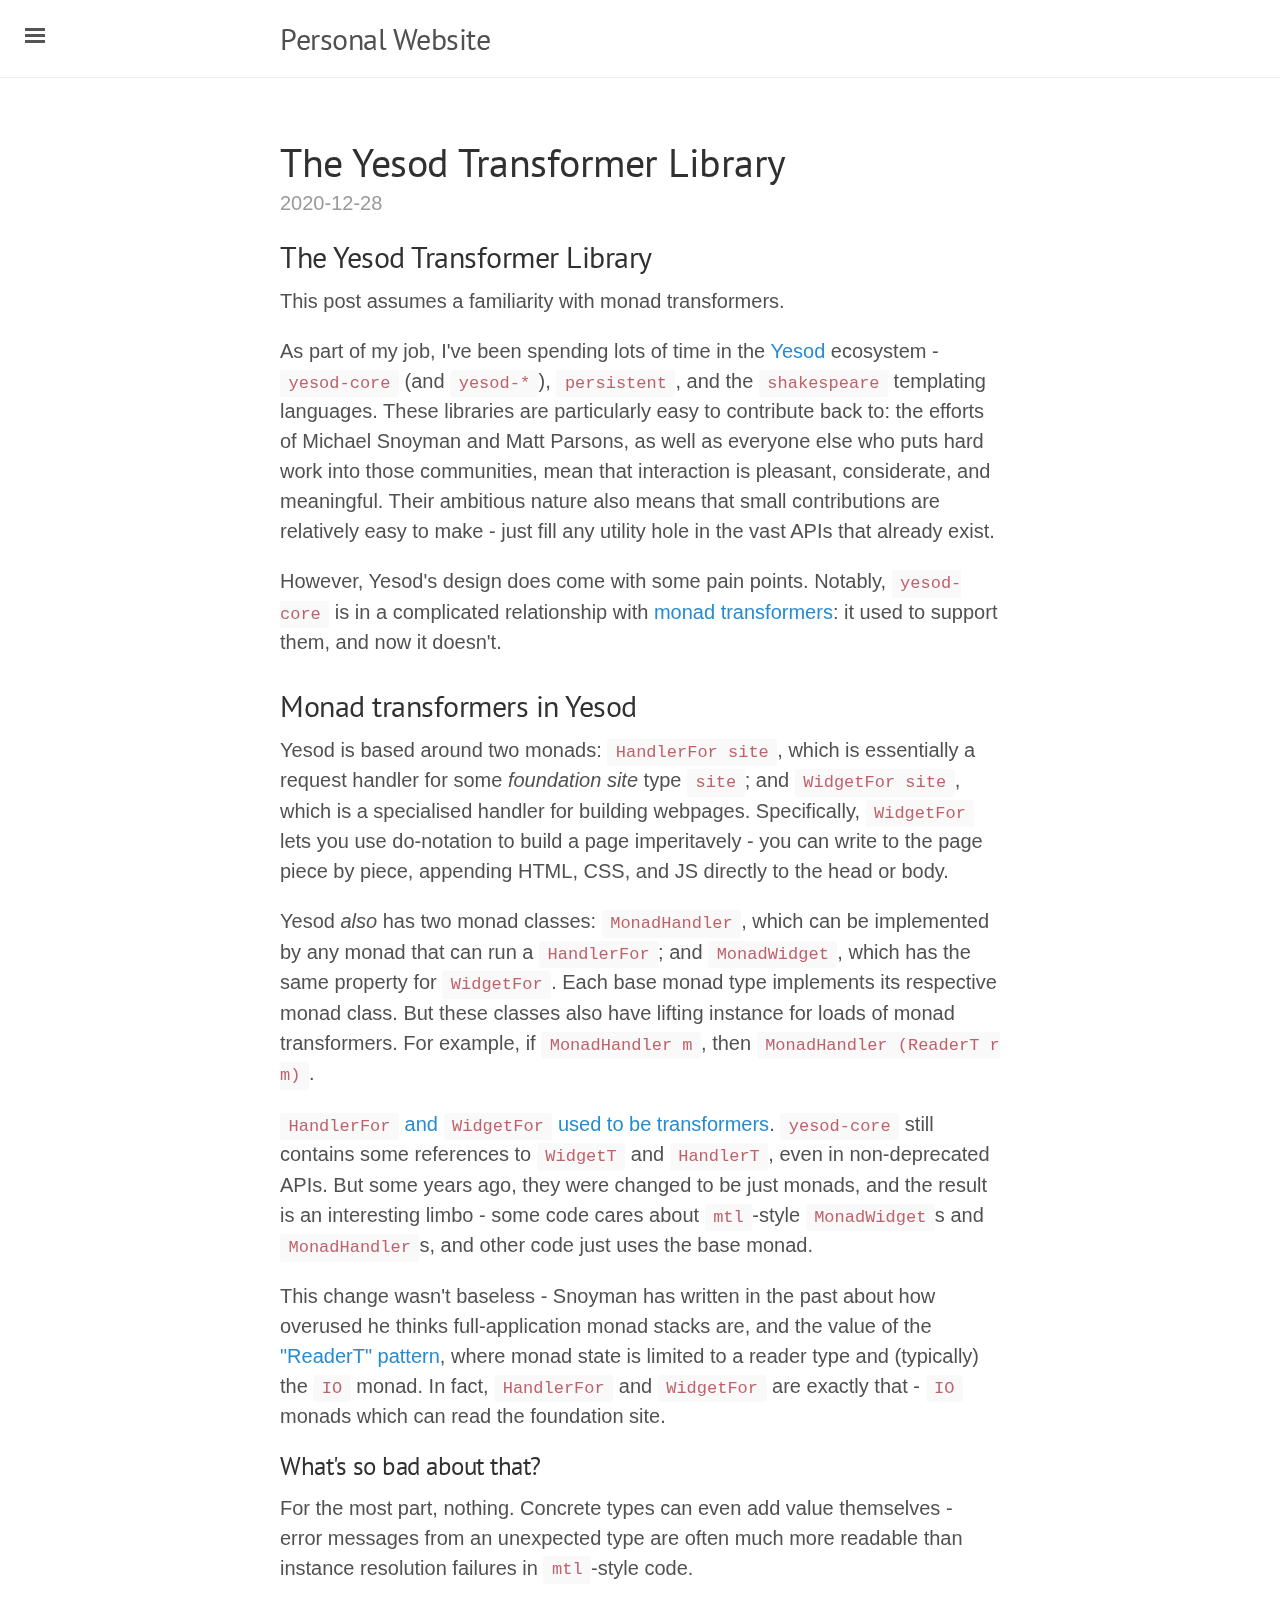
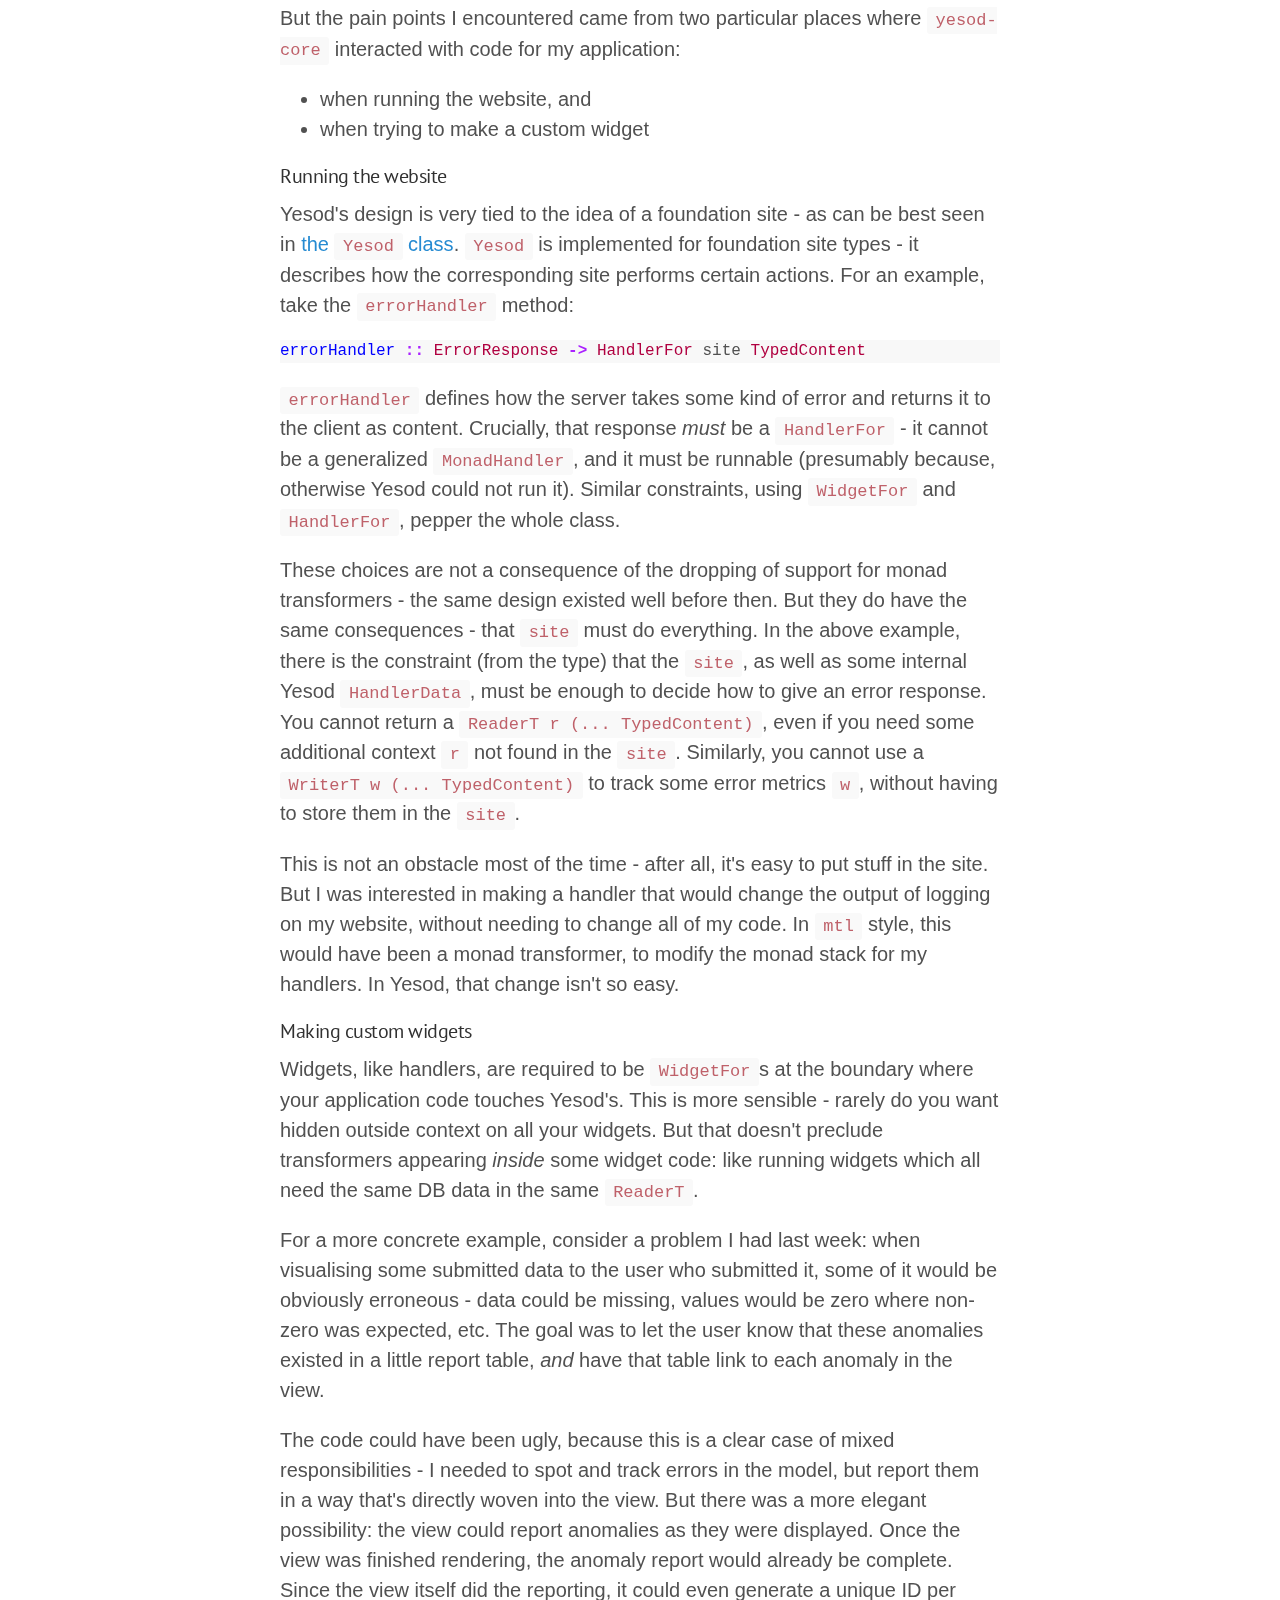
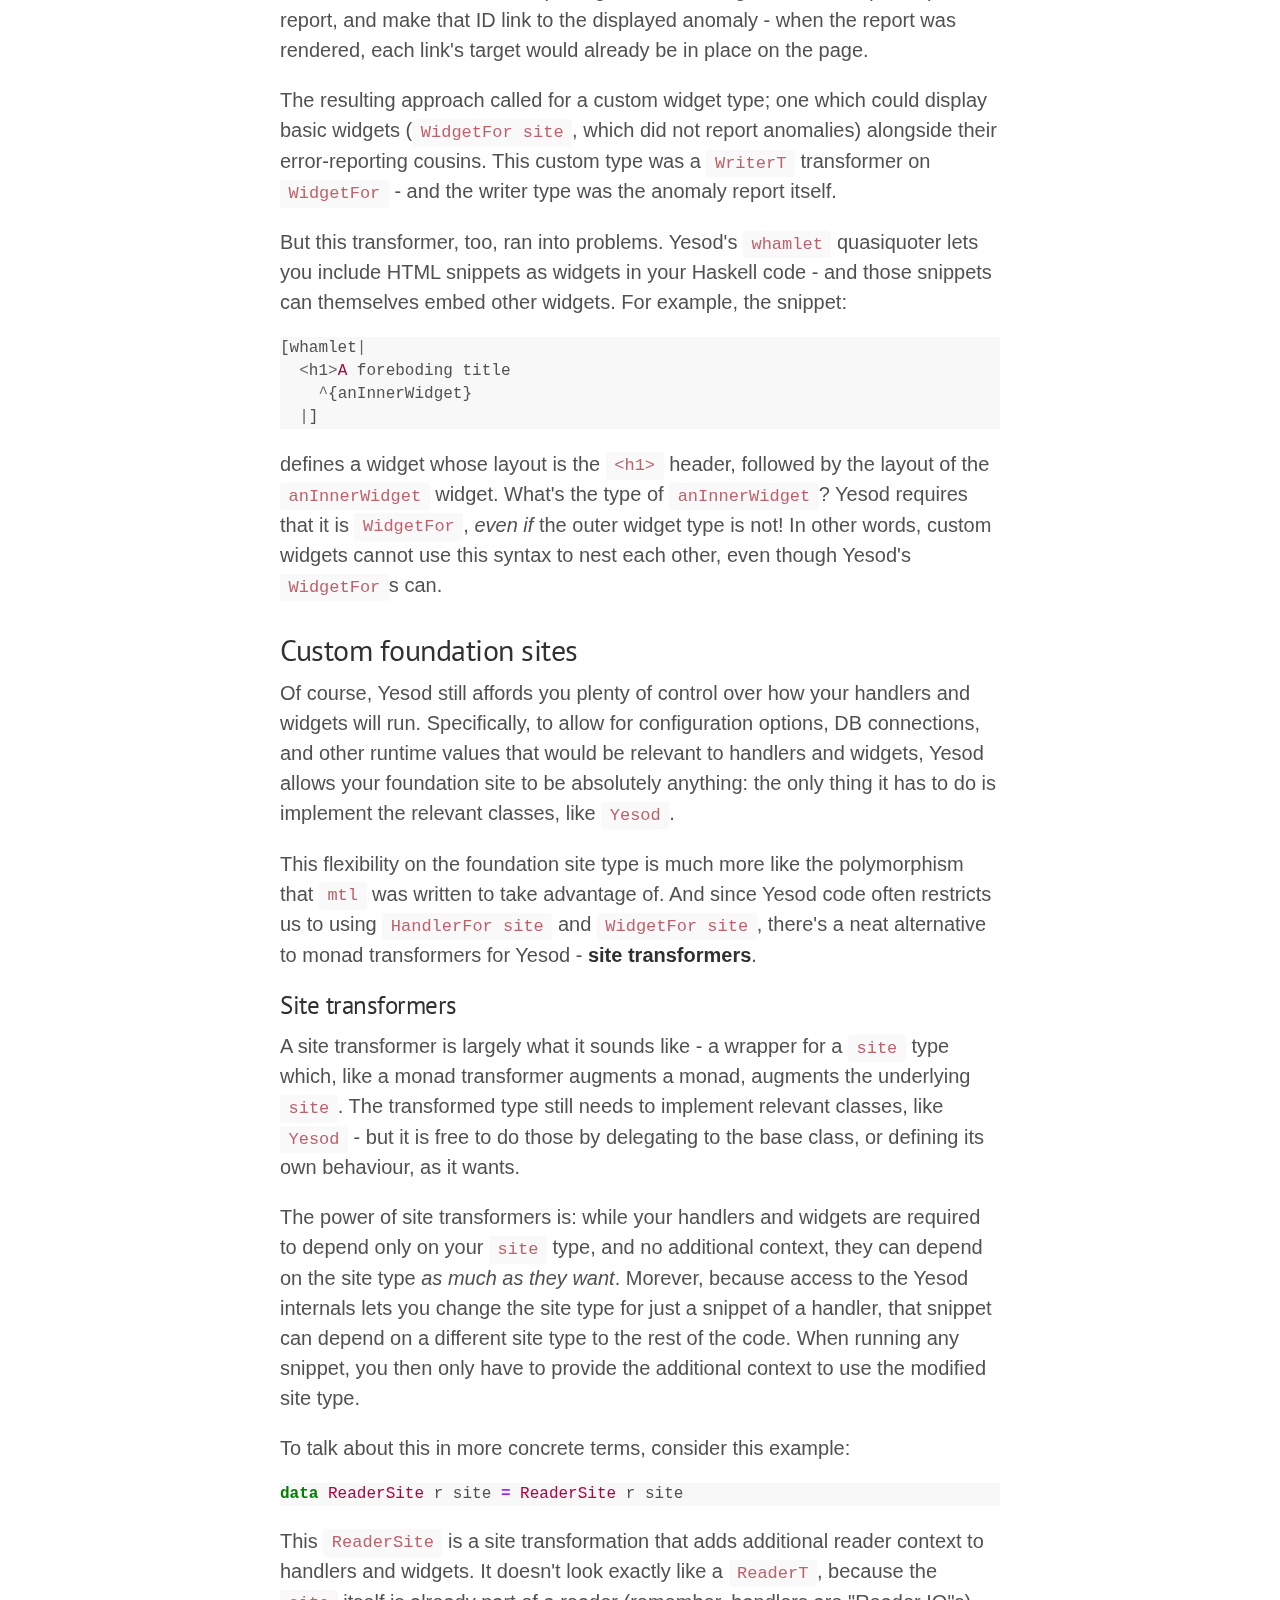
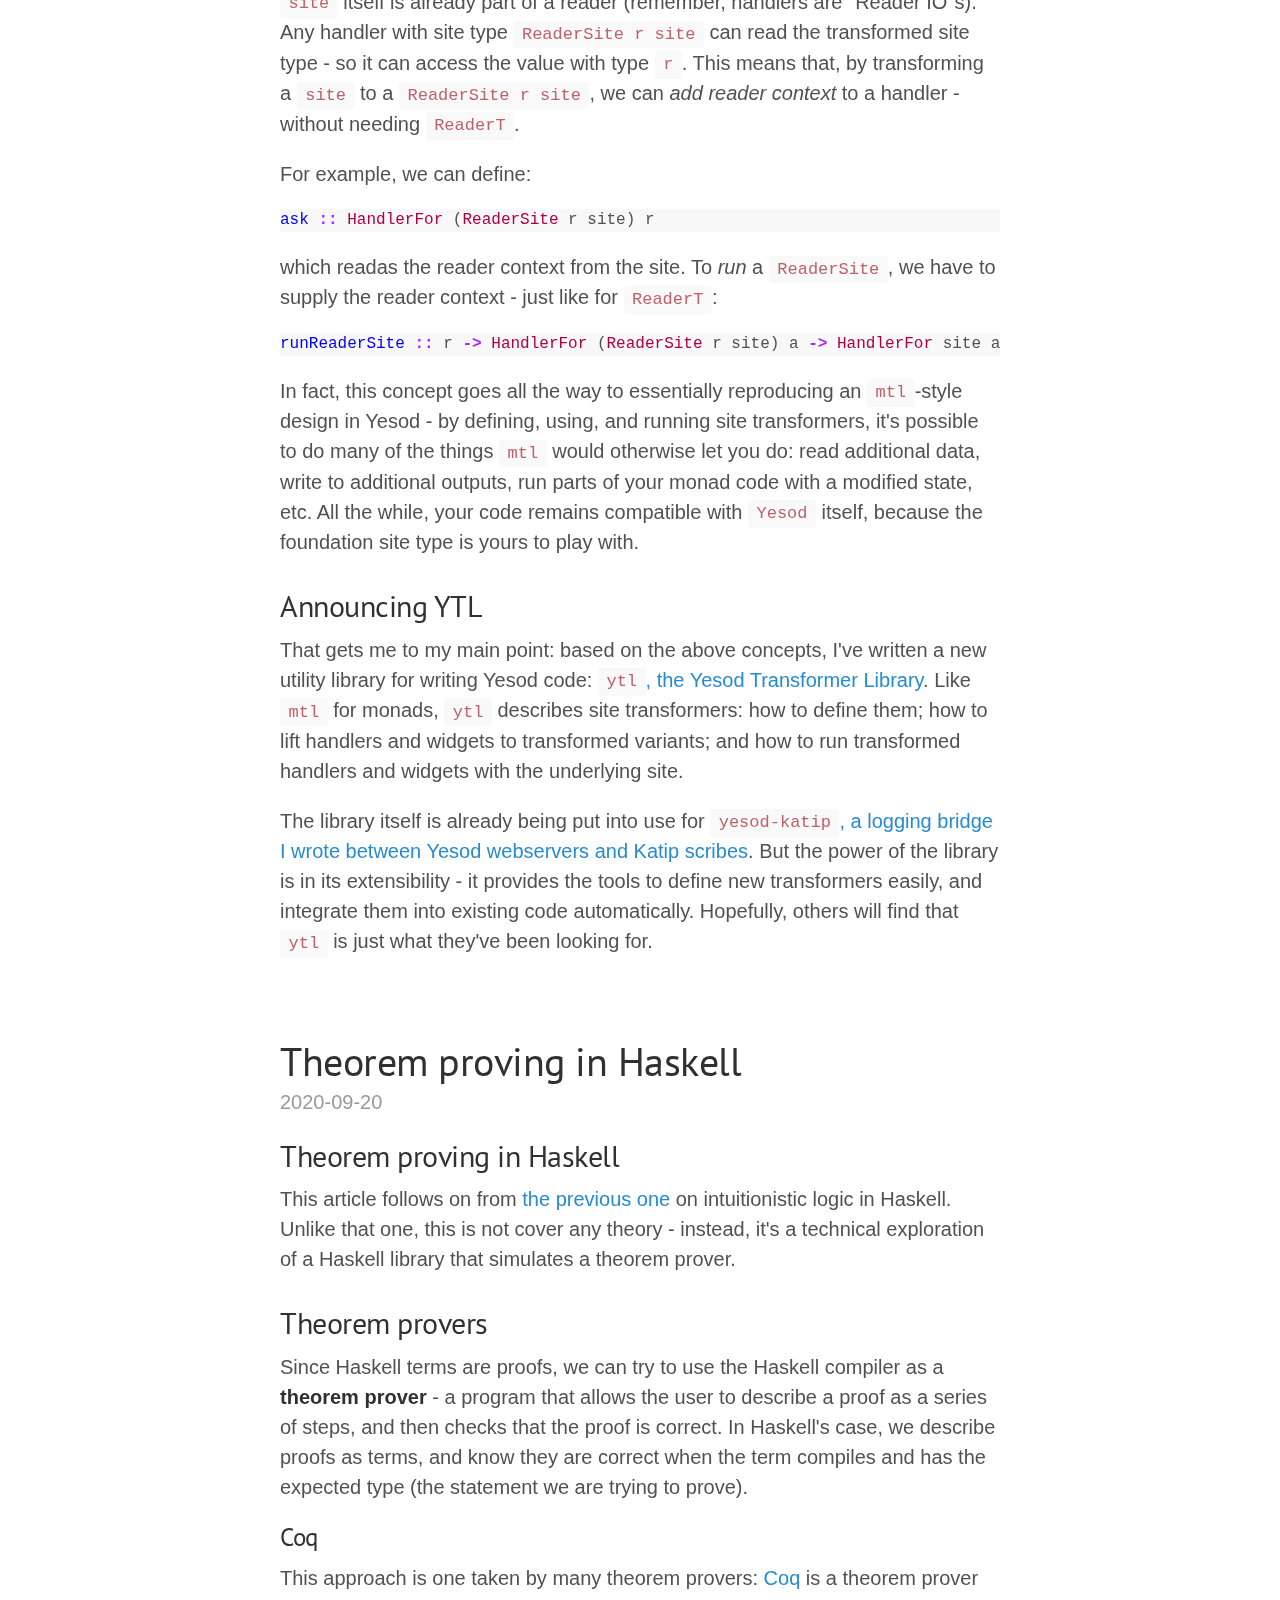
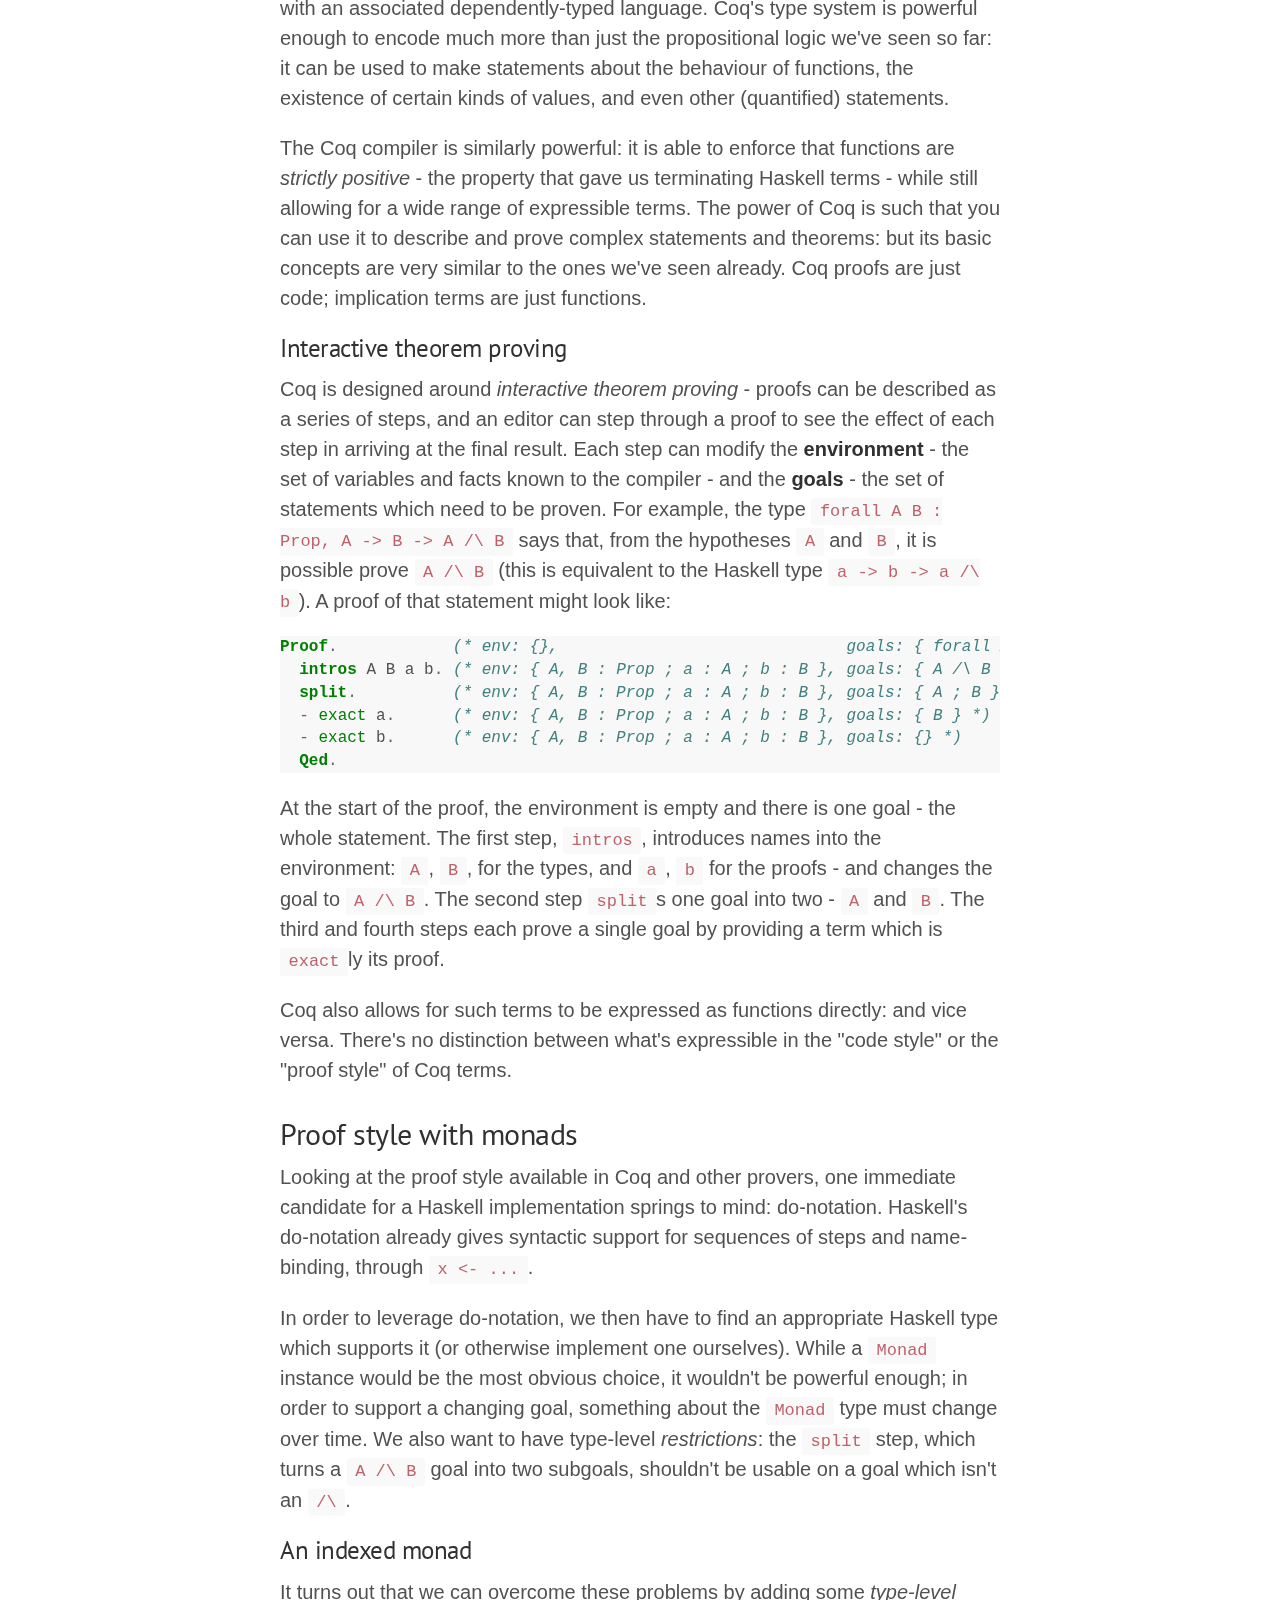
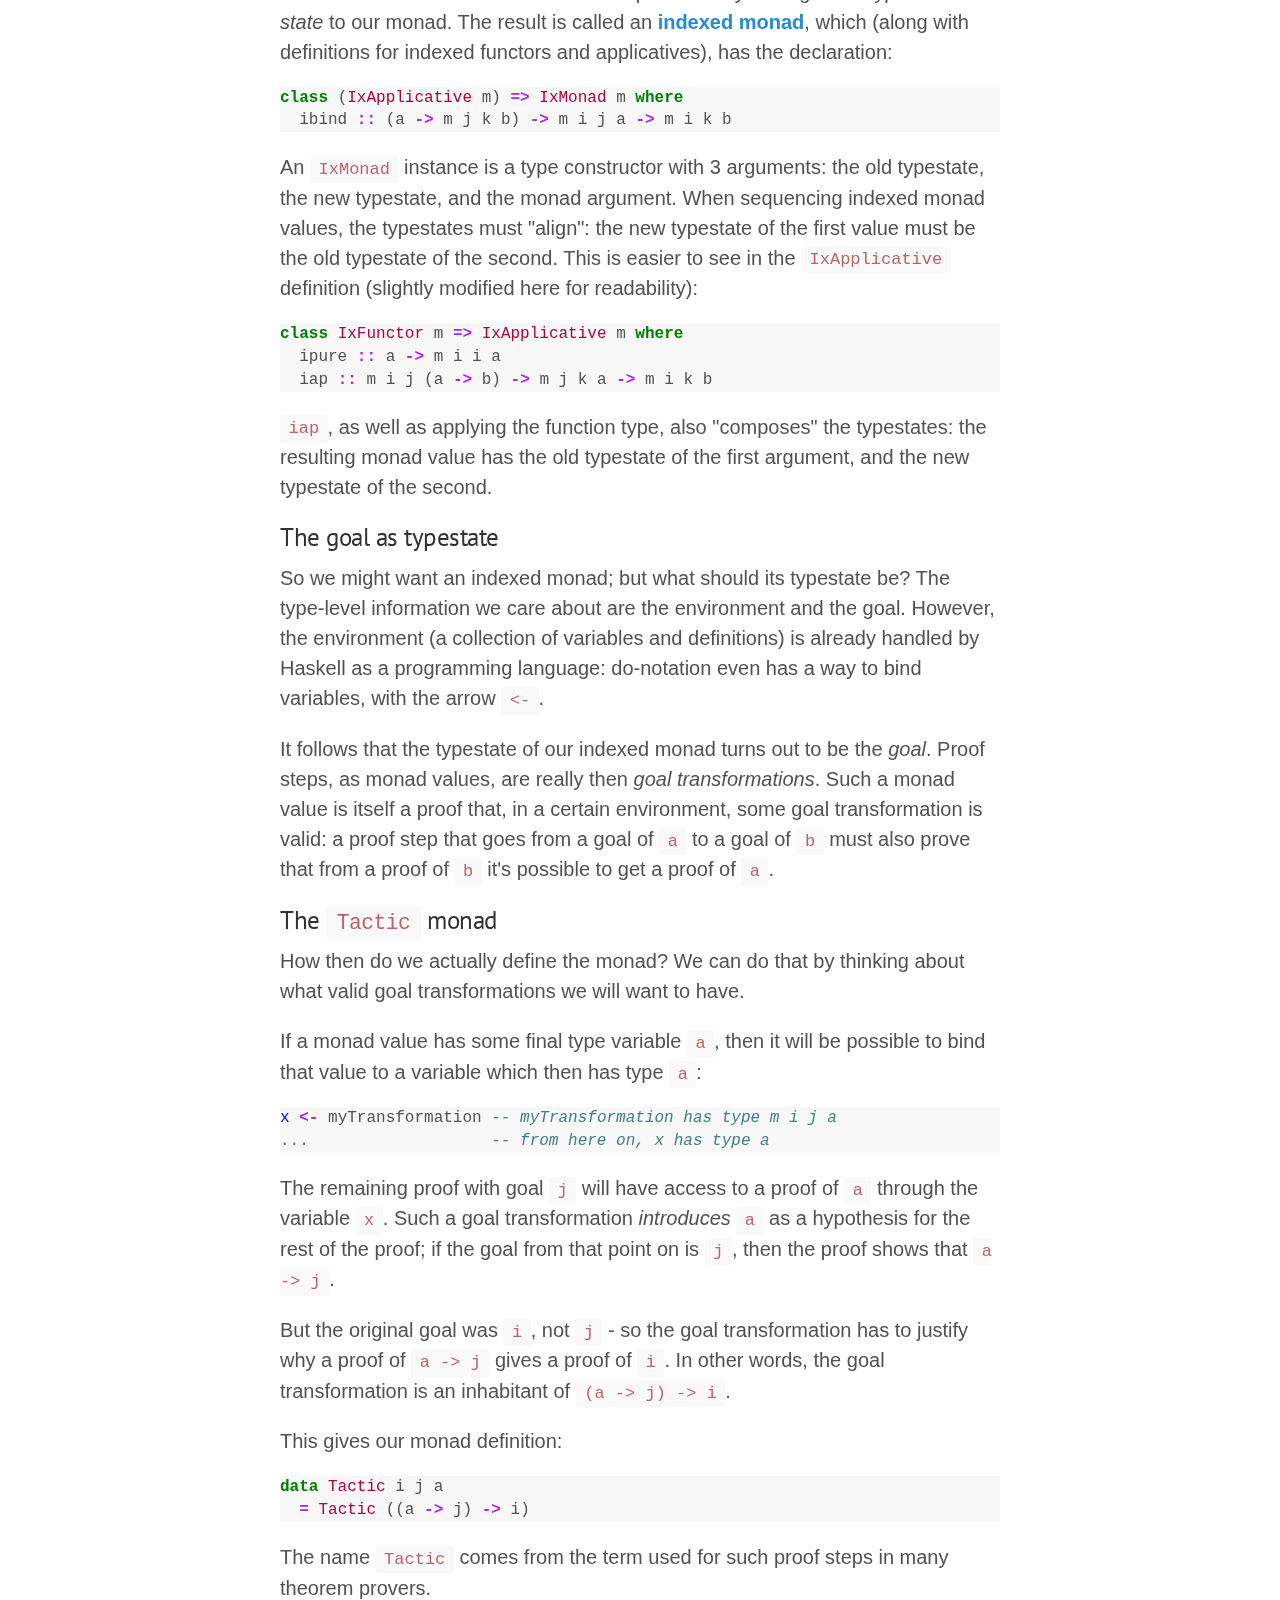
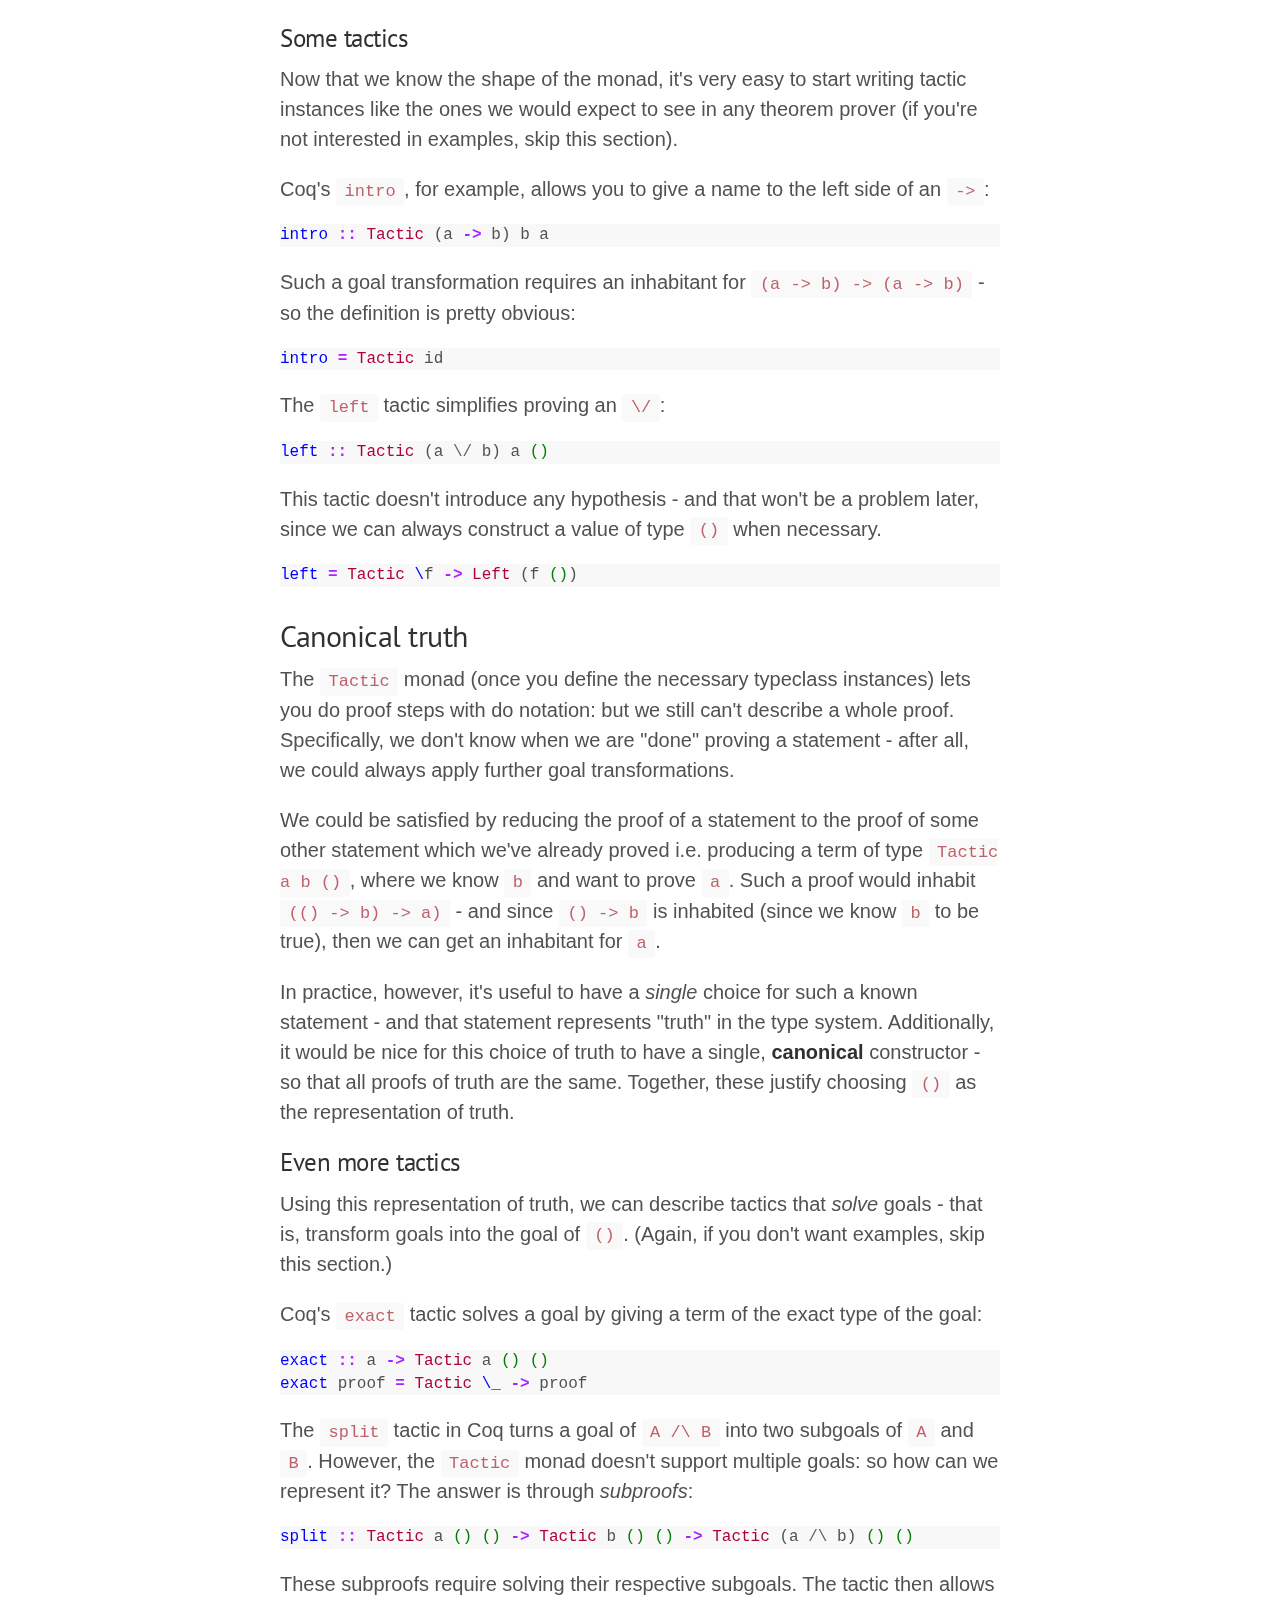
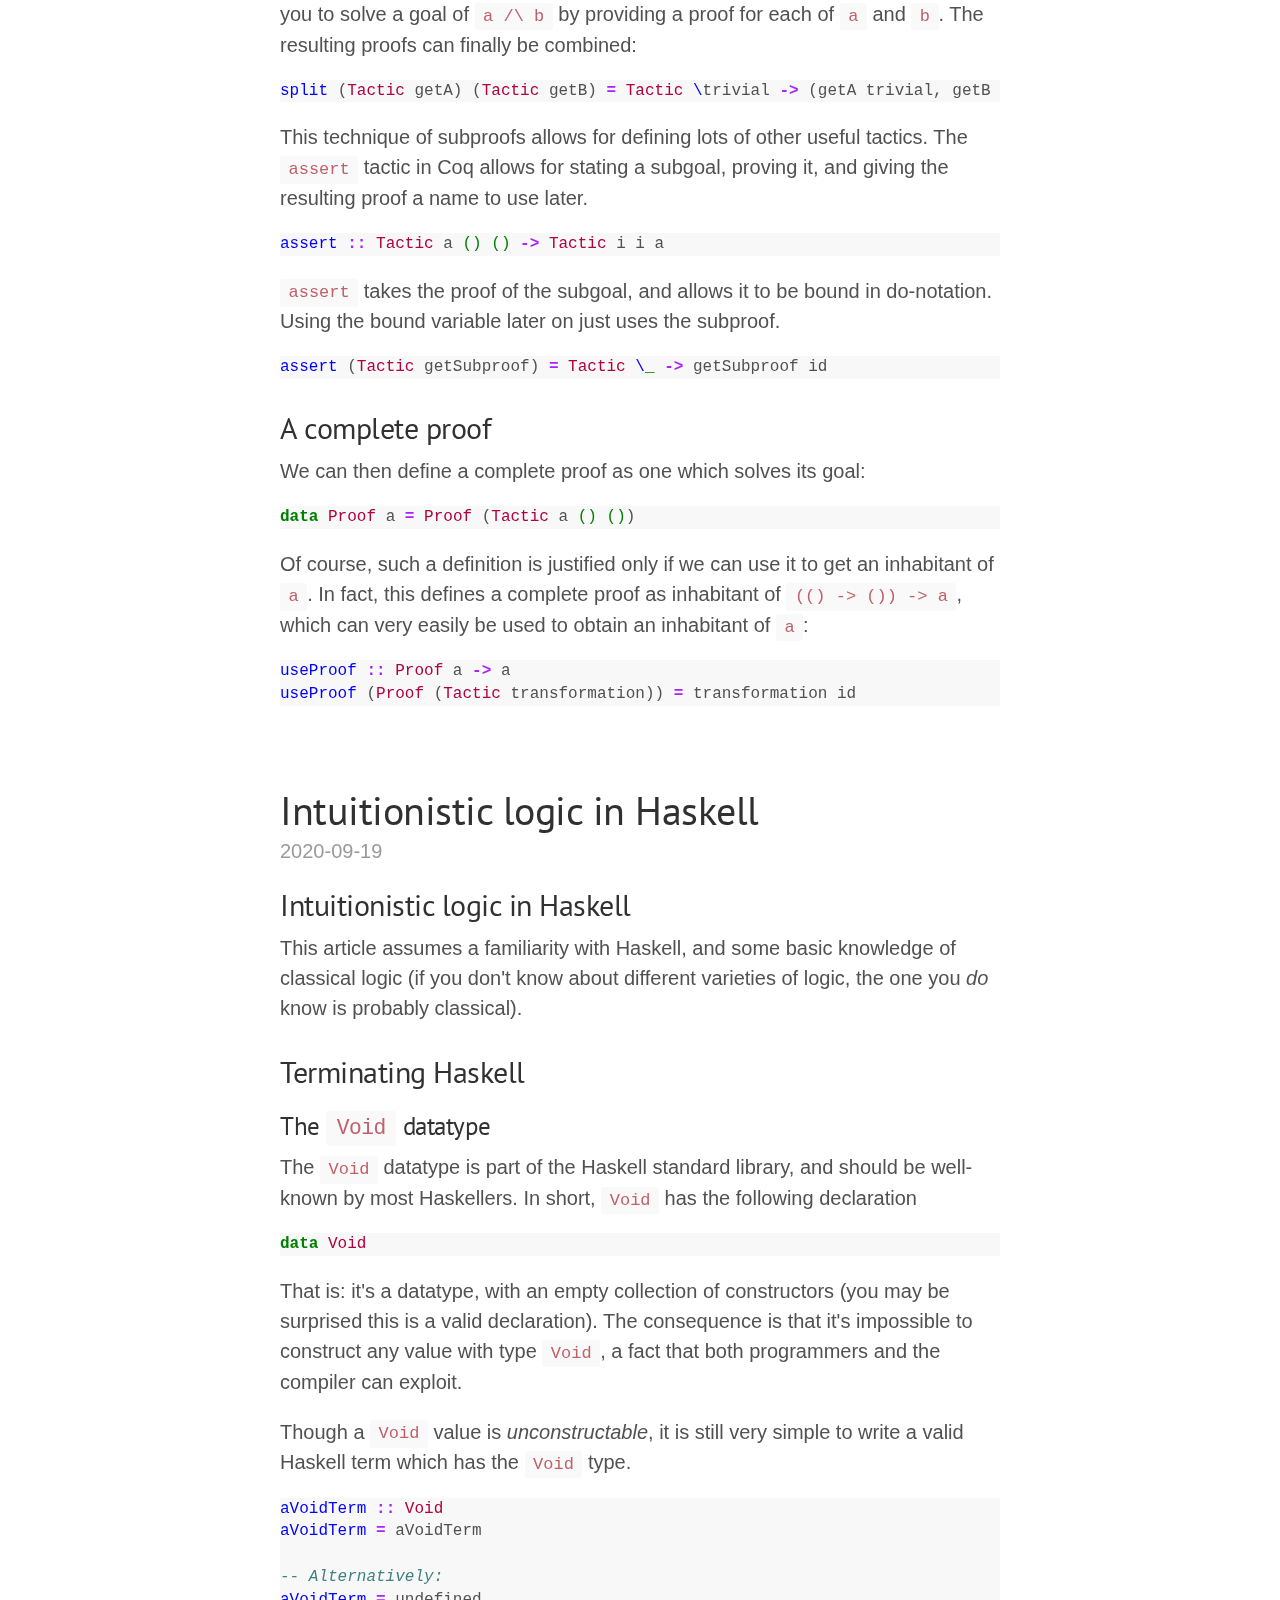
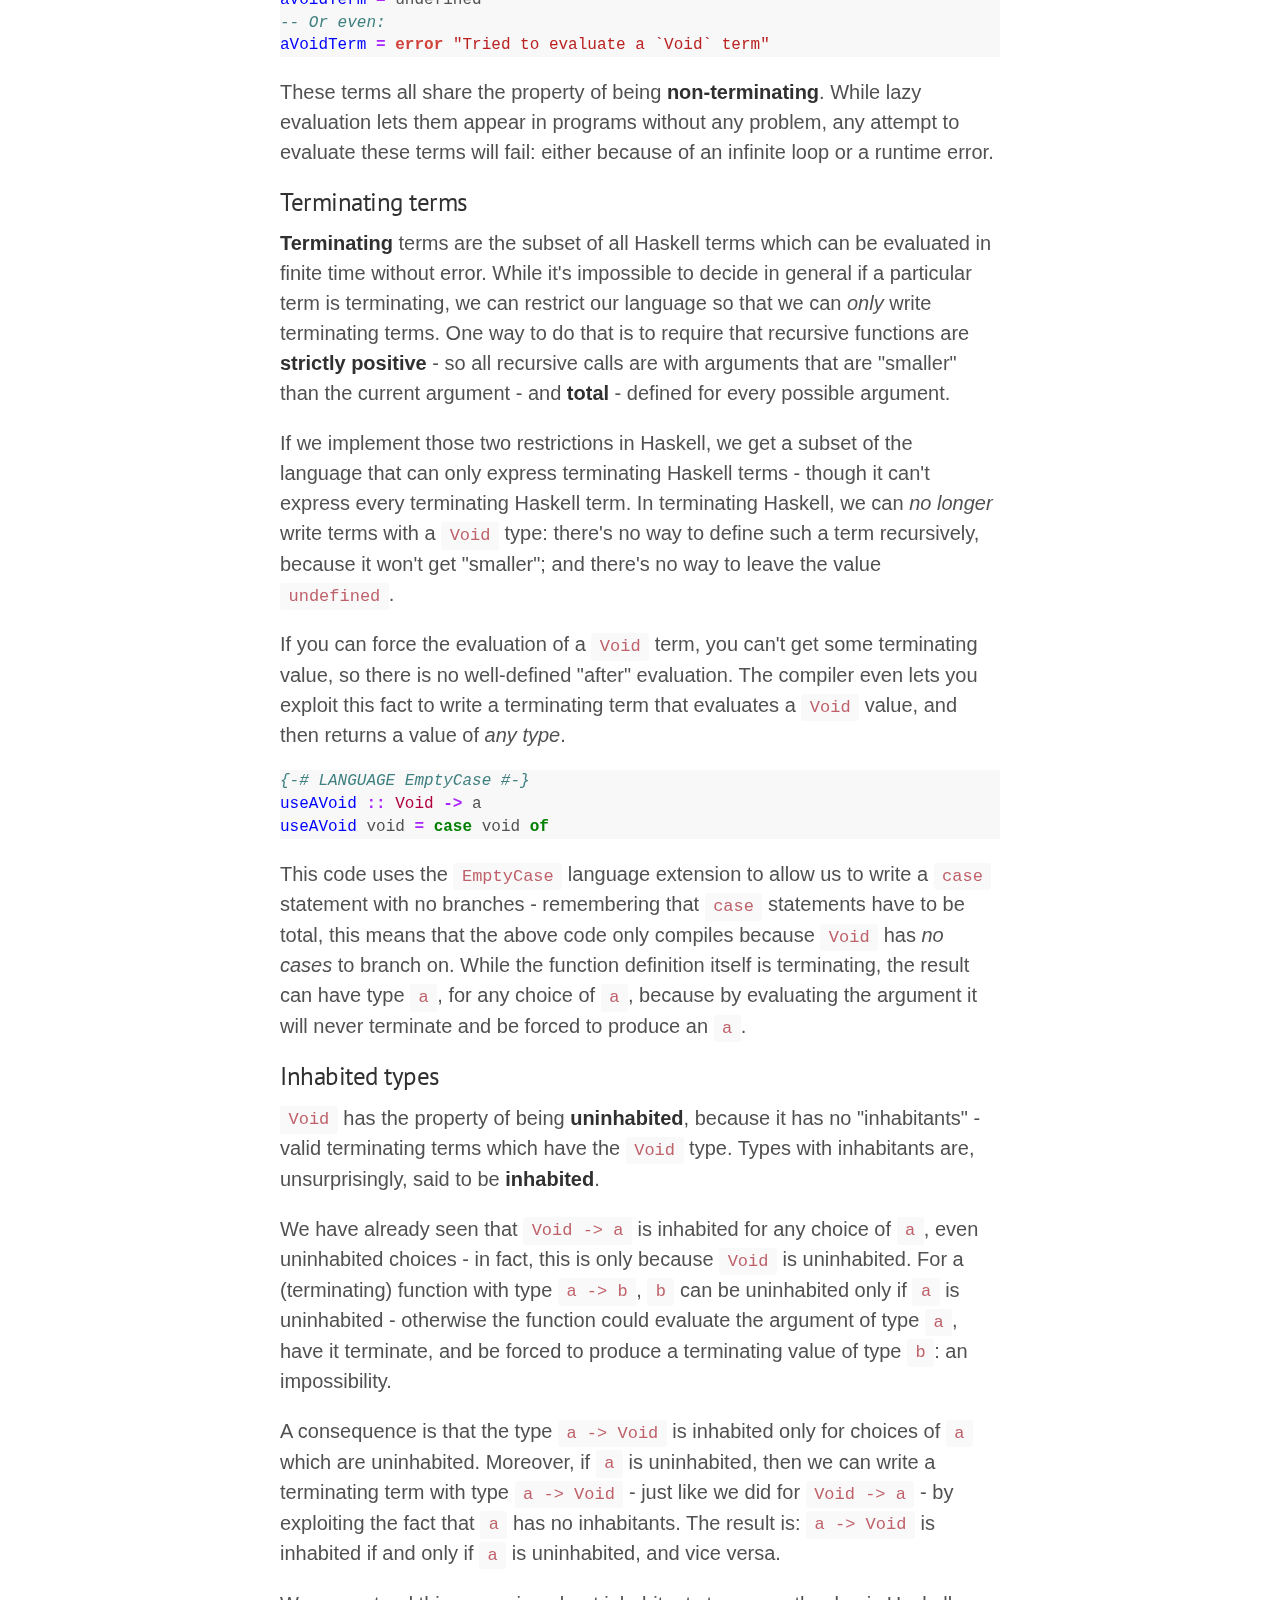
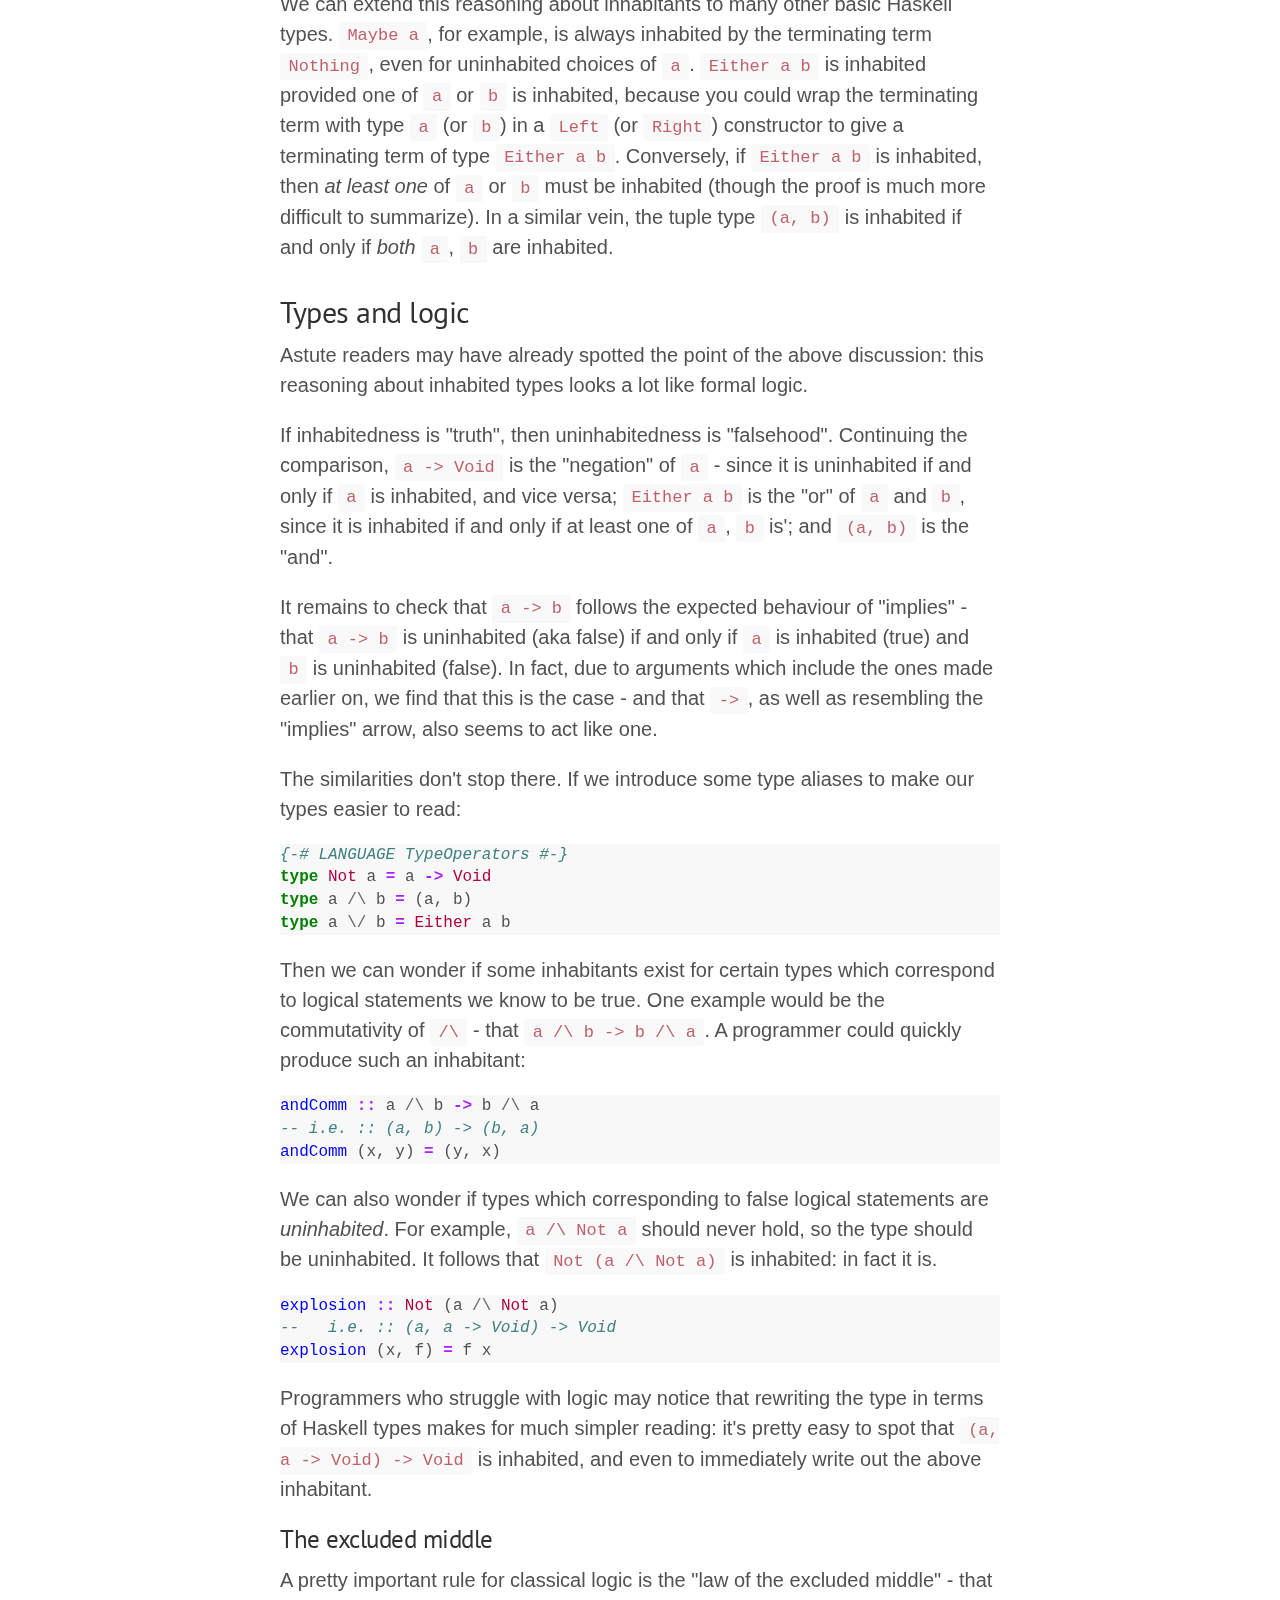
<file: index.html>
<!DOCTYPE html>
<html prefix="" lang="en">
<head>
<meta charset="utf-8">
<meta name="description" content="A portfolio and content website.">
<meta name="viewport" content="width=device-width,initial-scale=1">
<title>Personal Website | Personal Website</title>
<link href="assets/css/all.css" rel="stylesheet" type="text/css">
<link rel="stylesheet" href="//fonts.googleapis.com/css?family=PT+Serif:400,400italic,700%7CPT+Sans:400">
<link rel="alternate" type="application/rss+xml" title="RSS" href="rss.xml">
<link rel="canonical" href="https://ivanbakel.github.io/">
<!--[if lt IE 9]><script src="assets/js/html5.js"></script><![endif]--><link rel="prefetch" href="posts/yesod-transformer-library-announced/" type="text/html">
</head>
<body>
    <a href="#content" class="sr-only sr-only-focusable">Skip to main content</a>
    <!-- Target for toggling the sidebar `.sidebar-checkbox` is for regular
            styles, `#sidebar-checkbox` for behavior. -->
    <input type="checkbox" class="sidebar-checkbox" id="sidebar-checkbox"><!-- Toggleable sidebar --><div class="sidebar" id="sidebar">

        <nav role="navigation" class="sidebar-nav"><a class="sidebar-nav-item" href="."><i class="fa fa-2x fa-fw fa-home"></i> Home</a>
          <a class="sidebar-nav-item" href="blog"><i class="fa fa-2x fa-fw fa-user-circle"></i> Blog</a>
        </nav><nav id="menu" role="navigation" class="sidebar-nav"><a class="sidebar-nav-item" href="archive.html">Archive</a>
        <a class="sidebar-nav-item" href="categories/">Tags</a>
        <a class="sidebar-nav-item" href="rss.xml">RSS feed</a>
    
    
    </nav>
</div>

    <!-- Wrap is the content to shift when toggling the sidebar. We wrap the
         content to avoid any CSS collisions with our real content. -->
    <div class="wrap">
      <div class="masthead">
        <div class="container">
          
    <h2 id="brand" class="masthead-title">
      <a href="https://ivanbakel.github.io/" title="Personal Website" rel="home">Personal Website</a>
    </h2>

        </div>
      </div>

      <div class="container content" id="content">
        

<div class="posts">
    <article class="post h-entry post-text"><header><h1 class="post-title p-name"><a href="posts/yesod-transformer-library-announced/" class="u-url">The Yesod Transformer Library </a></h1>
        <div class="metadata">
            <p class="dateline"><a href="posts/yesod-transformer-library-announced/" rel="bookmark"><time class="post-date published dt-published" datetime="2020-12-28T19:01:36+01:00" title="2020-12-28">2020-12-28</time></a></p>
        </div>
    </header><div class="e-content entry-content">
    <div>
<h2>The Yesod Transformer Library</h2>
<p>This post assumes a familiarity with monad transformers.</p>
<p>As part of my job, I've been spending lots of time in the <a href="https://www.yesodweb.com/">Yesod</a> ecosystem - <code>yesod-core</code> (and <code>yesod-*</code>), <code>persistent</code>, and the <code>shakespeare</code> templating languages. These libraries are particularly easy to contribute back to: the efforts of Michael Snoyman and Matt Parsons, as well as everyone else who puts hard work into those communities, mean that interaction is pleasant, considerate, and meaningful. Their ambitious nature also means that small contributions are relatively easy to make - just fill any utility hole in the vast APIs that already exist.</p>
<p>However, Yesod's design does come with some pain points. Notably, <code>yesod-core</code> is in a complicated relationship with <a href="https://hackage.haskell.org/package/mtl">monad transformers</a>: it used to support them, and now it doesn't.</p>
<h3>Monad transformers in Yesod</h3>
<p>Yesod is based around two monads: <code>HandlerFor site</code>, which is essentially a request handler for some <em>foundation site</em> type <code>site</code>; and <code>WidgetFor site</code>, which is a specialised handler for building webpages. Specifically, <code>WidgetFor</code> lets you use do-notation to build a page imperitavely - you can write to the page piece by piece, appending HTML, CSS, and JS directly to the head or body.</p>
<p>Yesod <em>also</em> has two monad classes: <code>MonadHandler</code>, which can be implemented by any monad that can run a <code>HandlerFor</code>; and <code>MonadWidget</code>, which has the same property for <code>WidgetFor</code>. Each base monad type implements its respective monad class. But these classes also have lifting instance for loads of monad transformers. For example, if <code>MonadHandler m</code>, then <code>MonadHandler (ReaderT r m)</code>.</p>
<p><a href="https://github.com/yesodweb/yesod/commit/47ee7384ea123135d090c4e931657cb11c583b94"><code>HandlerFor</code> and <code>WidgetFor</code> used to be transformers</a>. <code>yesod-core</code> still contains some references to <code>WidgetT</code> and <code>HandlerT</code>, even in non-deprecated APIs. But some years ago, they were changed to be just monads, and the result is an interesting limbo - some code cares about <code>mtl</code>-style <code>MonadWidget</code>s and <code>MonadHandler</code>s, and other code just uses the base monad.</p>
<p>This change wasn't baseless - Snoyman has written in the past about how overused he thinks full-application monad stacks are, and the value of the <a href="https://www.fpcomplete.com/blog/2017/06/readert-design-pattern/">"ReaderT" pattern</a>, where monad state is limited to a reader type and (typically) the <code>IO</code> monad. In fact, <code>HandlerFor</code> and <code>WidgetFor</code> are exactly that - <code>IO</code> monads which can read the foundation site.</p>
<h4>What's so bad about that?</h4>
<p>For the most part, nothing. Concrete types can even add value themselves - error messages from an unexpected type are often much more readable than instance resolution failures in <code>mtl</code>-style code.</p>
<p>But the pain points I encountered came from two particular places where <code>yesod-core</code> interacted with code for my application:</p>
<ul>
<li>when running the website, and</li>
<li>when trying to make a custom widget</li>
</ul>
<h5>Running the website</h5>
<p>Yesod's design is very tied to the idea of a foundation site - as can be best seen in <a href="https://hackage.haskell.org/package/yesod-core-1.6.18.8/docs/Yesod-Core.html#t:Yesod">the <code>Yesod</code> class</a>. <code>Yesod</code> is implemented for foundation site types - it describes how the corresponding site performs certain actions. For an example, take the <code>errorHandler</code> method:</p>
<pre class="code literal-block"><span class="nf">errorHandler</span> <span class="ow">::</span> <span class="kt">ErrorResponse</span> <span class="ow">-&gt;</span> <span class="kt">HandlerFor</span> <span class="n">site</span> <span class="kt">TypedContent</span>
</pre>
<p><code>errorHandler</code> defines how the server takes some kind of error and returns it to the client as content. Crucially, that response <em>must</em> be a <code>HandlerFor</code> - it cannot be a generalized <code>MonadHandler</code>, and it must be runnable (presumably because, otherwise Yesod could not run it). Similar constraints, using <code>WidgetFor</code> and <code>HandlerFor</code>, pepper the whole class.</p>
<p>These choices are not a consequence of the dropping of support for monad transformers - the same design existed well before then. But they do have the same consequences - that <code>site</code> must do everything. In the above example, there is the constraint (from the type) that the <code>site</code>, as well as some internal Yesod <code>HandlerData</code>, must be enough to decide how to give an error response. You cannot return a <code>ReaderT r (... TypedContent)</code>, even if you need some additional context <code>r</code> not found in the <code>site</code>. Similarly, you cannot use a <code>WriterT w (... TypedContent)</code> to track some error metrics <code>w</code>, without having to store them in the <code>site</code>.</p>
<p>This is not an obstacle most of the time - after all, it's easy to put stuff in the site. But I was interested in making a handler that would change the output of logging on my website, without needing to change all of my code. In <code>mtl</code> style, this would have been a monad transformer, to modify the monad stack for my handlers. In Yesod, that change isn't so easy.</p>
<h5>Making custom widgets</h5>
<p>Widgets, like handlers, are required to be <code>WidgetFor</code>s at the boundary where your application code touches Yesod's. This is more sensible - rarely do you want hidden outside context on all your widgets. But that doesn't preclude transformers appearing <em>inside</em> some widget code: like running widgets which all need the same DB data in the same <code>ReaderT</code>.</p>
<p>For a more concrete example, consider a problem I had last week: when visualising some submitted data to the user who submitted it, some of it would be obviously erroneous - data could be missing, values would be zero where non-zero was expected, etc. The goal was to let the user know that these anomalies existed in a little report table, <em>and</em> have that table link to each anomaly in the view.</p>
<p>The code could have been ugly, because this is a clear case of mixed responsibilities - I needed to spot and track errors in the model, but report them in a way that's directly woven into the view. But there was a more elegant possibility: the view could report anomalies as they were displayed. Once the view was finished rendering, the anomaly report would already be complete. Since the view itself did the reporting, it could even generate a unique ID per report, and make that ID link to the displayed anomaly - when the report was rendered, each link's target would already be in place on the page.</p>
<p>The resulting approach called for a custom widget type; one which could display basic widgets (<code>WidgetFor site</code>, which did not report anomalies) alongside their error-reporting cousins. This custom type was a <code>WriterT</code> transformer on <code>WidgetFor</code> - and the writer type was the anomaly report itself.</p>
<p>But this transformer, too, ran into problems. Yesod's <code>whamlet</code> quasiquoter lets you include HTML snippets as widgets in your Haskell code - and those snippets can themselves embed other widgets. For example, the snippet:</p>
<pre class="code literal-block"><span class="p">[</span><span class="n">whamlet</span><span class="o">|</span>
  <span class="o">&lt;</span><span class="n">h1</span><span class="o">&gt;</span><span class="kt">A</span> <span class="n">foreboding</span> <span class="n">title</span>
    <span class="o">^</span><span class="p">{</span><span class="n">anInnerWidget</span><span class="p">}</span>
  <span class="o">|</span><span class="p">]</span>
</pre>
<p>defines a widget whose layout is the <code>&lt;h1&gt;</code> header, followed by the layout of the <code>anInnerWidget</code> widget. What's the type of <code>anInnerWidget</code>? Yesod requires that it is <code>WidgetFor</code>, <em>even if</em> the outer widget type is not! In other words, custom widgets cannot use this syntax to nest each other, even though Yesod's <code>WidgetFor</code>s can.</p>
<h3>Custom foundation sites</h3>
<p>Of course, Yesod still affords you plenty of control over how your handlers and widgets will run. Specifically, to allow for configuration options, DB connections, and other runtime values that would be relevant to handlers and widgets, Yesod allows your foundation site to be absolutely anything: the only thing it has to do is implement the relevant classes, like <code>Yesod</code>.</p>
<p>This flexibility on the foundation site type is much more like the polymorphism that <code>mtl</code> was written to take advantage of. And since Yesod code often restricts us to using <code>HandlerFor site</code> and <code>WidgetFor site</code>, there's a neat alternative to monad transformers for Yesod - <strong>site transformers</strong>.</p>
<h4>Site transformers</h4>
<p>A site transformer is largely what it sounds like - a wrapper for a <code>site</code> type which, like a monad transformer augments a monad, augments the underlying <code>site</code>. The transformed type still needs to implement relevant classes, like <code>Yesod</code> - but it is free to do those by delegating to the base class, or defining its own behaviour, as it wants.</p>
<p>The power of site transformers is: while your handlers and widgets are required to depend only on your <code>site</code> type, and no additional context, they can depend on the site type <em>as much as they want</em>. Morever, because access to the Yesod internals lets you change the site type for just a snippet of a handler, that snippet can depend on a different site type to the rest of the code. When running any snippet, you then only have to provide the additional context to use the modified site type.</p>
<p>To talk about this in more concrete terms, consider this example:</p>
<pre class="code literal-block"><span class="kr">data</span> <span class="kt">ReaderSite</span> <span class="n">r</span> <span class="n">site</span> <span class="ow">=</span> <span class="kt">ReaderSite</span> <span class="n">r</span> <span class="n">site</span>
</pre>
<p>This <code>ReaderSite</code> is a site transformation that adds additional reader context to handlers and widgets. It doesn't look exactly like a <code>ReaderT</code>, because the <code>site</code> itself is already part of a reader (remember, handlers are "Reader IO"s). Any handler with site type <code>ReaderSite r site</code> can read the transformed site type - so it can access the value with type <code>r</code>. This means that, by transforming a <code>site</code> to a <code>ReaderSite r site</code>, we can <em>add reader context</em> to a handler - without needing <code>ReaderT</code>.</p>
<p>For example, we can define:</p>
<pre class="code literal-block"><span class="nf">ask</span> <span class="ow">::</span> <span class="kt">HandlerFor</span> <span class="p">(</span><span class="kt">ReaderSite</span> <span class="n">r</span> <span class="n">site</span><span class="p">)</span> <span class="n">r</span>
</pre>
<p>which readas the reader context from the site. To <em>run</em> a <code>ReaderSite</code>, we have to supply the reader context - just like for <code>ReaderT</code>:</p>
<pre class="code literal-block"><span class="nf">runReaderSite</span> <span class="ow">::</span> <span class="n">r</span> <span class="ow">-&gt;</span> <span class="kt">HandlerFor</span> <span class="p">(</span><span class="kt">ReaderSite</span> <span class="n">r</span> <span class="n">site</span><span class="p">)</span> <span class="n">a</span> <span class="ow">-&gt;</span> <span class="kt">HandlerFor</span> <span class="n">site</span> <span class="n">a</span>
</pre>
<p>In fact, this concept goes all the way to essentially reproducing an <code>mtl</code>-style design in Yesod - by defining, using, and running site transformers, it's possible to do many of the things <code>mtl</code> would otherwise let you do: read additional data, write to additional outputs, run parts of your monad code with a modified state, etc. All the while, your code remains compatible with <code>Yesod</code> itself, because the foundation site type is yours to play with.</p>
<h3>Announcing YTL</h3>
<p>That gets me to my main point: based on the above concepts, I've written a new utility library for writing Yesod code: <a href="https://github.com/ivanbakel/ytl"><code>ytl</code>, the Yesod Transformer Library</a>. Like <code>mtl</code> for monads, <code>ytl</code> describes site transformers: how to define them;  how to lift handlers and widgets to transformed variants; and how to run transformed handlers and widgets with the underlying site.</p>
<p>The library itself is already being put into use for <a href="https://github.com/ivanbakel/yesod-katip"><code>yesod-katip</code>, a logging bridge I wrote between Yesod webservers and Katip scribes</a>. But the power of the library is in its extensibility - it provides the tools to define new transformers easily, and integrate them into existing code automatically. Hopefully, others will find that <code>ytl</code> is just what they've been looking for.</p>
</div>
    </div>
    </article><article class="post h-entry post-text"><header><h1 class="post-title p-name"><a href="posts/theorem-proving-in-haskell/" class="u-url">Theorem proving in Haskell</a></h1>
        <div class="metadata">
            <p class="dateline"><a href="posts/theorem-proving-in-haskell/" rel="bookmark"><time class="post-date published dt-published" datetime="2020-09-20T12:35:13+01:00" title="2020-09-20">2020-09-20</time></a></p>
        </div>
    </header><div class="e-content entry-content">
    <div>
<h2>Theorem proving in Haskell</h2>
<p>This article follows on from <a href="posts/intuitionistic-logic-in-haskell/">the previous one</a> on intuitionistic logic in Haskell. Unlike that one, this is not cover any theory - instead, it's a technical exploration of a Haskell library that simulates a theorem prover.</p>
<h3>Theorem provers</h3>
<p>Since Haskell terms are proofs, we can try to use the Haskell compiler as a <strong>theorem prover</strong> - a program that allows the user to describe a proof as a series of steps, and then checks that the proof is correct. In Haskell's case, we describe proofs as terms, and know they are correct when the term compiles and has the expected type (the statement we are trying to prove).</p>
<h4>Coq</h4>
<p>This approach is one taken by many theorem provers: <a href="https://coq.inria.fr/">Coq</a> is a theorem prover with an associated dependently-typed language. Coq's type system is powerful enough to encode much more than just the propositional logic we've seen so far: it can be used to make statements about the behaviour of functions, the existence of certain kinds of values, and even other (quantified) statements.</p>
<p>The Coq compiler is similarly powerful: it is able to enforce that functions are <em>strictly positive</em> - the property that gave us terminating Haskell terms - while still allowing for a wide range of expressible terms. The power of Coq is such that you can use it to describe and prove complex statements and theorems: but its basic concepts are very similar to the ones we've seen already. Coq proofs are just code; implication terms are just functions.</p>
<h4>Interactive theorem proving</h4>
<p>Coq is designed around <em>interactive theorem proving</em> - proofs can be described as a series of steps, and an editor can step through a proof to see the effect of each step in arriving at the final result. Each step can modify the <strong>environment</strong> - the set of variables and facts known to the compiler - and the <strong>goals</strong> - the set of statements which need to be proven. For example, the type <code>forall A B : Prop, A -&gt; B -&gt; A /\ B</code> says that, from the hypotheses <code>A</code> and <code>B</code>, it is possible prove <code>A /\ B</code> (this is equivalent to the Haskell type <code>a -&gt; b -&gt; a /\ b</code>). A proof of that statement might look like:</p>
<pre class="code literal-block"><span class="kn">Proof</span><span class="o">.</span>            <span class="c">(* env: {},                              goals: { forall A B, A -&gt; B -&gt; A /\ B } *)</span>
  <span class="k">intros</span> <span class="n">A</span> <span class="n">B</span> <span class="n">a</span> <span class="n">b</span><span class="o">.</span> <span class="c">(* env: { A, B : Prop ; a : A ; b : B }, goals: { A /\ B } *)</span>
  <span class="k">split</span><span class="o">.</span>          <span class="c">(* env: { A, B : Prop ; a : A ; b : B }, goals: { A ; B } *)</span>
  <span class="o">-</span> <span class="kp">exact</span> <span class="n">a</span><span class="o">.</span>      <span class="c">(* env: { A, B : Prop ; a : A ; b : B }, goals: { B } *)</span>
  <span class="o">-</span> <span class="kp">exact</span> <span class="n">b</span><span class="o">.</span>      <span class="c">(* env: { A, B : Prop ; a : A ; b : B }, goals: {} *)</span>
  <span class="kn">Qed</span><span class="o">.</span>
</pre>
<p>At the start of the proof, the environment is empty and there is one goal - the whole statement. The first step, <code>intros</code>, introduces names into the environment: <code>A</code>, <code>B</code>, for the types, and <code>a</code>, <code>b</code> for the proofs - and changes the goal to <code>A /\ B</code>. The second step <code>split</code>s one goal into two - <code>A</code> and <code>B</code>. The third and fourth steps each prove a single goal by providing a term which is <code>exact</code>ly its proof.</p>
<p>Coq also allows for such terms to be expressed as functions directly: and vice versa. There's no distinction between what's expressible in the "code style" or the "proof style" of Coq terms.</p>
<h3>Proof style with monads</h3>
<p>Looking at the proof style available in Coq and other provers, one immediate candidate for a Haskell implementation springs to mind: do-notation. Haskell's do-notation already gives syntactic support for sequences of steps and name-binding, through <code>x &lt;- ...</code>.</p>
<p>In order to leverage do-notation, we then have to find an appropriate Haskell type which supports it (or otherwise implement one ourselves). While a <code>Monad</code> instance would be the most obvious choice, it wouldn't be powerful enough; in order to support a changing goal, something about the <code>Monad</code> type must change over time. We also want to have type-level <em>restrictions</em>: the <code>split</code> step, which turns a <code>A /\ B</code> goal into two subgoals, shouldn't be usable on a goal which isn't an <code>/\</code>.</p>
<h4>An indexed monad</h4>
<p>It turns out that we can overcome these problems by adding some <em>type-level state</em> to our monad. The result is called an <a href="https://hackage.haskell.org/package/indexed"><strong>indexed monad</strong></a>, which (along with definitions for indexed functors and applicatives), has the declaration:</p>
<pre class="code literal-block"><span class="kr">class</span> <span class="p">(</span><span class="kt">IxApplicative</span> <span class="n">m</span><span class="p">)</span> <span class="ow">=&gt;</span> <span class="kt">IxMonad</span> <span class="n">m</span> <span class="kr">where</span>
  <span class="n">ibind</span> <span class="ow">::</span> <span class="p">(</span><span class="n">a</span> <span class="ow">-&gt;</span> <span class="n">m</span> <span class="n">j</span> <span class="n">k</span> <span class="n">b</span><span class="p">)</span> <span class="ow">-&gt;</span> <span class="n">m</span> <span class="n">i</span> <span class="n">j</span> <span class="n">a</span> <span class="ow">-&gt;</span> <span class="n">m</span> <span class="n">i</span> <span class="n">k</span> <span class="n">b</span>
</pre>
<p>An <code>IxMonad</code> instance is a type constructor with 3 arguments: the old typestate, the new typestate, and the monad argument. When sequencing indexed monad values, the typestates must "align": the new typestate of the first value must be the old typestate of the second. This is easier to see in the <code>IxApplicative</code> definition (slightly modified here for readability):</p>
<pre class="code literal-block"><span class="kr">class</span> <span class="kt">IxFunctor</span> <span class="n">m</span> <span class="ow">=&gt;</span> <span class="kt">IxApplicative</span> <span class="n">m</span> <span class="kr">where</span>
  <span class="n">ipure</span> <span class="ow">::</span> <span class="n">a</span> <span class="ow">-&gt;</span> <span class="n">m</span> <span class="n">i</span> <span class="n">i</span> <span class="n">a</span>
  <span class="n">iap</span> <span class="ow">::</span> <span class="n">m</span> <span class="n">i</span> <span class="n">j</span> <span class="p">(</span><span class="n">a</span> <span class="ow">-&gt;</span> <span class="n">b</span><span class="p">)</span> <span class="ow">-&gt;</span> <span class="n">m</span> <span class="n">j</span> <span class="n">k</span> <span class="n">a</span> <span class="ow">-&gt;</span> <span class="n">m</span> <span class="n">i</span> <span class="n">k</span> <span class="n">b</span>
</pre>
<p><code>iap</code>, as well as applying the function type, also "composes" the typestates: the resulting monad value has the old typestate of the first argument, and the new typestate of the second.</p>
<h4>The goal as typestate</h4>
<p>So we might want an indexed monad; but what should its typestate be? The type-level information we care about are the environment and the goal. However, the environment (a collection of variables and definitions) is already handled by Haskell as a programming language: do-notation even has a way to bind variables, with the arrow <code>&lt;-</code>.</p>
<p>It follows that the typestate of our indexed monad turns out to be the <em>goal</em>. Proof steps, as monad values, are really then <em>goal transformations</em>. Such a monad value is itself a proof that, in a certain environment, some goal transformation is valid: a proof step that goes from a goal of <code>a</code> to a goal of <code>b</code> must also prove that from a proof of <code>b</code> it's possible to get a proof of <code>a</code>.</p>
<h4>The <code>Tactic</code> monad</h4>
<p>How then do we actually define the monad? We can do that by thinking about what valid goal transformations we will want to have.</p>
<p>If a monad value has some final type variable <code>a</code>, then it will be possible to bind that value to a variable which then has type <code>a</code>:</p>
<pre class="code literal-block"><span class="nf">x</span> <span class="ow">&lt;-</span> <span class="n">myTransformation</span> <span class="c1">-- myTransformation has type m i j a</span>
<span class="o">...</span>                   <span class="c1">-- from here on, x has type a</span>
</pre>
<p>The remaining proof with goal <code>j</code> will have access to a proof of <code>a</code> through the variable <code>x</code>. Such a goal transformation <em>introduces</em> <code>a</code> as a hypothesis for the rest of the proof; if the goal from that point on is <code>j</code>, then the proof shows that <code>a -&gt; j</code>.</p>
<p>But the original goal was <code>i</code>, not <code>j</code> - so the goal transformation has to justify why a proof of <code>a -&gt; j</code> gives a proof of <code>i</code>. In other words, the goal transformation is an inhabitant of <code>(a -&gt; j) -&gt; i</code>.</p>
<p>This gives our monad definition:</p>
<pre class="code literal-block"><span class="kr">data</span> <span class="kt">Tactic</span> <span class="n">i</span> <span class="n">j</span> <span class="n">a</span>
  <span class="ow">=</span> <span class="kt">Tactic</span> <span class="p">((</span><span class="n">a</span> <span class="ow">-&gt;</span> <span class="n">j</span><span class="p">)</span> <span class="ow">-&gt;</span> <span class="n">i</span><span class="p">)</span>
</pre>
<p>The name <code>Tactic</code> comes from the term used for such proof steps in many theorem provers.</p>
<h4>Some tactics</h4>
<p>Now that we know the shape of the monad, it's very easy to start writing tactic instances like the ones we would expect to see in any theorem prover (if you're not interested in examples, skip this section).</p>
<p>Coq's <code>intro</code>, for example, allows you to give a name to the left side of an <code>-&gt;</code>:</p>
<pre class="code literal-block"><span class="nf">intro</span> <span class="ow">::</span> <span class="kt">Tactic</span> <span class="p">(</span><span class="n">a</span> <span class="ow">-&gt;</span> <span class="n">b</span><span class="p">)</span> <span class="n">b</span> <span class="n">a</span>
</pre>
<p>Such a goal transformation requires an inhabitant for <code>(a -&gt; b) -&gt; (a -&gt; b)</code> - so the definition is pretty obvious:</p>
<pre class="code literal-block"><span class="nf">intro</span> <span class="ow">=</span> <span class="kt">Tactic</span> <span class="n">id</span>
</pre>
<p>The <code>left</code> tactic simplifies proving an <code>\/</code>:</p>
<pre class="code literal-block"><span class="nf">left</span> <span class="ow">::</span> <span class="kt">Tactic</span> <span class="p">(</span><span class="n">a</span> <span class="o">\/</span> <span class="n">b</span><span class="p">)</span> <span class="n">a</span> <span class="nb">()</span>
</pre>
<p>This tactic doesn't introduce any hypothesis - and that won't be a problem later, since we can always construct a value of type <code>()</code> when necessary.</p>
<pre class="code literal-block"><span class="nf">left</span> <span class="ow">=</span> <span class="kt">Tactic</span> <span class="nf">\</span><span class="n">f</span> <span class="ow">-&gt;</span> <span class="kt">Left</span> <span class="p">(</span><span class="n">f</span> <span class="nb">()</span><span class="p">)</span>
</pre>
<h3>Canonical truth</h3>
<p>The <code>Tactic</code> monad (once you define the necessary typeclass instances) lets you do proof steps with do notation: but we still can't describe a whole proof. Specifically, we don't know when we are "done" proving a statement - after all, we could always apply further goal transformations.</p>
<p>We could be satisfied by reducing the proof of a statement to the proof of some other statement which we've already proved i.e. producing a term of type <code>Tactic a b ()</code>, where we know <code>b</code> and want to prove <code>a</code>. Such a proof would inhabit <code>(() -&gt; b) -&gt; a)</code> - and since <code>() -&gt; b</code> is inhabited (since we know <code>b</code> to be true), then we can get an inhabitant for <code>a</code>.</p>
<p>In practice, however, it's useful to have a <em>single</em> choice for such a known statement - and that statement represents "truth" in the type system. Additionally, it would be nice for this choice of truth to have a single, <strong>canonical</strong> constructor - so that all proofs of truth are the same. Together, these justify choosing <code>()</code> as the representation of truth.</p>
<h4>Even more tactics</h4>
<p>Using this representation of truth, we can describe tactics that <em>solve</em> goals - that is, transform goals into the goal of <code>()</code>. (Again, if you don't want examples, skip this section.)</p>
<p>Coq's <code>exact</code> tactic solves a goal by giving a term of the exact type of the goal:</p>
<pre class="code literal-block"><span class="nf">exact</span> <span class="ow">::</span> <span class="n">a</span> <span class="ow">-&gt;</span> <span class="kt">Tactic</span> <span class="n">a</span> <span class="nb">()</span> <span class="nb">()</span>
<span class="nf">exact</span> <span class="n">proof</span> <span class="ow">=</span> <span class="kt">Tactic</span> <span class="nf">\</span><span class="kr">_</span> <span class="ow">-&gt;</span> <span class="n">proof</span>
</pre>
<p>The <code>split</code> tactic in Coq turns a goal of <code>A /\ B</code> into two subgoals of <code>A</code> and <code>B</code>. However, the <code>Tactic</code> monad doesn't support multiple goals: so how can we represent it? The answer is through <em>subproofs</em>:</p>
<pre class="code literal-block"><span class="nf">split</span> <span class="ow">::</span> <span class="kt">Tactic</span> <span class="n">a</span> <span class="nb">()</span> <span class="nb">()</span> <span class="ow">-&gt;</span> <span class="kt">Tactic</span> <span class="n">b</span> <span class="nb">()</span> <span class="nb">()</span> <span class="ow">-&gt;</span> <span class="kt">Tactic</span> <span class="p">(</span><span class="n">a</span> <span class="o">/\</span> <span class="n">b</span><span class="p">)</span> <span class="nb">()</span> <span class="nb">()</span>
</pre>
<p>These subproofs require solving their respective subgoals. The tactic then allows you to solve a goal of <code>a /\ b</code> by providing a proof for each of <code>a</code> and <code>b</code>. The resulting proofs can finally be combined:</p>
<pre class="code literal-block"><span class="nf">split</span> <span class="p">(</span><span class="kt">Tactic</span> <span class="n">getA</span><span class="p">)</span> <span class="p">(</span><span class="kt">Tactic</span> <span class="n">getB</span><span class="p">)</span> <span class="ow">=</span> <span class="kt">Tactic</span> <span class="nf">\</span><span class="n">trivial</span> <span class="ow">-&gt;</span> <span class="p">(</span><span class="n">getA</span> <span class="n">trivial</span><span class="p">,</span> <span class="n">getB</span> <span class="n">trivial</span><span class="p">)</span>
</pre>
<p>This technique of subproofs allows for defining lots of other useful tactics. The <code>assert</code> tactic in Coq allows for stating a subgoal, proving it, and giving the resulting proof a name to use later.</p>
<pre class="code literal-block"><span class="nf">assert</span> <span class="ow">::</span> <span class="kt">Tactic</span> <span class="n">a</span> <span class="nb">()</span> <span class="nb">()</span> <span class="ow">-&gt;</span> <span class="kt">Tactic</span> <span class="n">i</span> <span class="n">i</span> <span class="n">a</span>
</pre>
<p><code>assert</code> takes the proof of the subgoal, and allows it to be bound in do-notation. Using the bound variable later on just uses the subproof.</p>
<pre class="code literal-block"><span class="nf">assert</span> <span class="p">(</span><span class="kt">Tactic</span> <span class="n">getSubproof</span><span class="p">)</span> <span class="ow">=</span> <span class="kt">Tactic</span> <span class="nf">\</span><span class="kr">_</span> <span class="ow">-&gt;</span> <span class="n">getSubproof</span> <span class="n">id</span>
</pre>
<h3>A complete proof</h3>
<p>We can then define a complete proof as one which solves its goal:</p>
<pre class="code literal-block"><span class="kr">data</span> <span class="kt">Proof</span> <span class="n">a</span> <span class="ow">=</span> <span class="kt">Proof</span> <span class="p">(</span><span class="kt">Tactic</span> <span class="n">a</span> <span class="nb">()</span> <span class="nb">()</span><span class="p">)</span>
</pre>
<p>Of course, such a definition is justified only if we can use it to get an inhabitant of <code>a</code>. In fact, this defines a complete proof as inhabitant of <code>(() -&gt; ()) -&gt; a</code>, which can very easily be used to obtain an inhabitant of <code>a</code>:</p>
<pre class="code literal-block"><span class="nf">useProof</span> <span class="ow">::</span> <span class="kt">Proof</span> <span class="n">a</span> <span class="ow">-&gt;</span> <span class="n">a</span>
<span class="nf">useProof</span> <span class="p">(</span><span class="kt">Proof</span> <span class="p">(</span><span class="kt">Tactic</span> <span class="n">transformation</span><span class="p">))</span> <span class="ow">=</span> <span class="n">transformation</span> <span class="n">id</span>
</pre>
</div>
    </div>
    </article><article class="post h-entry post-text"><header><h1 class="post-title p-name"><a href="posts/intuitionistic-logic-in-haskell/" class="u-url">Intuitionistic logic in Haskell</a></h1>
        <div class="metadata">
            <p class="dateline"><a href="posts/intuitionistic-logic-in-haskell/" rel="bookmark"><time class="post-date published dt-published" datetime="2020-09-19T00:00:00+01:00" title="2020-09-19">2020-09-19</time></a></p>
        </div>
    </header><div class="e-content entry-content">
    <div>
<h2>Intuitionistic logic in Haskell</h2>
<p>This article assumes a familiarity with Haskell, and some basic knowledge of classical logic (if you don't know about different varieties of logic, the one you <em>do</em> know is probably classical).</p>
<h3>Terminating Haskell</h3>
<h4>The <code>Void</code> datatype</h4>
<p>The <code>Void</code> datatype is part of the Haskell standard library, and should be well-known by most Haskellers. In short, <code>Void</code> has the following declaration</p>
<pre class="code literal-block"><span class="kr">data</span> <span class="kt">Void</span>
</pre>
<p>That is: it's a datatype, with an empty collection of constructors (you may be surprised this is a valid declaration). The consequence is that it's impossible to construct any value with type <code>Void</code>, a fact that both programmers and the compiler can exploit.</p>
<p>Though a <code>Void</code> value is <em>unconstructable</em>, it is still very simple to write a valid Haskell term which has the <code>Void</code> type.</p>
<pre class="code literal-block"><span class="nf">aVoidTerm</span> <span class="ow">::</span> <span class="kt">Void</span>
<span class="nf">aVoidTerm</span> <span class="ow">=</span> <span class="n">aVoidTerm</span>

<span class="c1">-- Alternatively:</span>
<span class="nf">aVoidTerm</span> <span class="ow">=</span> <span class="n">undefined</span>
<span class="c1">-- Or even:</span>
<span class="nf">aVoidTerm</span> <span class="ow">=</span> <span class="ne">error</span> <span class="s">"Tried to evaluate a `Void` term"</span>
</pre>
<p>These terms all share the property of being <strong>non-terminating</strong>. While lazy evaluation lets them appear in programs without any problem, any attempt to evaluate these terms will fail: either because of an infinite loop or a runtime error.</p>
<h4>Terminating terms</h4>
<p><strong>Terminating</strong> terms are the subset of all Haskell terms which can be evaluated in finite time without error. While it's impossible to decide in general if a particular term is terminating, we can restrict our language so that we can <em>only</em> write terminating terms. One way to do that is to require that recursive functions are <strong>strictly positive</strong> - so all recursive calls are with arguments that are "smaller" than the current argument - and <strong>total</strong> - defined for every possible argument.</p>
<p>If we implement those two restrictions in Haskell, we get a subset of the language that can only express terminating Haskell terms - though it can't express every terminating Haskell term. In terminating Haskell, we can <em>no longer</em> write terms with a <code>Void</code> type: there's no way to define such a term recursively, because it won't get "smaller"; and there's no way to leave the value <code>undefined</code>.</p>
<p>If you can force the evaluation of a <code>Void</code> term, you can't get some terminating value, so there is no well-defined "after" evaluation. The compiler even lets you exploit this fact to write a terminating term that evaluates a <code>Void</code> value, and then returns a value of <em>any type</em>.</p>
<pre class="code literal-block"><span class="cm">{-# LANGUAGE EmptyCase #-}</span>
<span class="nf">useAVoid</span> <span class="ow">::</span> <span class="kt">Void</span> <span class="ow">-&gt;</span> <span class="n">a</span>
<span class="nf">useAVoid</span> <span class="n">void</span> <span class="ow">=</span> <span class="kr">case</span> <span class="n">void</span> <span class="kr">of</span>
</pre>
<p>This code uses the <code>EmptyCase</code> language extension to allow us to write a <code>case</code> statement with no branches - remembering that <code>case</code> statements have to be total, this means that the above code only compiles because <code>Void</code> has <em>no cases</em> to branch on. While the function definition itself is terminating, the result can have type <code>a</code>, for any choice of <code>a</code>, because by evaluating the argument it will never terminate and be forced to produce an <code>a</code>.</p>
<h4>Inhabited types</h4>
<p><code>Void</code> has the property of being <strong>uninhabited</strong>, because it has no "inhabitants" - valid terminating terms which have the <code>Void</code> type. Types with inhabitants are, unsurprisingly, said to be <strong>inhabited</strong>.</p>
<p>We have already seen that <code>Void -&gt; a</code> is inhabited for any choice of <code>a</code>, even uninhabited choices - in fact, this is only because <code>Void</code> is uninhabited. For a (terminating) function with type <code>a -&gt; b</code>, <code>b</code> can be uninhabited only if <code>a</code> is uninhabited - otherwise the function could evaluate the argument of type <code>a</code>, have it terminate, and be forced to produce a terminating value of type <code>b</code>: an impossibility.</p>
<p>A consequence is that the type <code>a -&gt; Void</code> is inhabited only for choices of <code>a</code> which are uninhabited. Moreover, if <code>a</code> is uninhabited, then we can write a terminating term with type <code>a -&gt; Void</code> - just like we did for <code>Void -&gt; a</code> - by exploiting the fact that <code>a</code> has no inhabitants. The result is: <code>a -&gt; Void</code> is inhabited if and only if <code>a</code> is uninhabited, and vice versa.</p>
<p>We can extend this reasoning about inhabitants to many other basic Haskell types. <code>Maybe a</code>, for example, is always inhabited by the terminating term <code>Nothing</code>, even for uninhabited choices of <code>a</code>. <code>Either a b</code> is inhabited provided one of <code>a</code> or <code>b</code> is inhabited, because you could wrap the terminating term with type <code>a</code> (or <code>b</code>) in a <code>Left</code> (or <code>Right</code>) constructor to give a terminating term of type <code>Either a b</code>. Conversely, if <code>Either a b</code> is inhabited, then <em>at least one</em> of <code>a</code> or <code>b</code> must be inhabited (though the proof is much more difficult to summarize). In a similar vein, the tuple type <code>(a, b)</code> is inhabited if and only if <em>both</em> <code>a</code>, <code>b</code> are inhabited.</p>
<h3>Types and logic</h3>
<p>Astute readers may have already spotted the point of the above discussion: this reasoning about inhabited types looks a lot like formal logic.</p>
<p>If inhabitedness is "truth", then uninhabitedness is "falsehood". Continuing the comparison, <code>a -&gt; Void</code> is the "negation" of <code>a</code> - since it is uninhabited if and only if <code>a</code> is inhabited, and vice versa; <code>Either a b</code> is the "or" of <code>a</code> and <code>b</code>, since it is inhabited if and only if at least one of <code>a</code>, <code>b</code> is'; and <code>(a, b)</code> is the "and".</p>
<p>It remains to check that <code>a -&gt; b</code> follows the expected behaviour of "implies" - that <code>a -&gt; b</code> is uninhabited (aka false) if and only if <code>a</code> is inhabited (true) and <code>b</code> is uninhabited (false). In fact, due to arguments which include the ones made earlier on, we find that this is the case - and that <code>-&gt;</code>, as well as resembling the "implies" arrow, also seems to act like one.</p>
<p>The similarities don't stop there. If we introduce some type aliases to make our types easier to read:</p>
<pre class="code literal-block"><span class="cm">{-# LANGUAGE TypeOperators #-}</span>
<span class="kr">type</span> <span class="kt">Not</span> <span class="n">a</span> <span class="ow">=</span> <span class="n">a</span> <span class="ow">-&gt;</span> <span class="kt">Void</span>
<span class="kr">type</span> <span class="n">a</span> <span class="o">/\</span> <span class="n">b</span> <span class="ow">=</span> <span class="p">(</span><span class="n">a</span><span class="p">,</span> <span class="n">b</span><span class="p">)</span>
<span class="kr">type</span> <span class="n">a</span> <span class="o">\/</span> <span class="n">b</span> <span class="ow">=</span> <span class="kt">Either</span> <span class="n">a</span> <span class="n">b</span>
</pre>
<p>Then we can wonder if some inhabitants exist for certain types which correspond to logical statements we know to be true. One example would be the commutativity of <code>/\</code> - that <code>a /\ b -&gt; b /\ a</code>. A programmer could quickly produce such an inhabitant:</p>
<pre class="code literal-block"><span class="nf">andComm</span> <span class="ow">::</span> <span class="n">a</span> <span class="o">/\</span> <span class="n">b</span> <span class="ow">-&gt;</span> <span class="n">b</span> <span class="o">/\</span> <span class="n">a</span>
<span class="c1">-- i.e. :: (a, b) -&gt; (b, a)</span>
<span class="nf">andComm</span> <span class="p">(</span><span class="n">x</span><span class="p">,</span> <span class="n">y</span><span class="p">)</span> <span class="ow">=</span> <span class="p">(</span><span class="n">y</span><span class="p">,</span> <span class="n">x</span><span class="p">)</span>
</pre>
<p>We can also wonder if types which corresponding to false logical statements are <em>uninhabited</em>. For example, <code>a /\ Not a</code> should never hold, so the type should be uninhabited. It follows that <code>Not (a /\ Not a)</code> is inhabited: in fact it is.</p>
<pre class="code literal-block"><span class="nf">explosion</span> <span class="ow">::</span> <span class="kt">Not</span> <span class="p">(</span><span class="n">a</span> <span class="o">/\</span> <span class="kt">Not</span> <span class="n">a</span><span class="p">)</span>
<span class="c1">--   i.e. :: (a, a -&gt; Void) -&gt; Void</span>
<span class="nf">explosion</span> <span class="p">(</span><span class="n">x</span><span class="p">,</span> <span class="n">f</span><span class="p">)</span> <span class="ow">=</span> <span class="n">f</span> <span class="n">x</span>
</pre>
<p>Programmers who struggle with logic may notice that rewriting the type in terms of Haskell types makes for much simpler reading: it's pretty easy to spot that <code>(a, a -&gt; Void) -&gt; Void</code> is inhabited, and even to immediately write out the above inhabitant.</p>
<h4>The excluded middle</h4>
<p>A pretty important rule for classical logic is the "law of the excluded middle" - that every statement is either definitely true, or definitely false. </p>
<p>We can express this in our types as <code>a \/ Not a</code>. But can we inhabit it? For particular choices of <code>a</code>, sure: if we knew that <code>a</code> was <code>Int</code>, or <code>Void</code>, or even <code>Maybe b</code>, we would be able to produce an inhabitant easily:</p>
<pre class="code literal-block"><span class="nf">intLOEM</span> <span class="ow">::</span> <span class="kt">Int</span> <span class="o">\/</span> <span class="kt">Not</span> <span class="kt">Int</span>
<span class="nf">intLOEM</span> <span class="ow">=</span> <span class="kt">Left</span> <span class="mi">1</span>

<span class="nf">voidLOEM</span> <span class="ow">::</span> <span class="kt">Void</span> <span class="o">\/</span> <span class="kt">Not</span> <span class="kt">Void</span>
<span class="c1">--  i.e. :: Either Void (Void -&gt; Void)</span>
<span class="nf">voidLOEM</span> <span class="ow">=</span> <span class="kt">Right</span> <span class="n">id</span>

<span class="nf">maybeLOEM</span> <span class="ow">::</span> <span class="p">(</span><span class="kt">Maybe</span> <span class="n">b</span><span class="p">)</span> <span class="o">\/</span> <span class="kt">Not</span> <span class="p">(</span><span class="kt">Maybe</span> <span class="n">b</span><span class="p">)</span>
<span class="nf">maybeLOEM</span> <span class="ow">=</span> <span class="kt">Left</span> <span class="p">(</span><span class="kt">Nothing</span><span class="p">)</span>
</pre>
<p>But for a <em>polymorphic</em> <code>a</code>, we struggle. While every type in Haskell is definitely inhabited or uninhabited, we can't in general produce an inhabitant of the type, or an inhabitant for the type's "negation", without knowing <em>which</em> type we're dealing with.</p>
<pre class="code literal-block"><span class="kt">LOEM</span> <span class="ow">::</span> <span class="n">a</span> <span class="o">\/</span> <span class="kt">Not</span> <span class="n">a</span>
<span class="kt">LOEM</span> <span class="ow">=</span> <span class="o">???</span> <span class="c1">-- uh oh</span>
</pre>
<p>Does this mean that our strange similarities are just a coincidence? After all, <code>a \/ Not a</code> is certainly true - so we expect to be able to produce an inhabitant. Notably, we also fail to "negate" the law of excluded middle - we can't produce an inhabitant for <code>Not (a \/ Not a)</code> either. In the logic of our types, we don't know if <code>a \/ Not a</code> is "true" or "false".</p>
<p>What has actually happened is that we've departed from <em>classical</em> logic: our types do behave like a logical system, just a different one.</p>
<h4>What makes classical logic?</h4>
<p>While most users of logic - particularly mathematicians - take the law of excluded middle as a universal truth, and apply it liberally in proofs, it's not a necessary part of any logical system. Classical logic is actually defined in part by the existence of this law, and double negation: <code>Not (Not a) -&gt; a</code> (interested readers can <a href="http://citeseerx.ist.psu.edu/viewdoc/summary?doi=10.1.1.57.6941">read more about these laws</a>).</p>
<p>Double negation is another statement that doesn't have an inhabitant in Haskell - and nor does its negation. In a logical system without either law, several statements which are true in classical logic also no longer hold: Peirce's law, <code>((a -&gt; b) -&gt; a) -&gt; a</code>; the double contrapositive, <code>(Not b -&gt; Not a) -&gt; (a -&gt; b)</code>; the implies equivalence <code>(a -&gt; b) -&gt; (Not a \/ b)</code>; de Morgan's laws, such as <code>Not (Not a /\ Not b) -&gt; (a \/ b)</code>; and many more. Similarly, none of these Haskell types have inhabitants.</p>
<h4>Intuitionistic logic</h4>
<p>If the logic that we see in Haskell types isn't classical logic, what then is it?</p>
<p>The feature of Haskell that prevents all these types from having inhabitants is that, in Haskell, we must <em>construct terms explicitly</em>. In classical logic, the statement <code>a \/ b</code> holds if and only if at least one of <code>a</code>, <code>b</code> holds - but our knowledge of <code>a \/ b</code> doesn't necessarily tell us which one it is. In Haskell, on the other hand, you can use an <code>Either a b</code> to get either an <code>a</code> or a <code>b</code>, by <em>deconstructing</em> the term. In other words, Haskell requires that every term of type <code>a \/ b</code> only be <em>constructed</em>, from a term with type <code>a</code> or <code>b</code>.</p>
<p>This limitation doesn't just appear in Haskell. In fact, this exact behaviour describes <strong>intuitionistic logic</strong> - a subset of classical logic. Intuitionistic logic is precisely what you get when you get rid of the laws of the excluded middle and double negation frrom classical logic. The resulting system still makes sense - it's just less powerful. Lots of statements with classical proofs have no equivalent intuitionistic proof.</p>
<h4>Constructive mathematics and decidability</h4>
<p>Just like classical logic tries to formalise the reasoning of classical mathematics, intuitionistic logic tries to formalise the reasoning of <strong>constructive mathematics</strong> (for this reason, it is sometimes called <em>constructive logic</em>).</p>
<p>Godel's successful proof of the first Incompleteness theorem showed that every system of reasoning about numbers included statements that were <strong>undecidable</strong>. These statements couldn't be proven, and their contradiction couldn't be proven - in other words, it was impossible for <em>some</em> statement <code>a</code> to prove either <code>a</code> or <code>Not a</code>.</p>
<p>As a result, several mathematicians became dissatisfied with classical logic: a binary idea of truth no longer seemed correct. They devised a new mathematics without the use of the law of excluded middle or double negation in proofs - since a proof of <code>Not (Not a)</code> only showed that <code>a</code> wasn't false: not that it was true. This system was termed <strong>constructive mathematics</strong>.</p>
<p>In constructive mathematics, as in intuitionistic logic, proofs are only possible by explicit construction. To prove <code>a \/ b</code>, it is necessary to give a proof of <code>a</code> or a proof of <code>b</code> - it's not enough to argue that at least one must be true. This system ends up being weaker - several statements which are provable in classical mathematics are undecidable in constructive mathematics.</p>
<h4>Decidability as a constraint</h4>
<p>Returning to Haskell for a moment, we can use this insight to produce a weaker version of the law of the excluded middle, just for <em>decidable</em> statements. Haskell allows us to express decidability as a constraint on a logical statement (a type), by using a typeclass:</p>
<pre class="code literal-block"><span class="kr">class</span> <span class="kt">Decidable</span> <span class="n">a</span> <span class="kr">where</span>
  <span class="n">decide</span> <span class="ow">::</span> <span class="n">a</span> <span class="o">\/</span> <span class="kt">Not</span> <span class="n">a</span>

<span class="kt">LOEM</span> <span class="ow">::</span> <span class="p">(</span><span class="kt">Decidable</span> <span class="n">a</span><span class="p">)</span> <span class="ow">=&gt;</span> <span class="n">a</span> <span class="o">\/</span> <span class="kt">Not</span> <span class="n">a</span>
<span class="kt">LOEM</span> <span class="ow">=</span> <span class="n">decide</span>
</pre>
<p>Restricting ourselves to decidable statements is even enough to re-introduce double negation:</p>
<pre class="code literal-block"><span class="nf">doubleNegation</span> <span class="ow">::</span> <span class="p">(</span><span class="kt">Decidable</span> <span class="n">a</span><span class="p">)</span> <span class="ow">=&gt;</span> <span class="kt">Not</span> <span class="p">(</span><span class="kt">Not</span> <span class="n">a</span><span class="p">)</span> <span class="ow">-&gt;</span> <span class="n">a</span>
<span class="nf">doubleNegation</span> <span class="n">doubleNegative</span>
  <span class="ow">=</span> <span class="kr">case</span> <span class="p">(</span><span class="n">decide</span> <span class="ow">::</span> <span class="n">a</span> <span class="o">\/</span> <span class="kt">Not</span> <span class="n">a</span><span class="p">)</span> <span class="kr">of</span>
      <span class="kt">Left</span> <span class="n">a</span> <span class="ow">-&gt;</span> <span class="n">a</span>
      <span class="kt">Right</span> <span class="p">(</span><span class="n">notA</span><span class="p">)</span> <span class="ow">-&gt;</span> <span class="n">useAVoid</span> <span class="p">(</span><span class="n">doubleNegative</span> <span class="n">notA</span><span class="p">)</span>
</pre>
<h3>The Curry-Howard isomorphism</h3>
<p>So Haskell types look like logical statements - and in particular, it looks like statements provable in intuitionistic logic correspond to inhabited Haskell types. But what does that mean for Haskell <em>terms</em>?</p>
<h4>Code as proof</h4>
<p>To the Haskell compiler, a (terminating) term is a demonstration that a particular type is inhabited. In declaring the type signature for a definition, you claim the type is inhabited: in the definition itself, you <em>prove</em> it. When you consider types as a logic, this analogy makes even more sense: where a type is a logical statement, a term is a proof that the type is inhabited, and so that the statement is true. Proving the negation of a statement is done by showing that the negated type is inhabited.</p>
<p>This matchup - types as statements, terms as proof - hasn't gone unnoticed among computer scientists: it's been described in <a href="http://www.dcc.fc.up.pt/~acm/howard.pdf">informal papers</a> since the 70s. Named the <strong>Curry-Howard Correspondence</strong> (or isomorphism), it was first spotted in the lambda calculus - the functional abstract computer that Haskell was inspired by.</p>
<h4>Computing proofs</h4>
<p>One of the most interesting parts of the CHC comes from considering <code>-&gt;</code> - both implication and function. The type <code>a -&gt; b</code> is both the logical statement that <code>a</code> implies <code>b</code>, and the type of transformations of values of type <code>a</code> into values of type <code>b</code>. But since a value of type <code>a</code> is a proof for <code>a</code>, such a transformation also <em>transforms proofs</em>: given a proof for <code>a</code>, it yields a proof for <code>b</code>.</p>
<p>And since proofs are code, that means that evaluating a proof involving running those proof transformations. A Haskell term like <code>f x</code> with type <code>b</code> is made of a proof <code>f</code> of <code>a -&gt; b</code>, and a proof <code>x</code> of <code>a</code> (for some <code>a</code>). In <em>running</em> <code>f x</code>, we use the proof of <code>a -&gt; b</code> combined with the proof of <code>a</code> to get a proof for <code>b</code>: and the resulting value has the same type. By evaluating a proof, we get a new proof for the same statement. In other words, computation <em>simplifies</em> proofs.</p>
<h4>Cut-free proofs</h4>
<p>But what does this "simplification" actually mean in a proof? How can proofs transform other proofs? The answer comes from considering what our logical types actually mean. <code>a -&gt; b</code> is a representation of the statement "from the hypothesis a, it is possible to prove b". Inhabitants of <code>a -&gt; b</code> are proofs which assume that <code>a</code> is true, and use it to construct a proof of <code>b</code>. But in order to <em>use</em> such a proof to prove <code>b</code>, it is necessary to produce a proof of <code>a</code>: and the resulting proof has some redundancy. If you can prove <code>a</code>, there's no need for another proof to <em>assume</em> that <code>a</code> is true - it could just use the proof of <code>a</code>.</p>
<p>Consider the same situation in Haskell. If you apply a function to an argument</p>
<pre class="code literal-block"><span class="p">(</span><span class="nf">\</span><span class="n">x</span> <span class="ow">-&gt;</span> <span class="o">...</span><span class="p">)</span> <span class="n">t</span>
</pre>
<p>then computing the function application substitutes the argument value into the function body.</p>
<pre class="code literal-block"><span class="kr">let</span> <span class="n">x</span> <span class="ow">=</span> <span class="n">t</span> <span class="kr">in</span> <span class="o">...</span>
</pre>
<p>This term could be written both ways: the behaviour is the same. The only difference is that the first version, when computed, turns into the second.</p>
<p>This construction - proving both an implication and its assumption - is called a <strong>cut</strong> in a proof. When we evaluate a proof as a Haskell term, we actually <em>eliminate</em> the cuts in the proof: since a cut is just a function application, and computing function applications is how Haskell code is executed. Since we are limited to terminating terms, executing proofs must eventually give us a simplified proof with <em>no cuts</em> in it (because it cannot be simplified any more).</p>
<p>This line of reasoning leads us to a very significant result about intuitionistic (and classical) proofs: the <strong>cut elimination theorem</strong>. Shown by <a href="https://link.springer.com/article/10.1007/BF01201363">Gentzen</a> in 1935, the theorem states that every statement with a proof that contains cuts, also has a proof that contains <em>no</em> cuts. We have the framework to prove the same result: if every intuitionistic proof corresponds to a terminating Haskell term, where cuts are function application, then computation does the rest of the work. To get a cut-free version of an existing proof, it is sufficient to run the proof fully.</p>
</div>
    </div>
    </article>
</div>





    



        
        <footer id="footer"><p>Contents © 2020         <a href="mailto:ivb@vanbakel.io">Isaac van Bakel</a> - Powered by         <a href="https://getnikola.com" rel="nofollow">Nikola</a>         </p>
            
        </footer>
</div>
    </div>
    <label for="sidebar-checkbox" class="sidebar-toggle"></label>
    
    
    
            <script src="assets/js/all-nocdn.js"></script><!-- fancy dates --><script>
    moment.locale("en");
    fancydates(0, "YYYY-MM-DD HH:mm");
    </script><!-- end fancy dates -->
</body>
</html>
</file>
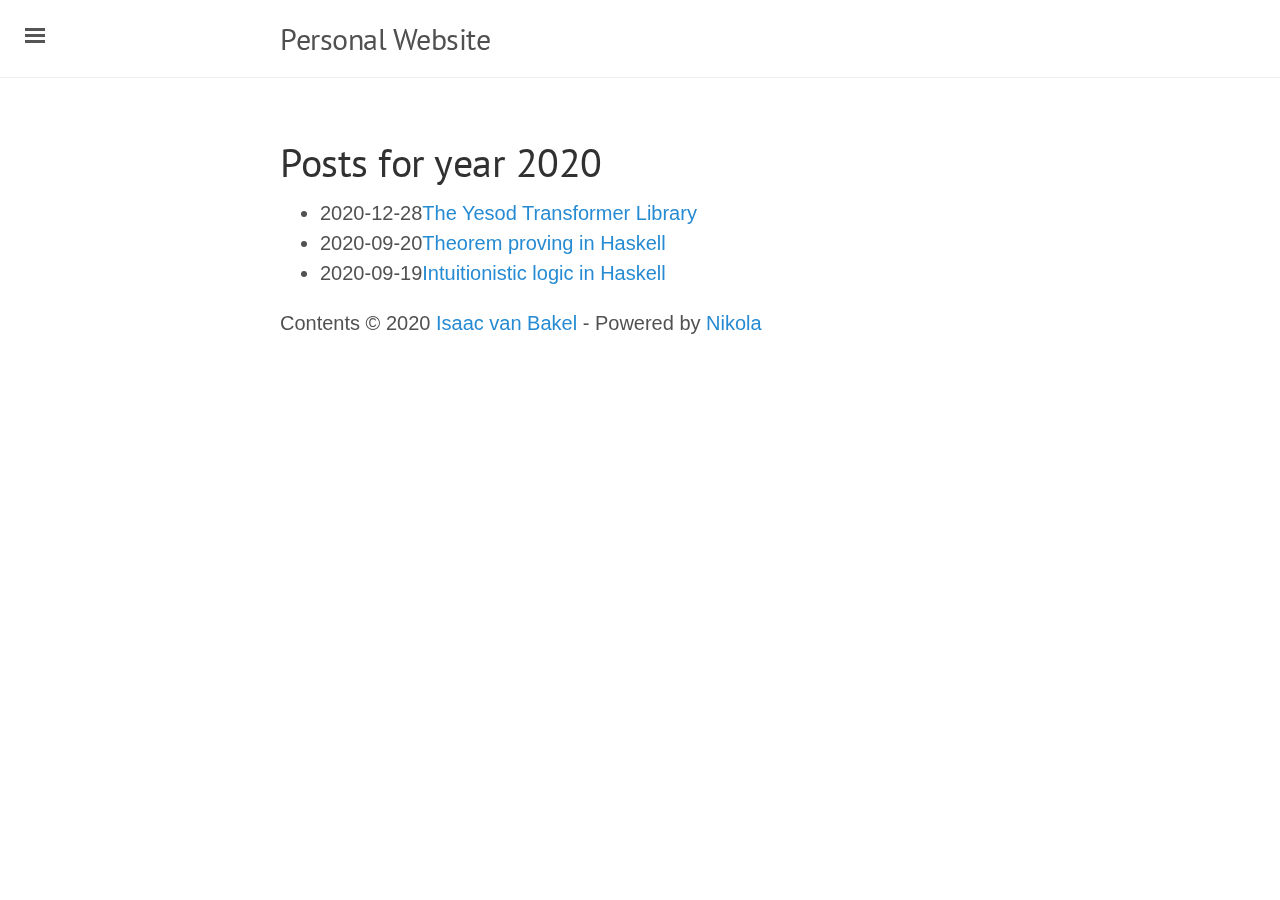
<file: 2020/index.html>
<!DOCTYPE html>
<html prefix="" lang="en">
<head>
<meta charset="utf-8">
<meta name="description" content="A portfolio and content website.">
<meta name="viewport" content="width=device-width,initial-scale=1">
<title>Posts for year 2020 | Personal Website</title>
<link href="../assets/css/all.css" rel="stylesheet" type="text/css">
<link rel="stylesheet" href="//fonts.googleapis.com/css?family=PT+Serif:400,400italic,700%7CPT+Sans:400">
<link rel="alternate" type="application/rss+xml" title="RSS" href="../rss.xml">
<link rel="canonical" href="https://ivanbakel.github.io/2020/">
<!--[if lt IE 9]><script src="../assets/js/html5.js"></script><![endif]-->
</head>
<body>
    <a href="#content" class="sr-only sr-only-focusable">Skip to main content</a>
    <!-- Target for toggling the sidebar `.sidebar-checkbox` is for regular
            styles, `#sidebar-checkbox` for behavior. -->
    <input type="checkbox" class="sidebar-checkbox" id="sidebar-checkbox"><!-- Toggleable sidebar --><div class="sidebar" id="sidebar">

        <nav role="navigation" class="sidebar-nav"><a class="sidebar-nav-item" href="../"><i class="fa fa-2x fa-fw fa-home"></i> Home</a>
          <a class="sidebar-nav-item" href="../blog"><i class="fa fa-2x fa-fw fa-user-circle"></i> Blog</a>
        </nav><nav id="menu" role="navigation" class="sidebar-nav"><a class="sidebar-nav-item" href="../archive.html">Archive</a>
        <a class="sidebar-nav-item" href="../categories/">Tags</a>
        <a class="sidebar-nav-item" href="../rss.xml">RSS feed</a>
    
    
    </nav>
</div>

    <!-- Wrap is the content to shift when toggling the sidebar. We wrap the
         content to avoid any CSS collisions with our real content. -->
    <div class="wrap">
      <div class="masthead">
        <div class="container">
          
    <h2 id="brand" class="masthead-title">
      <a href="https://ivanbakel.github.io/" title="Personal Website" rel="home">Personal Website</a>
    </h2>

        </div>
      </div>

      <div class="container content" id="content">
        
<article class="listpage"><header><h1>Posts for year 2020</h1>
    </header><ul class="postlist">
<li>
<time class="listdate" datetime="2020-12-28T19:01:36+01:00" title="2020-12-28">2020-12-28</time><a href="../posts/yesod-transformer-library-announced/" class="listtitle">The Yesod Transformer Library </a>
</li>
        <li>
<time class="listdate" datetime="2020-09-20T12:35:13+01:00" title="2020-09-20">2020-09-20</time><a href="../posts/theorem-proving-in-haskell/" class="listtitle">Theorem proving in Haskell</a>
</li>
        <li>
<time class="listdate" datetime="2020-09-19T00:00:00+01:00" title="2020-09-19">2020-09-19</time><a href="../posts/intuitionistic-logic-in-haskell/" class="listtitle">Intuitionistic logic in Haskell</a>
</li>
    </ul></article><footer id="footer"><p>Contents © 2020         <a href="mailto:ivb@vanbakel.io">Isaac van Bakel</a> - Powered by         <a href="https://getnikola.com" rel="nofollow">Nikola</a>         </p>
            
        </footer>
</div>
    </div>
    <label for="sidebar-checkbox" class="sidebar-toggle"></label>
    
    
    
            <script src="../assets/js/all-nocdn.js"></script><!-- fancy dates --><script>
    moment.locale("en");
    fancydates(0, "YYYY-MM-DD HH:mm");
    </script><!-- end fancy dates -->
</body>
</html>
</file>
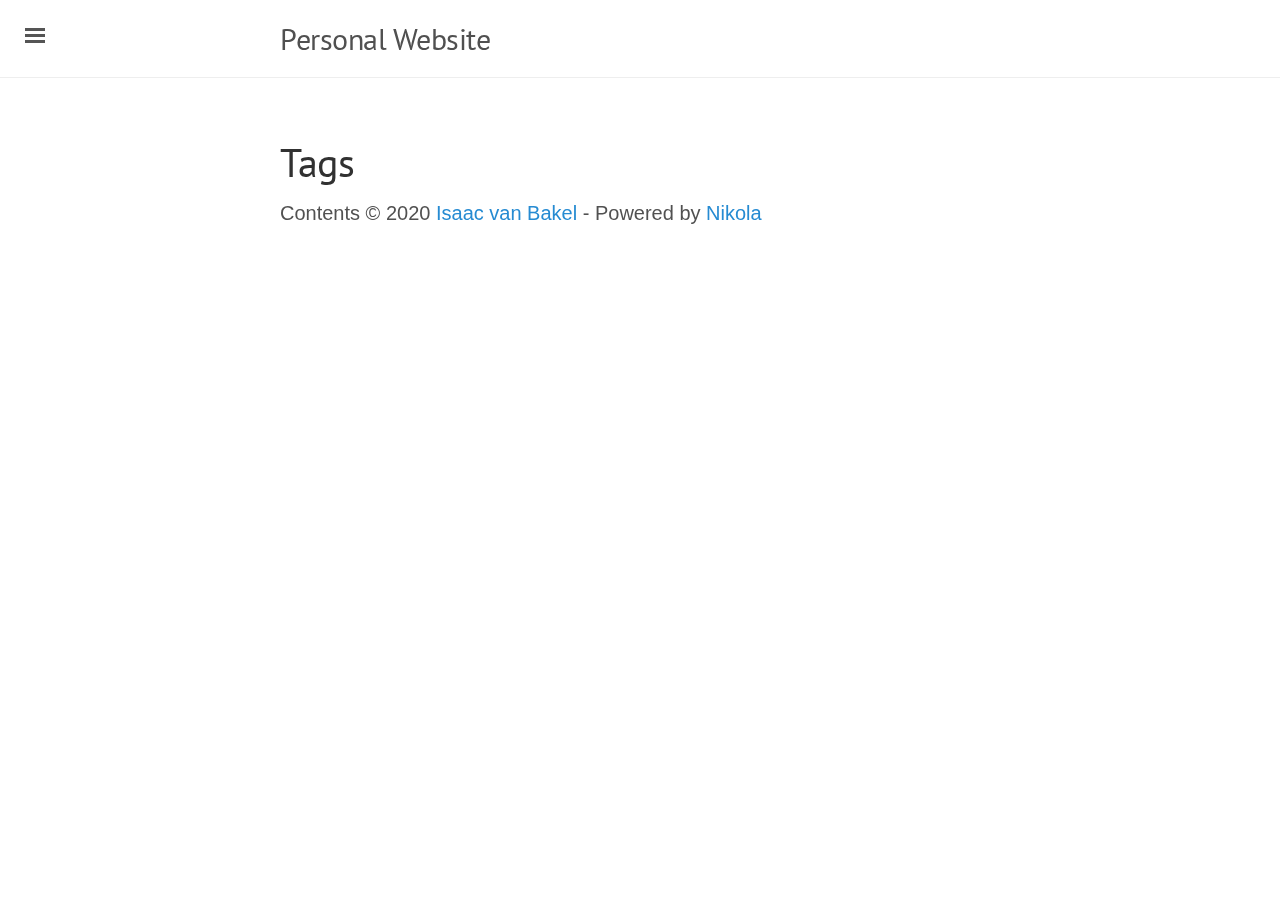
<file: categories/index.html>
<!DOCTYPE html>
<html prefix="" lang="en">
<head>
<meta charset="utf-8">
<meta name="description" content="Tags">
<meta name="viewport" content="width=device-width,initial-scale=1">
<title>Tags | Personal Website</title>
<link href="../assets/css/all.css" rel="stylesheet" type="text/css">
<link rel="stylesheet" href="//fonts.googleapis.com/css?family=PT+Serif:400,400italic,700%7CPT+Sans:400">
<link rel="alternate" type="application/rss+xml" title="RSS" href="../rss.xml">
<link rel="canonical" href="https://ivanbakel.github.io/categories/">
<!--[if lt IE 9]><script src="../assets/js/html5.js"></script><![endif]-->
</head>
<body>
    <a href="#content" class="sr-only sr-only-focusable">Skip to main content</a>
    <!-- Target for toggling the sidebar `.sidebar-checkbox` is for regular
            styles, `#sidebar-checkbox` for behavior. -->
    <input type="checkbox" class="sidebar-checkbox" id="sidebar-checkbox"><!-- Toggleable sidebar --><div class="sidebar" id="sidebar">

        <nav role="navigation" class="sidebar-nav"><a class="sidebar-nav-item" href="../"><i class="fa fa-2x fa-fw fa-home"></i> Home</a>
          <a class="sidebar-nav-item" href="../blog"><i class="fa fa-2x fa-fw fa-user-circle"></i> Blog</a>
        </nav><nav id="menu" role="navigation" class="sidebar-nav"><a class="sidebar-nav-item" href="../archive.html">Archive</a>
        <a class="sidebar-nav-item" href=".">Tags</a>
        <a class="sidebar-nav-item" href="../rss.xml">RSS feed</a>
    
    
    </nav>
</div>

    <!-- Wrap is the content to shift when toggling the sidebar. We wrap the
         content to avoid any CSS collisions with our real content. -->
    <div class="wrap">
      <div class="masthead">
        <div class="container">
          
    <h2 id="brand" class="masthead-title">
      <a href="https://ivanbakel.github.io/" title="Personal Website" rel="home">Personal Website</a>
    </h2>

        </div>
      </div>

      <div class="container content" id="content">
        
<article class="tagindex"><header><h1>Tags</h1>
        <div class="metadata">
            

        </div>
    </header></article><footer id="footer"><p>Contents © 2020         <a href="mailto:ivb@vanbakel.io">Isaac van Bakel</a> - Powered by         <a href="https://getnikola.com" rel="nofollow">Nikola</a>         </p>
            
        </footer>
</div>
    </div>
    <label for="sidebar-checkbox" class="sidebar-toggle"></label>
    
    
    
            <script src="../assets/js/all-nocdn.js"></script><!-- fancy dates --><script>
    moment.locale("en");
    fancydates(0, "YYYY-MM-DD HH:mm");
    </script><!-- end fancy dates -->
</body>
</html>
</file>
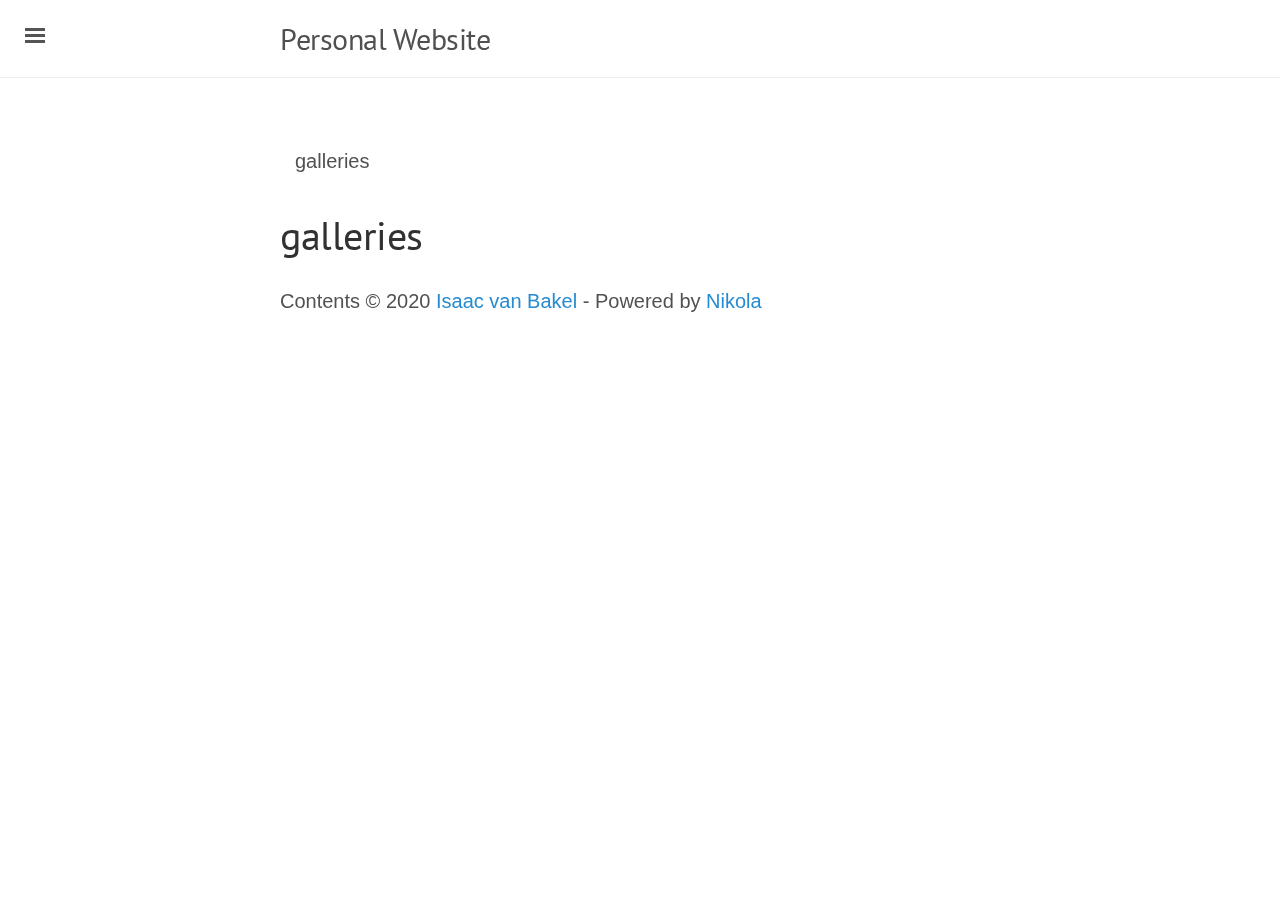
<file: galleries/index.html>
<!DOCTYPE html>
<html prefix="" lang="en">
<head>
<meta charset="utf-8">
<meta name="viewport" content="width=device-width,initial-scale=1">
<title>galleries | Personal Website</title>
<link href="../assets/css/all.css" rel="stylesheet" type="text/css">
<link rel="stylesheet" href="//fonts.googleapis.com/css?family=PT+Serif:400,400italic,700%7CPT+Sans:400">
<link rel="alternate" type="application/rss+xml" title="RSS" href="../rss.xml">
<link rel="canonical" href="https://ivanbakel.github.io/galleries/">
<!--[if lt IE 9]><script src="../assets/js/html5.js"></script><![endif]--><link rel="alternate" type="application/rss+xml" title="RSS" href="rss.xml">
<style type="text/css">
    #gallery_container {
        position: relative;
    }
    .image-block {
        position: absolute;
    }
</style>
<link rel="alternate" type="application/rss+xml" title="RSS" href="rss.xml">
</head>
<body>
    <a href="#content" class="sr-only sr-only-focusable">Skip to main content</a>
    <!-- Target for toggling the sidebar `.sidebar-checkbox` is for regular
            styles, `#sidebar-checkbox` for behavior. -->
    <input type="checkbox" class="sidebar-checkbox" id="sidebar-checkbox"><!-- Toggleable sidebar --><div class="sidebar" id="sidebar">

        <nav role="navigation" class="sidebar-nav"><a class="sidebar-nav-item" href="../"><i class="fa fa-2x fa-fw fa-home"></i> Home</a>
          <a class="sidebar-nav-item" href="../blog"><i class="fa fa-2x fa-fw fa-user-circle"></i> Blog</a>
        </nav><nav id="menu" role="navigation" class="sidebar-nav"><a class="sidebar-nav-item" href="../archive.html">Archive</a>
        <a class="sidebar-nav-item" href="../categories/">Tags</a>
        <a class="sidebar-nav-item" href="../rss.xml">RSS feed</a>
    
    
    </nav>
</div>

    <!-- Wrap is the content to shift when toggling the sidebar. We wrap the
         content to avoid any CSS collisions with our real content. -->
    <div class="wrap">
      <div class="masthead">
        <div class="container">
          
    <h2 id="brand" class="masthead-title">
      <a href="https://ivanbakel.github.io/" title="Personal Website" rel="home">Personal Website</a>
    </h2>

        </div>
      </div>

      <div class="container content" id="content">
        
    
<nav class="breadcrumbs"><ul class="breadcrumb">
<li>galleries</li>
</ul></nav><h1>galleries</h1>

<div id="gallery_container"></div>

        
        <footer id="footer"><p>Contents © 2020         <a href="mailto:ivb@vanbakel.io">Isaac van Bakel</a> - Powered by         <a href="https://getnikola.com" rel="nofollow">Nikola</a>         </p>
            
        </footer>
</div>
    </div>
    <label for="sidebar-checkbox" class="sidebar-toggle"></label>
    
    
    
            <script src="../assets/js/all-nocdn.js"></script><!-- fancy dates --><script>
    moment.locale("en");
    fancydates(0, "YYYY-MM-DD HH:mm");
    </script><!-- end fancy dates --><script src="../assets/js/justified-layout.min.js"></script><script src="../assets/js/gallery.min.js"></script><script>
var jsonContent = [];
var thumbnailSize = 180;
renderGallery(jsonContent, thumbnailSize);
window.addEventListener('resize', function(){renderGallery(jsonContent, thumbnailSize)});
</script>
</body>
</html>
</file>
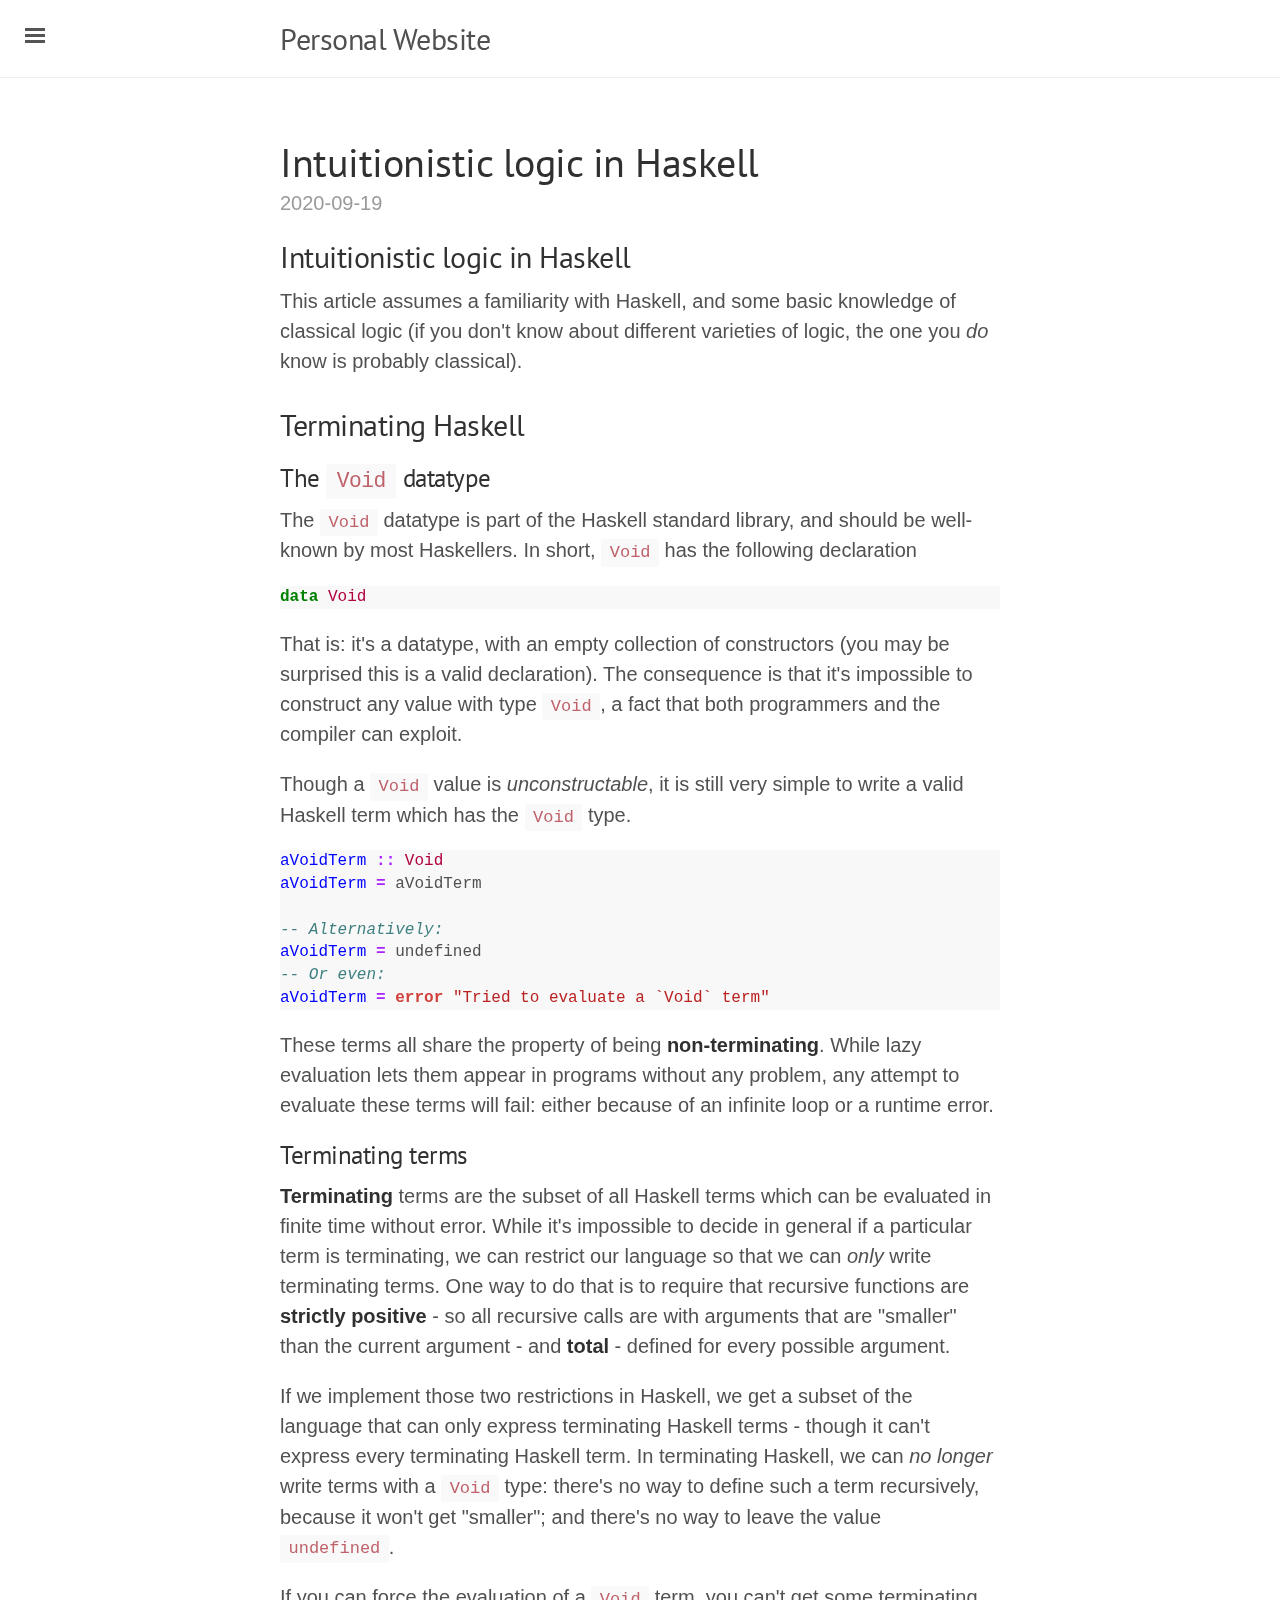
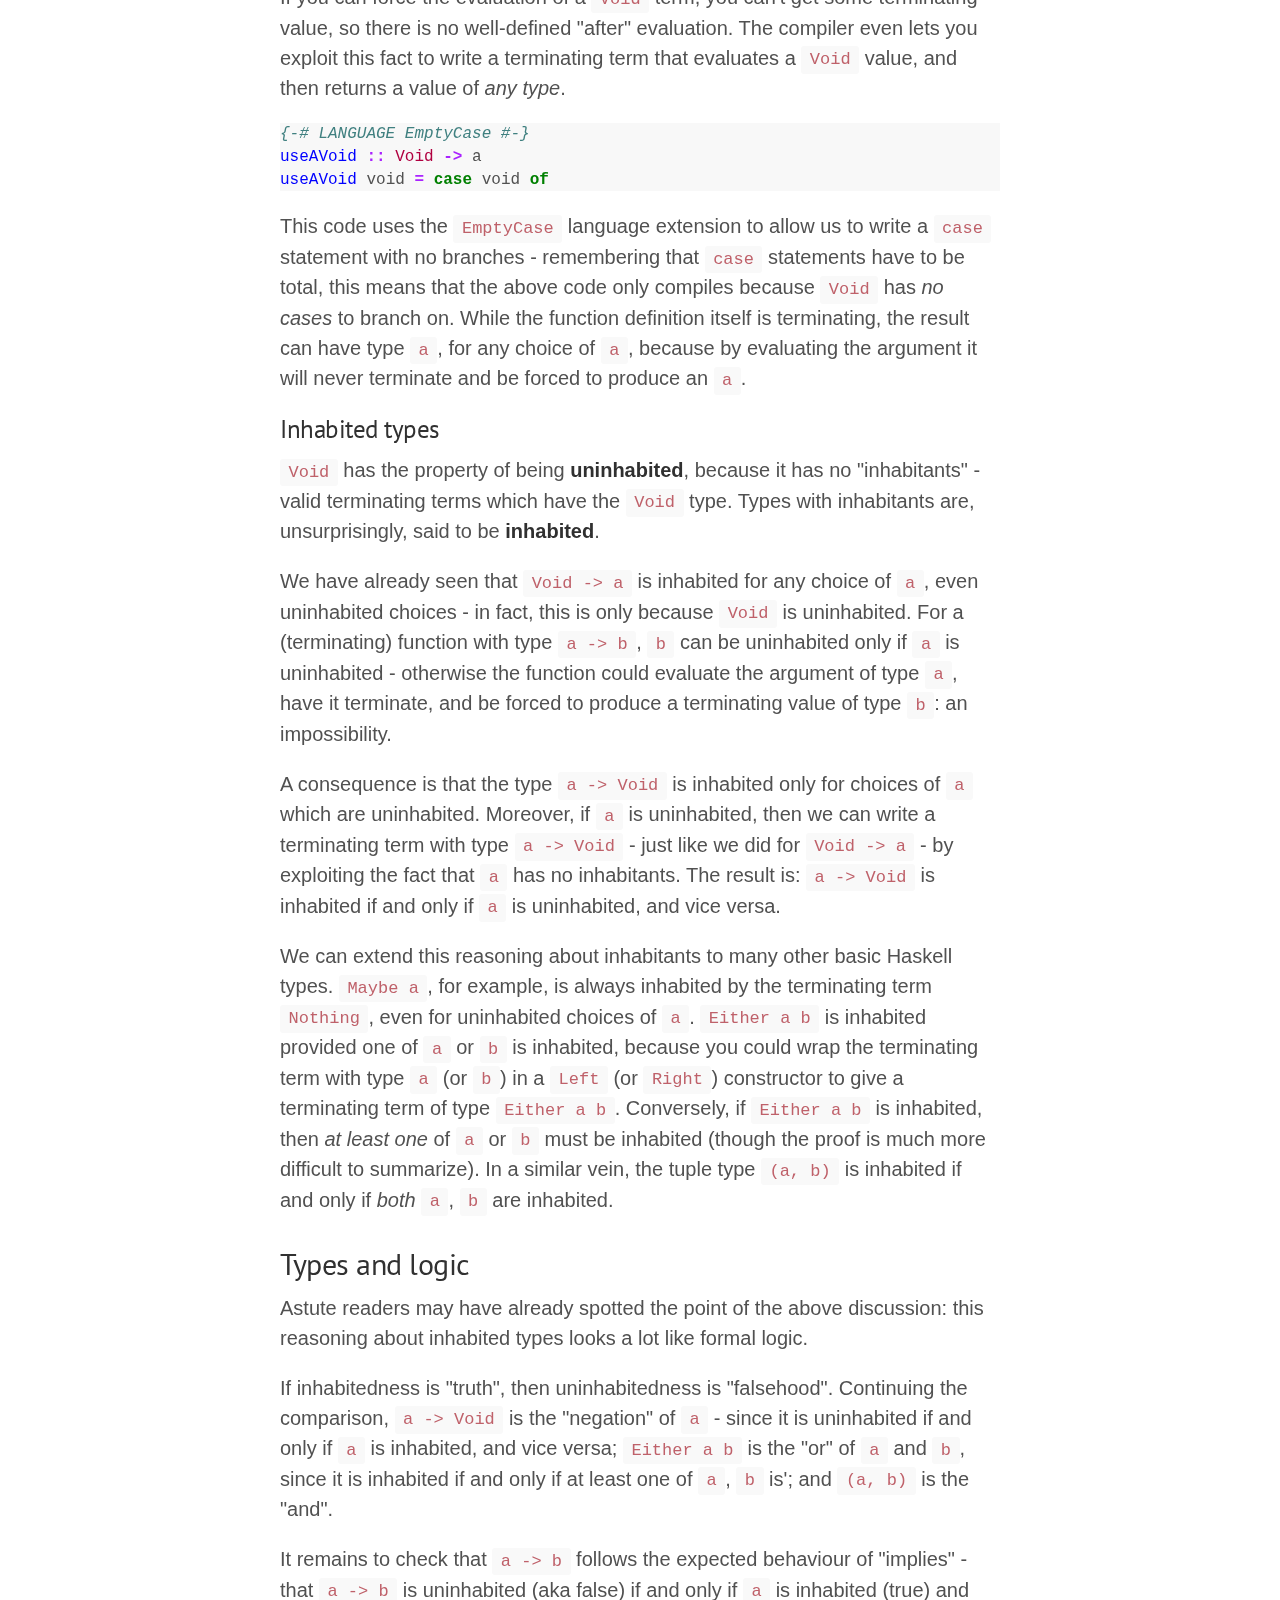
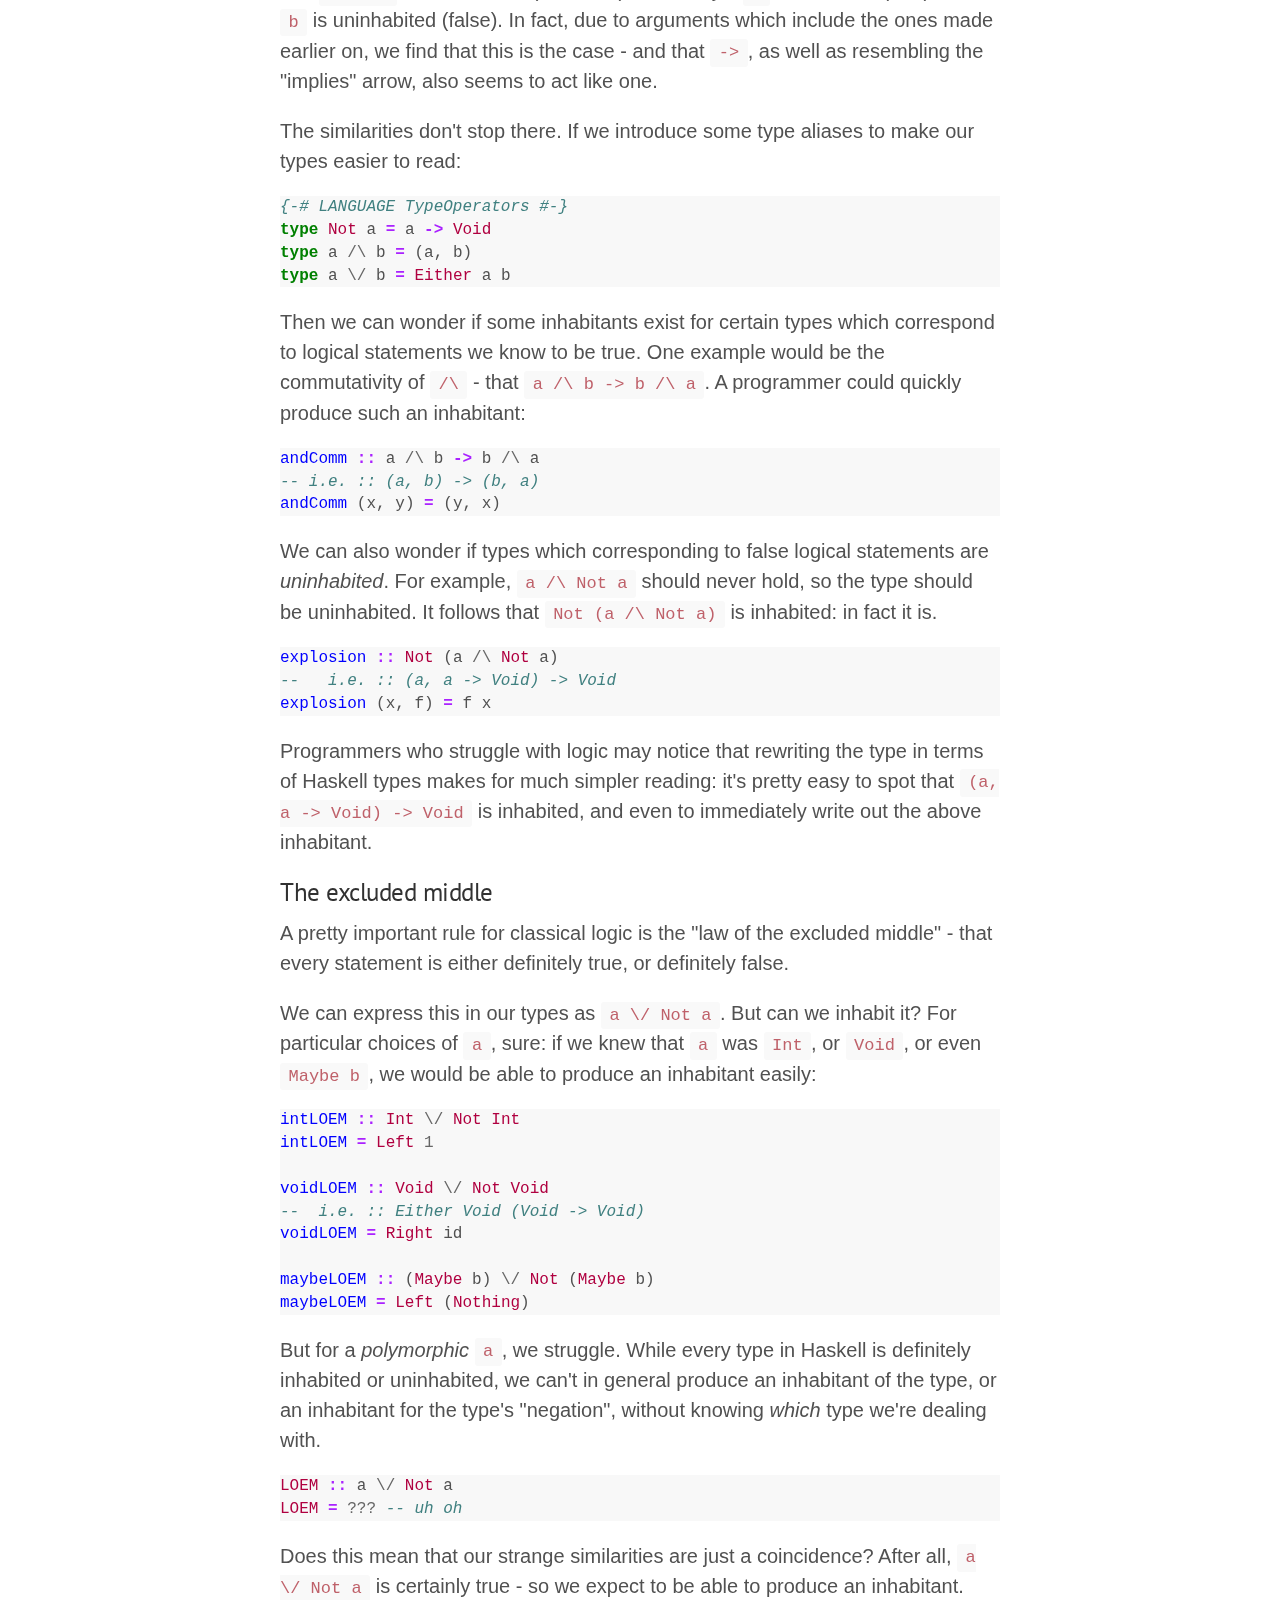
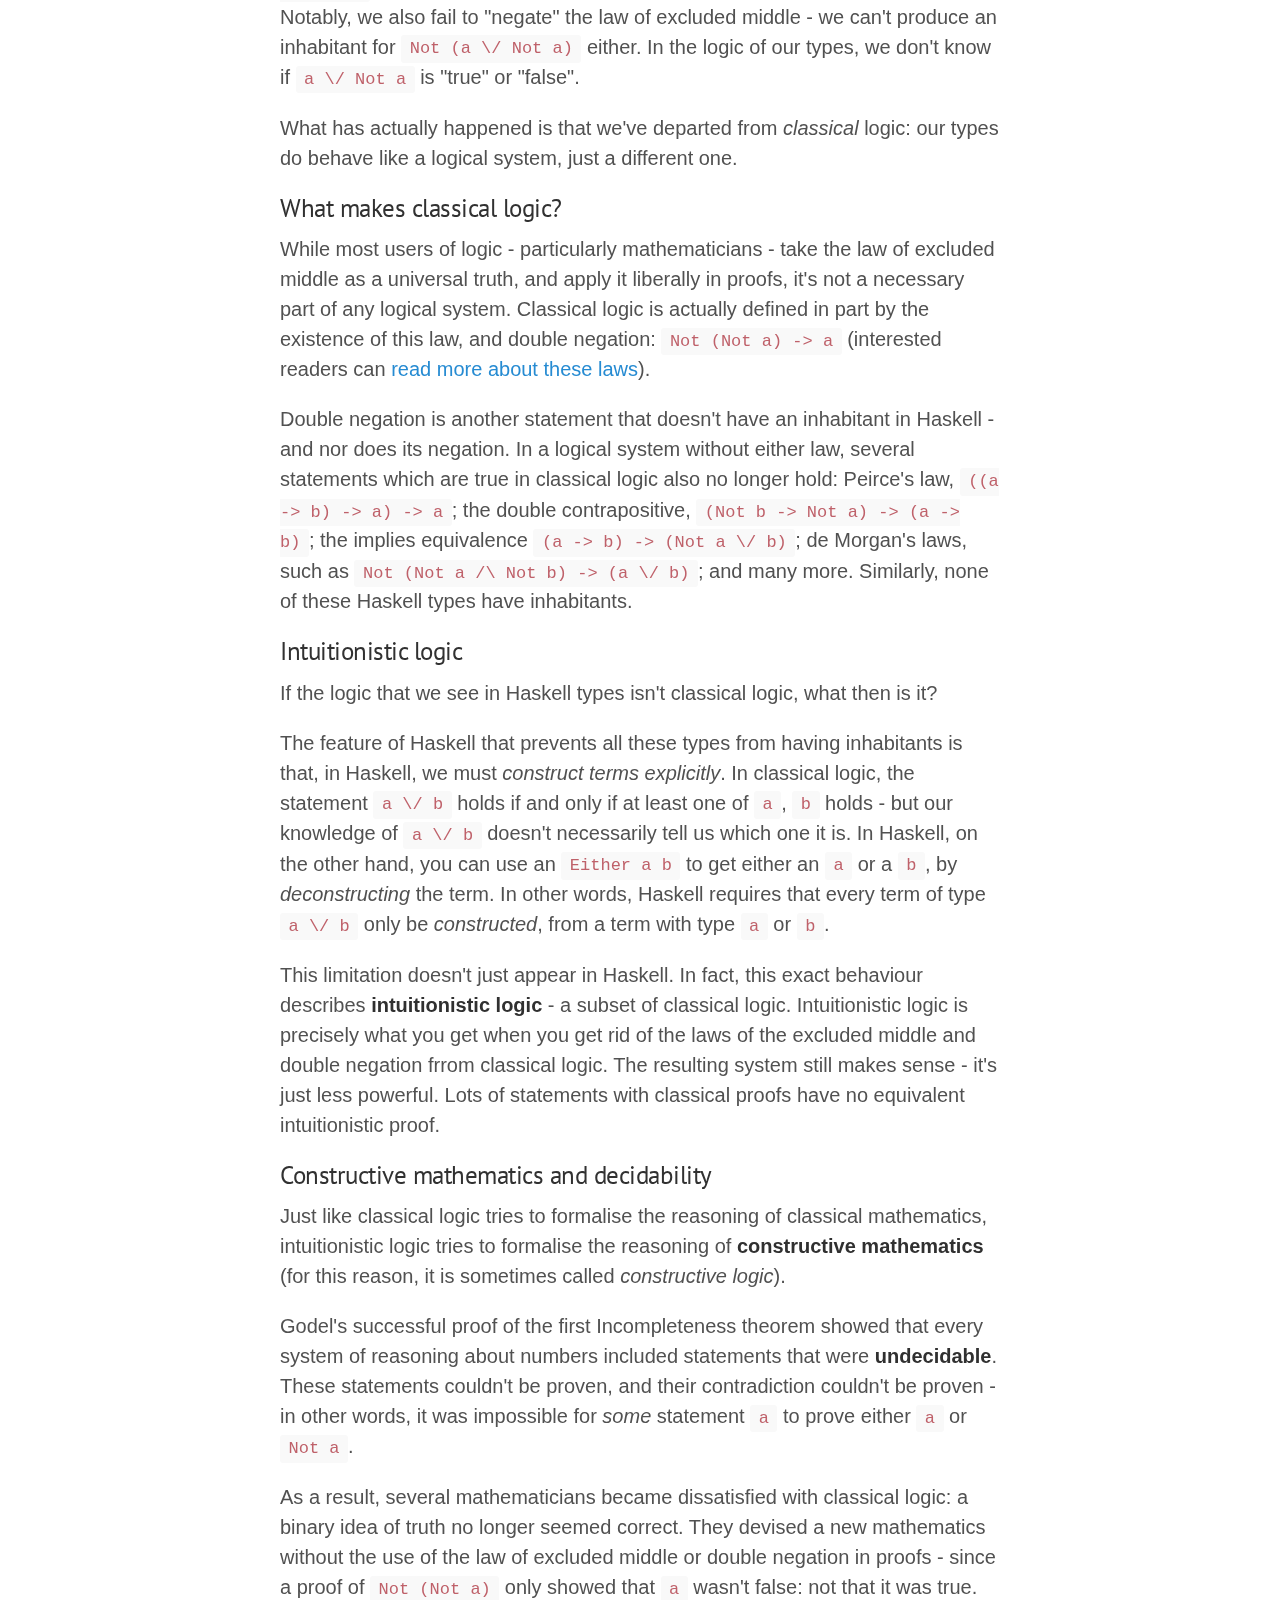
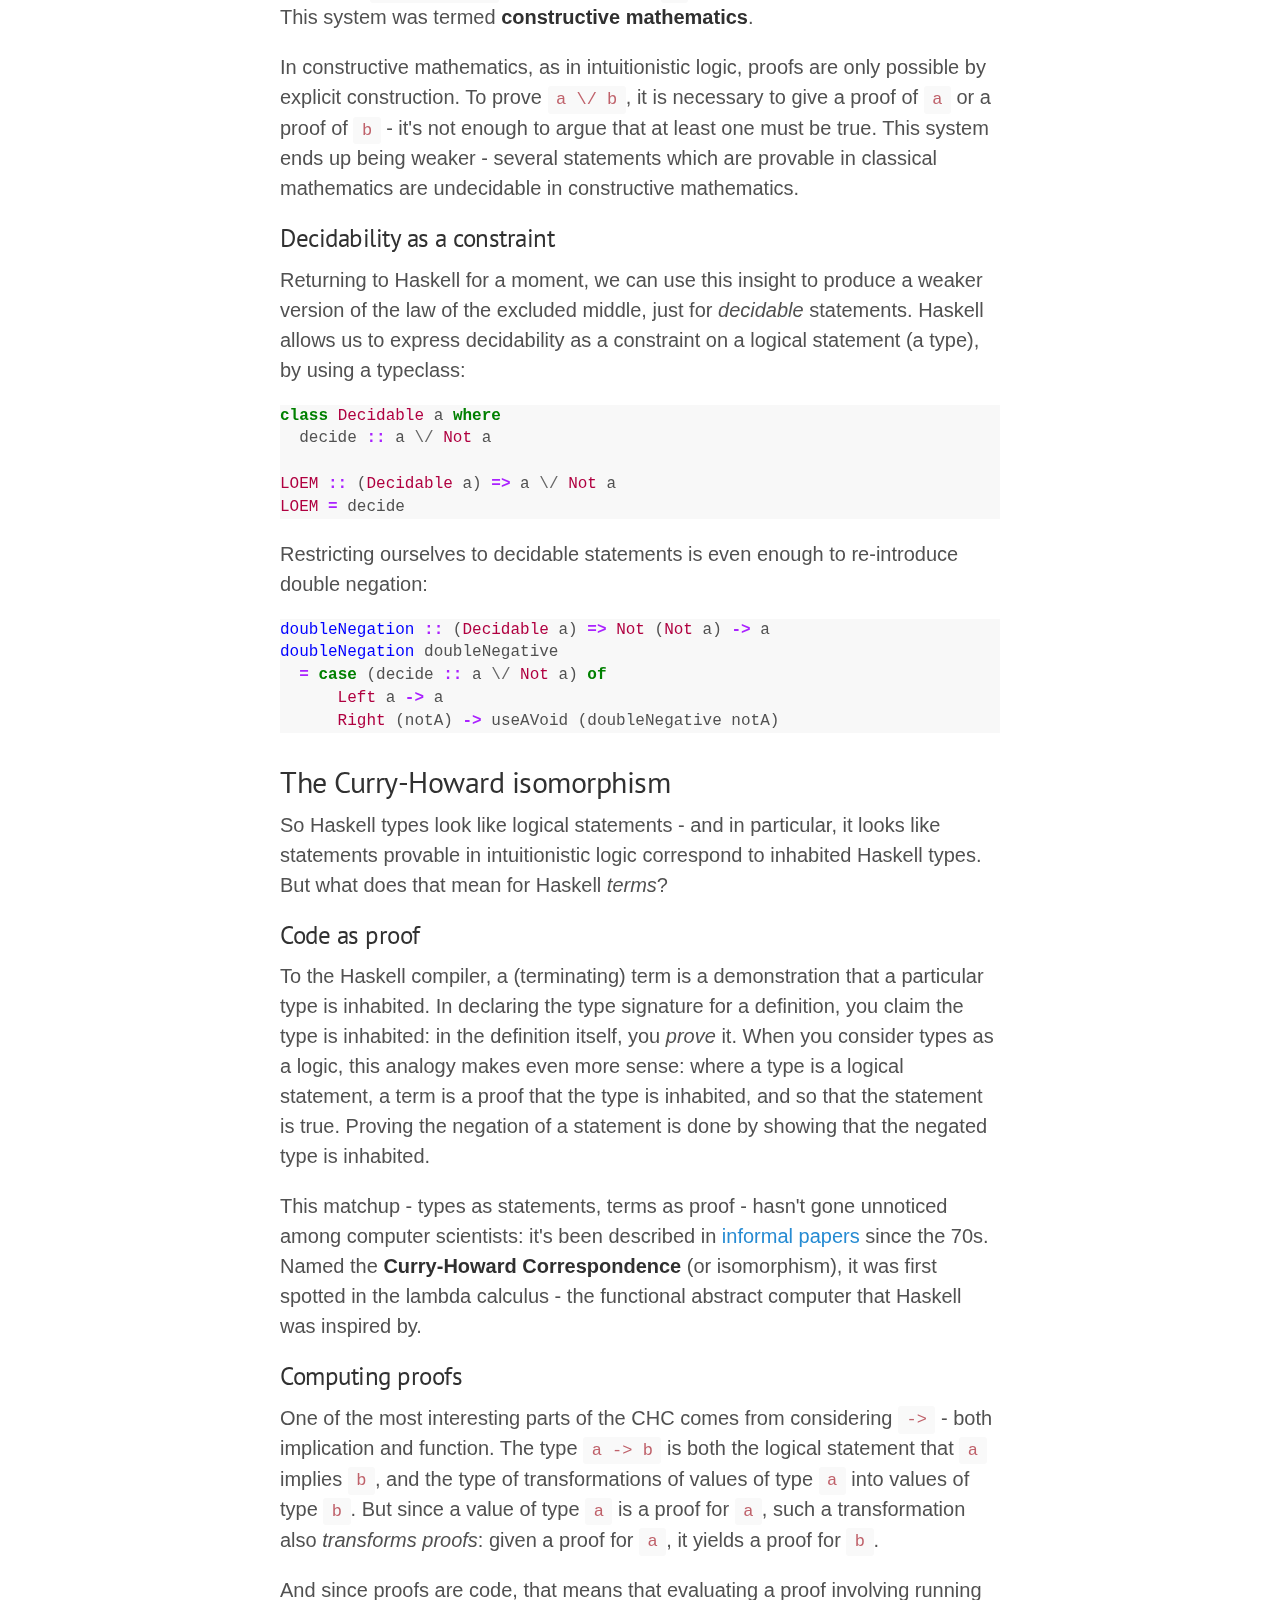
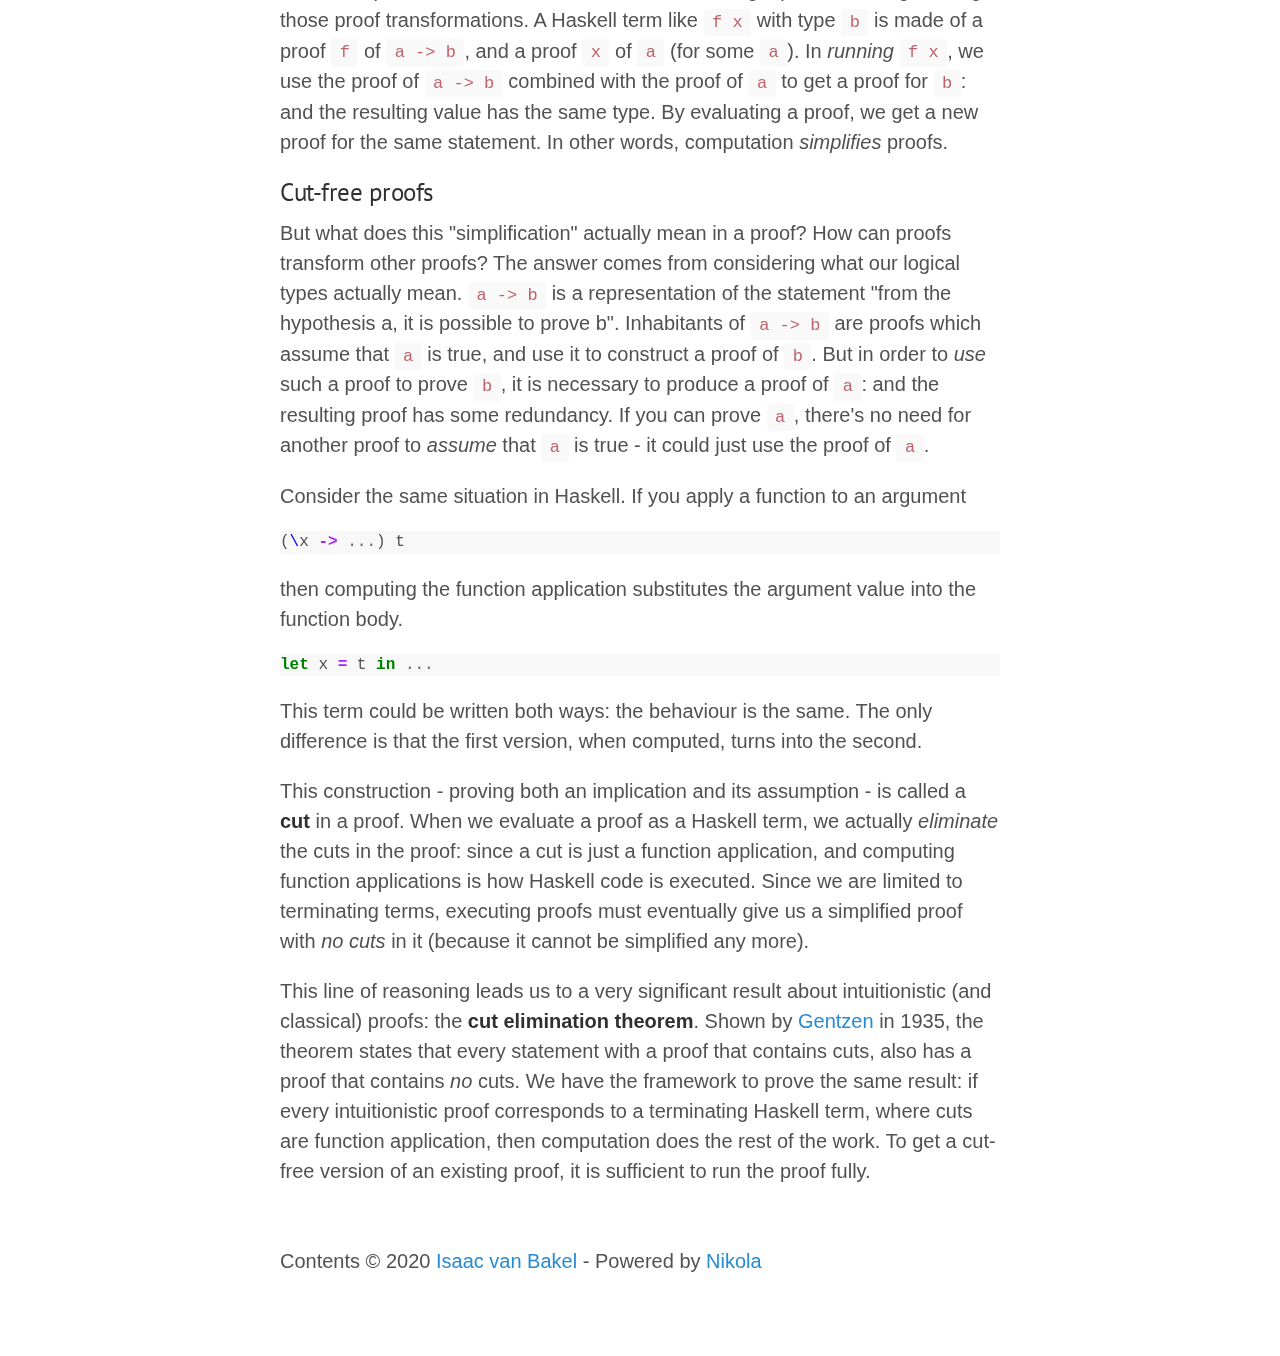
<file: posts/intuitionistic-logic-in-haskell/index.html>
<!DOCTYPE html>
<html prefix="" lang="en">
<head>
<meta charset="utf-8">
<meta name="viewport" content="width=device-width,initial-scale=1">
<title>Intuitionistic logic in Haskell | Personal Website</title>
<link href="../../assets/css/all.css" rel="stylesheet" type="text/css">
<link rel="stylesheet" href="//fonts.googleapis.com/css?family=PT+Serif:400,400italic,700%7CPT+Sans:400">
<link rel="alternate" type="application/rss+xml" title="RSS" href="../../rss.xml">
<link rel="canonical" href="https://ivanbakel.github.io/posts/intuitionistic-logic-in-haskell/">
<!--[if lt IE 9]><script src="../../assets/js/html5.js"></script><![endif]--><meta name="author" content="Isaac van Bakel">
<link rel="next" href="../theorem-proving-in-haskell/" title="Theorem proving in Haskell" type="text/html">
<meta property="og:site_name" content="Personal Website">
<meta property="og:title" content="Intuitionistic logic in Haskell">
<meta property="og:url" content="https://ivanbakel.github.io/posts/intuitionistic-logic-in-haskell/">
<meta property="og:description" content="Intuitionistic logic in Haskell
This article assumes a familiarity with Haskell, and some basic knowledge of classical logic (if you don't know about different varieties of logic, the one you do know ">
<meta property="og:type" content="article">
<meta property="article:published_time" content="2020-09-19T00:00:00+01:00">
</head>
<body>
    <a href="#content" class="sr-only sr-only-focusable">Skip to main content</a>
    <!-- Target for toggling the sidebar `.sidebar-checkbox` is for regular
            styles, `#sidebar-checkbox` for behavior. -->
    <input type="checkbox" class="sidebar-checkbox" id="sidebar-checkbox"><!-- Toggleable sidebar --><div class="sidebar" id="sidebar">

        <nav role="navigation" class="sidebar-nav"><a class="sidebar-nav-item" href="../../"><i class="fa fa-2x fa-fw fa-home"></i> Home</a>
          <a class="sidebar-nav-item" href="../../blog"><i class="fa fa-2x fa-fw fa-user-circle"></i> Blog</a>
        </nav><nav id="menu" role="navigation" class="sidebar-nav"><a class="sidebar-nav-item" href="../../archive.html">Archive</a>
        <a class="sidebar-nav-item" href="../../categories/">Tags</a>
        <a class="sidebar-nav-item" href="../../rss.xml">RSS feed</a>
    
    
    </nav>
</div>

    <!-- Wrap is the content to shift when toggling the sidebar. We wrap the
         content to avoid any CSS collisions with our real content. -->
    <div class="wrap">
      <div class="masthead">
        <div class="container">
          
    <h2 id="brand" class="masthead-title">
      <a href="https://ivanbakel.github.io/" title="Personal Website" rel="home">Personal Website</a>
    </h2>

        </div>
      </div>

      <div class="container content" id="content">
        
<article class="post-text h-entry hentry postpage" itemscope="itemscope" itemtype="http://schema.org/BlogPosting"><header><h1 class="post-title p-name entry-title" itemprop="headline">
      <a href="https://ivanbakel.github.io/posts/intuitionistic-logic-in-haskell/" class="u-url">Intuitionistic logic in Haskell</a>
</h1>
        <div class="metadata">
        <meta itemprop="inLanguage" content="en">
<p class="dateline">
            <time class="post-date published dt-published" datetime="2020-09-19T00:00:00+01:00" itemprop="datePublished" title="2020-09-19">2020-09-19</time></p>
        </div>
        

    </header><section class="e-content entry-content" itemprop="articleBody text"><div>
<h2>Intuitionistic logic in Haskell</h2>
<p>This article assumes a familiarity with Haskell, and some basic knowledge of classical logic (if you don't know about different varieties of logic, the one you <em>do</em> know is probably classical).</p>
<h3>Terminating Haskell</h3>
<h4>The <code>Void</code> datatype</h4>
<p>The <code>Void</code> datatype is part of the Haskell standard library, and should be well-known by most Haskellers. In short, <code>Void</code> has the following declaration</p>
<pre class="code literal-block"><span class="kr">data</span> <span class="kt">Void</span>
</pre>
<p>That is: it's a datatype, with an empty collection of constructors (you may be surprised this is a valid declaration). The consequence is that it's impossible to construct any value with type <code>Void</code>, a fact that both programmers and the compiler can exploit.</p>
<p>Though a <code>Void</code> value is <em>unconstructable</em>, it is still very simple to write a valid Haskell term which has the <code>Void</code> type.</p>
<pre class="code literal-block"><span class="nf">aVoidTerm</span> <span class="ow">::</span> <span class="kt">Void</span>
<span class="nf">aVoidTerm</span> <span class="ow">=</span> <span class="n">aVoidTerm</span>

<span class="c1">-- Alternatively:</span>
<span class="nf">aVoidTerm</span> <span class="ow">=</span> <span class="n">undefined</span>
<span class="c1">-- Or even:</span>
<span class="nf">aVoidTerm</span> <span class="ow">=</span> <span class="ne">error</span> <span class="s">"Tried to evaluate a `Void` term"</span>
</pre>
<p>These terms all share the property of being <strong>non-terminating</strong>. While lazy evaluation lets them appear in programs without any problem, any attempt to evaluate these terms will fail: either because of an infinite loop or a runtime error.</p>
<h4>Terminating terms</h4>
<p><strong>Terminating</strong> terms are the subset of all Haskell terms which can be evaluated in finite time without error. While it's impossible to decide in general if a particular term is terminating, we can restrict our language so that we can <em>only</em> write terminating terms. One way to do that is to require that recursive functions are <strong>strictly positive</strong> - so all recursive calls are with arguments that are "smaller" than the current argument - and <strong>total</strong> - defined for every possible argument.</p>
<p>If we implement those two restrictions in Haskell, we get a subset of the language that can only express terminating Haskell terms - though it can't express every terminating Haskell term. In terminating Haskell, we can <em>no longer</em> write terms with a <code>Void</code> type: there's no way to define such a term recursively, because it won't get "smaller"; and there's no way to leave the value <code>undefined</code>.</p>
<p>If you can force the evaluation of a <code>Void</code> term, you can't get some terminating value, so there is no well-defined "after" evaluation. The compiler even lets you exploit this fact to write a terminating term that evaluates a <code>Void</code> value, and then returns a value of <em>any type</em>.</p>
<pre class="code literal-block"><span class="cm">{-# LANGUAGE EmptyCase #-}</span>
<span class="nf">useAVoid</span> <span class="ow">::</span> <span class="kt">Void</span> <span class="ow">-&gt;</span> <span class="n">a</span>
<span class="nf">useAVoid</span> <span class="n">void</span> <span class="ow">=</span> <span class="kr">case</span> <span class="n">void</span> <span class="kr">of</span>
</pre>
<p>This code uses the <code>EmptyCase</code> language extension to allow us to write a <code>case</code> statement with no branches - remembering that <code>case</code> statements have to be total, this means that the above code only compiles because <code>Void</code> has <em>no cases</em> to branch on. While the function definition itself is terminating, the result can have type <code>a</code>, for any choice of <code>a</code>, because by evaluating the argument it will never terminate and be forced to produce an <code>a</code>.</p>
<h4>Inhabited types</h4>
<p><code>Void</code> has the property of being <strong>uninhabited</strong>, because it has no "inhabitants" - valid terminating terms which have the <code>Void</code> type. Types with inhabitants are, unsurprisingly, said to be <strong>inhabited</strong>.</p>
<p>We have already seen that <code>Void -&gt; a</code> is inhabited for any choice of <code>a</code>, even uninhabited choices - in fact, this is only because <code>Void</code> is uninhabited. For a (terminating) function with type <code>a -&gt; b</code>, <code>b</code> can be uninhabited only if <code>a</code> is uninhabited - otherwise the function could evaluate the argument of type <code>a</code>, have it terminate, and be forced to produce a terminating value of type <code>b</code>: an impossibility.</p>
<p>A consequence is that the type <code>a -&gt; Void</code> is inhabited only for choices of <code>a</code> which are uninhabited. Moreover, if <code>a</code> is uninhabited, then we can write a terminating term with type <code>a -&gt; Void</code> - just like we did for <code>Void -&gt; a</code> - by exploiting the fact that <code>a</code> has no inhabitants. The result is: <code>a -&gt; Void</code> is inhabited if and only if <code>a</code> is uninhabited, and vice versa.</p>
<p>We can extend this reasoning about inhabitants to many other basic Haskell types. <code>Maybe a</code>, for example, is always inhabited by the terminating term <code>Nothing</code>, even for uninhabited choices of <code>a</code>. <code>Either a b</code> is inhabited provided one of <code>a</code> or <code>b</code> is inhabited, because you could wrap the terminating term with type <code>a</code> (or <code>b</code>) in a <code>Left</code> (or <code>Right</code>) constructor to give a terminating term of type <code>Either a b</code>. Conversely, if <code>Either a b</code> is inhabited, then <em>at least one</em> of <code>a</code> or <code>b</code> must be inhabited (though the proof is much more difficult to summarize). In a similar vein, the tuple type <code>(a, b)</code> is inhabited if and only if <em>both</em> <code>a</code>, <code>b</code> are inhabited.</p>
<h3>Types and logic</h3>
<p>Astute readers may have already spotted the point of the above discussion: this reasoning about inhabited types looks a lot like formal logic.</p>
<p>If inhabitedness is "truth", then uninhabitedness is "falsehood". Continuing the comparison, <code>a -&gt; Void</code> is the "negation" of <code>a</code> - since it is uninhabited if and only if <code>a</code> is inhabited, and vice versa; <code>Either a b</code> is the "or" of <code>a</code> and <code>b</code>, since it is inhabited if and only if at least one of <code>a</code>, <code>b</code> is'; and <code>(a, b)</code> is the "and".</p>
<p>It remains to check that <code>a -&gt; b</code> follows the expected behaviour of "implies" - that <code>a -&gt; b</code> is uninhabited (aka false) if and only if <code>a</code> is inhabited (true) and <code>b</code> is uninhabited (false). In fact, due to arguments which include the ones made earlier on, we find that this is the case - and that <code>-&gt;</code>, as well as resembling the "implies" arrow, also seems to act like one.</p>
<p>The similarities don't stop there. If we introduce some type aliases to make our types easier to read:</p>
<pre class="code literal-block"><span class="cm">{-# LANGUAGE TypeOperators #-}</span>
<span class="kr">type</span> <span class="kt">Not</span> <span class="n">a</span> <span class="ow">=</span> <span class="n">a</span> <span class="ow">-&gt;</span> <span class="kt">Void</span>
<span class="kr">type</span> <span class="n">a</span> <span class="o">/\</span> <span class="n">b</span> <span class="ow">=</span> <span class="p">(</span><span class="n">a</span><span class="p">,</span> <span class="n">b</span><span class="p">)</span>
<span class="kr">type</span> <span class="n">a</span> <span class="o">\/</span> <span class="n">b</span> <span class="ow">=</span> <span class="kt">Either</span> <span class="n">a</span> <span class="n">b</span>
</pre>
<p>Then we can wonder if some inhabitants exist for certain types which correspond to logical statements we know to be true. One example would be the commutativity of <code>/\</code> - that <code>a /\ b -&gt; b /\ a</code>. A programmer could quickly produce such an inhabitant:</p>
<pre class="code literal-block"><span class="nf">andComm</span> <span class="ow">::</span> <span class="n">a</span> <span class="o">/\</span> <span class="n">b</span> <span class="ow">-&gt;</span> <span class="n">b</span> <span class="o">/\</span> <span class="n">a</span>
<span class="c1">-- i.e. :: (a, b) -&gt; (b, a)</span>
<span class="nf">andComm</span> <span class="p">(</span><span class="n">x</span><span class="p">,</span> <span class="n">y</span><span class="p">)</span> <span class="ow">=</span> <span class="p">(</span><span class="n">y</span><span class="p">,</span> <span class="n">x</span><span class="p">)</span>
</pre>
<p>We can also wonder if types which corresponding to false logical statements are <em>uninhabited</em>. For example, <code>a /\ Not a</code> should never hold, so the type should be uninhabited. It follows that <code>Not (a /\ Not a)</code> is inhabited: in fact it is.</p>
<pre class="code literal-block"><span class="nf">explosion</span> <span class="ow">::</span> <span class="kt">Not</span> <span class="p">(</span><span class="n">a</span> <span class="o">/\</span> <span class="kt">Not</span> <span class="n">a</span><span class="p">)</span>
<span class="c1">--   i.e. :: (a, a -&gt; Void) -&gt; Void</span>
<span class="nf">explosion</span> <span class="p">(</span><span class="n">x</span><span class="p">,</span> <span class="n">f</span><span class="p">)</span> <span class="ow">=</span> <span class="n">f</span> <span class="n">x</span>
</pre>
<p>Programmers who struggle with logic may notice that rewriting the type in terms of Haskell types makes for much simpler reading: it's pretty easy to spot that <code>(a, a -&gt; Void) -&gt; Void</code> is inhabited, and even to immediately write out the above inhabitant.</p>
<h4>The excluded middle</h4>
<p>A pretty important rule for classical logic is the "law of the excluded middle" - that every statement is either definitely true, or definitely false. </p>
<p>We can express this in our types as <code>a \/ Not a</code>. But can we inhabit it? For particular choices of <code>a</code>, sure: if we knew that <code>a</code> was <code>Int</code>, or <code>Void</code>, or even <code>Maybe b</code>, we would be able to produce an inhabitant easily:</p>
<pre class="code literal-block"><span class="nf">intLOEM</span> <span class="ow">::</span> <span class="kt">Int</span> <span class="o">\/</span> <span class="kt">Not</span> <span class="kt">Int</span>
<span class="nf">intLOEM</span> <span class="ow">=</span> <span class="kt">Left</span> <span class="mi">1</span>

<span class="nf">voidLOEM</span> <span class="ow">::</span> <span class="kt">Void</span> <span class="o">\/</span> <span class="kt">Not</span> <span class="kt">Void</span>
<span class="c1">--  i.e. :: Either Void (Void -&gt; Void)</span>
<span class="nf">voidLOEM</span> <span class="ow">=</span> <span class="kt">Right</span> <span class="n">id</span>

<span class="nf">maybeLOEM</span> <span class="ow">::</span> <span class="p">(</span><span class="kt">Maybe</span> <span class="n">b</span><span class="p">)</span> <span class="o">\/</span> <span class="kt">Not</span> <span class="p">(</span><span class="kt">Maybe</span> <span class="n">b</span><span class="p">)</span>
<span class="nf">maybeLOEM</span> <span class="ow">=</span> <span class="kt">Left</span> <span class="p">(</span><span class="kt">Nothing</span><span class="p">)</span>
</pre>
<p>But for a <em>polymorphic</em> <code>a</code>, we struggle. While every type in Haskell is definitely inhabited or uninhabited, we can't in general produce an inhabitant of the type, or an inhabitant for the type's "negation", without knowing <em>which</em> type we're dealing with.</p>
<pre class="code literal-block"><span class="kt">LOEM</span> <span class="ow">::</span> <span class="n">a</span> <span class="o">\/</span> <span class="kt">Not</span> <span class="n">a</span>
<span class="kt">LOEM</span> <span class="ow">=</span> <span class="o">???</span> <span class="c1">-- uh oh</span>
</pre>
<p>Does this mean that our strange similarities are just a coincidence? After all, <code>a \/ Not a</code> is certainly true - so we expect to be able to produce an inhabitant. Notably, we also fail to "negate" the law of excluded middle - we can't produce an inhabitant for <code>Not (a \/ Not a)</code> either. In the logic of our types, we don't know if <code>a \/ Not a</code> is "true" or "false".</p>
<p>What has actually happened is that we've departed from <em>classical</em> logic: our types do behave like a logical system, just a different one.</p>
<h4>What makes classical logic?</h4>
<p>While most users of logic - particularly mathematicians - take the law of excluded middle as a universal truth, and apply it liberally in proofs, it's not a necessary part of any logical system. Classical logic is actually defined in part by the existence of this law, and double negation: <code>Not (Not a) -&gt; a</code> (interested readers can <a href="http://citeseerx.ist.psu.edu/viewdoc/summary?doi=10.1.1.57.6941">read more about these laws</a>).</p>
<p>Double negation is another statement that doesn't have an inhabitant in Haskell - and nor does its negation. In a logical system without either law, several statements which are true in classical logic also no longer hold: Peirce's law, <code>((a -&gt; b) -&gt; a) -&gt; a</code>; the double contrapositive, <code>(Not b -&gt; Not a) -&gt; (a -&gt; b)</code>; the implies equivalence <code>(a -&gt; b) -&gt; (Not a \/ b)</code>; de Morgan's laws, such as <code>Not (Not a /\ Not b) -&gt; (a \/ b)</code>; and many more. Similarly, none of these Haskell types have inhabitants.</p>
<h4>Intuitionistic logic</h4>
<p>If the logic that we see in Haskell types isn't classical logic, what then is it?</p>
<p>The feature of Haskell that prevents all these types from having inhabitants is that, in Haskell, we must <em>construct terms explicitly</em>. In classical logic, the statement <code>a \/ b</code> holds if and only if at least one of <code>a</code>, <code>b</code> holds - but our knowledge of <code>a \/ b</code> doesn't necessarily tell us which one it is. In Haskell, on the other hand, you can use an <code>Either a b</code> to get either an <code>a</code> or a <code>b</code>, by <em>deconstructing</em> the term. In other words, Haskell requires that every term of type <code>a \/ b</code> only be <em>constructed</em>, from a term with type <code>a</code> or <code>b</code>.</p>
<p>This limitation doesn't just appear in Haskell. In fact, this exact behaviour describes <strong>intuitionistic logic</strong> - a subset of classical logic. Intuitionistic logic is precisely what you get when you get rid of the laws of the excluded middle and double negation frrom classical logic. The resulting system still makes sense - it's just less powerful. Lots of statements with classical proofs have no equivalent intuitionistic proof.</p>
<h4>Constructive mathematics and decidability</h4>
<p>Just like classical logic tries to formalise the reasoning of classical mathematics, intuitionistic logic tries to formalise the reasoning of <strong>constructive mathematics</strong> (for this reason, it is sometimes called <em>constructive logic</em>).</p>
<p>Godel's successful proof of the first Incompleteness theorem showed that every system of reasoning about numbers included statements that were <strong>undecidable</strong>. These statements couldn't be proven, and their contradiction couldn't be proven - in other words, it was impossible for <em>some</em> statement <code>a</code> to prove either <code>a</code> or <code>Not a</code>.</p>
<p>As a result, several mathematicians became dissatisfied with classical logic: a binary idea of truth no longer seemed correct. They devised a new mathematics without the use of the law of excluded middle or double negation in proofs - since a proof of <code>Not (Not a)</code> only showed that <code>a</code> wasn't false: not that it was true. This system was termed <strong>constructive mathematics</strong>.</p>
<p>In constructive mathematics, as in intuitionistic logic, proofs are only possible by explicit construction. To prove <code>a \/ b</code>, it is necessary to give a proof of <code>a</code> or a proof of <code>b</code> - it's not enough to argue that at least one must be true. This system ends up being weaker - several statements which are provable in classical mathematics are undecidable in constructive mathematics.</p>
<h4>Decidability as a constraint</h4>
<p>Returning to Haskell for a moment, we can use this insight to produce a weaker version of the law of the excluded middle, just for <em>decidable</em> statements. Haskell allows us to express decidability as a constraint on a logical statement (a type), by using a typeclass:</p>
<pre class="code literal-block"><span class="kr">class</span> <span class="kt">Decidable</span> <span class="n">a</span> <span class="kr">where</span>
  <span class="n">decide</span> <span class="ow">::</span> <span class="n">a</span> <span class="o">\/</span> <span class="kt">Not</span> <span class="n">a</span>

<span class="kt">LOEM</span> <span class="ow">::</span> <span class="p">(</span><span class="kt">Decidable</span> <span class="n">a</span><span class="p">)</span> <span class="ow">=&gt;</span> <span class="n">a</span> <span class="o">\/</span> <span class="kt">Not</span> <span class="n">a</span>
<span class="kt">LOEM</span> <span class="ow">=</span> <span class="n">decide</span>
</pre>
<p>Restricting ourselves to decidable statements is even enough to re-introduce double negation:</p>
<pre class="code literal-block"><span class="nf">doubleNegation</span> <span class="ow">::</span> <span class="p">(</span><span class="kt">Decidable</span> <span class="n">a</span><span class="p">)</span> <span class="ow">=&gt;</span> <span class="kt">Not</span> <span class="p">(</span><span class="kt">Not</span> <span class="n">a</span><span class="p">)</span> <span class="ow">-&gt;</span> <span class="n">a</span>
<span class="nf">doubleNegation</span> <span class="n">doubleNegative</span>
  <span class="ow">=</span> <span class="kr">case</span> <span class="p">(</span><span class="n">decide</span> <span class="ow">::</span> <span class="n">a</span> <span class="o">\/</span> <span class="kt">Not</span> <span class="n">a</span><span class="p">)</span> <span class="kr">of</span>
      <span class="kt">Left</span> <span class="n">a</span> <span class="ow">-&gt;</span> <span class="n">a</span>
      <span class="kt">Right</span> <span class="p">(</span><span class="n">notA</span><span class="p">)</span> <span class="ow">-&gt;</span> <span class="n">useAVoid</span> <span class="p">(</span><span class="n">doubleNegative</span> <span class="n">notA</span><span class="p">)</span>
</pre>
<h3>The Curry-Howard isomorphism</h3>
<p>So Haskell types look like logical statements - and in particular, it looks like statements provable in intuitionistic logic correspond to inhabited Haskell types. But what does that mean for Haskell <em>terms</em>?</p>
<h4>Code as proof</h4>
<p>To the Haskell compiler, a (terminating) term is a demonstration that a particular type is inhabited. In declaring the type signature for a definition, you claim the type is inhabited: in the definition itself, you <em>prove</em> it. When you consider types as a logic, this analogy makes even more sense: where a type is a logical statement, a term is a proof that the type is inhabited, and so that the statement is true. Proving the negation of a statement is done by showing that the negated type is inhabited.</p>
<p>This matchup - types as statements, terms as proof - hasn't gone unnoticed among computer scientists: it's been described in <a href="http://www.dcc.fc.up.pt/~acm/howard.pdf">informal papers</a> since the 70s. Named the <strong>Curry-Howard Correspondence</strong> (or isomorphism), it was first spotted in the lambda calculus - the functional abstract computer that Haskell was inspired by.</p>
<h4>Computing proofs</h4>
<p>One of the most interesting parts of the CHC comes from considering <code>-&gt;</code> - both implication and function. The type <code>a -&gt; b</code> is both the logical statement that <code>a</code> implies <code>b</code>, and the type of transformations of values of type <code>a</code> into values of type <code>b</code>. But since a value of type <code>a</code> is a proof for <code>a</code>, such a transformation also <em>transforms proofs</em>: given a proof for <code>a</code>, it yields a proof for <code>b</code>.</p>
<p>And since proofs are code, that means that evaluating a proof involving running those proof transformations. A Haskell term like <code>f x</code> with type <code>b</code> is made of a proof <code>f</code> of <code>a -&gt; b</code>, and a proof <code>x</code> of <code>a</code> (for some <code>a</code>). In <em>running</em> <code>f x</code>, we use the proof of <code>a -&gt; b</code> combined with the proof of <code>a</code> to get a proof for <code>b</code>: and the resulting value has the same type. By evaluating a proof, we get a new proof for the same statement. In other words, computation <em>simplifies</em> proofs.</p>
<h4>Cut-free proofs</h4>
<p>But what does this "simplification" actually mean in a proof? How can proofs transform other proofs? The answer comes from considering what our logical types actually mean. <code>a -&gt; b</code> is a representation of the statement "from the hypothesis a, it is possible to prove b". Inhabitants of <code>a -&gt; b</code> are proofs which assume that <code>a</code> is true, and use it to construct a proof of <code>b</code>. But in order to <em>use</em> such a proof to prove <code>b</code>, it is necessary to produce a proof of <code>a</code>: and the resulting proof has some redundancy. If you can prove <code>a</code>, there's no need for another proof to <em>assume</em> that <code>a</code> is true - it could just use the proof of <code>a</code>.</p>
<p>Consider the same situation in Haskell. If you apply a function to an argument</p>
<pre class="code literal-block"><span class="p">(</span><span class="nf">\</span><span class="n">x</span> <span class="ow">-&gt;</span> <span class="o">...</span><span class="p">)</span> <span class="n">t</span>
</pre>
<p>then computing the function application substitutes the argument value into the function body.</p>
<pre class="code literal-block"><span class="kr">let</span> <span class="n">x</span> <span class="ow">=</span> <span class="n">t</span> <span class="kr">in</span> <span class="o">...</span>
</pre>
<p>This term could be written both ways: the behaviour is the same. The only difference is that the first version, when computed, turns into the second.</p>
<p>This construction - proving both an implication and its assumption - is called a <strong>cut</strong> in a proof. When we evaluate a proof as a Haskell term, we actually <em>eliminate</em> the cuts in the proof: since a cut is just a function application, and computing function applications is how Haskell code is executed. Since we are limited to terminating terms, executing proofs must eventually give us a simplified proof with <em>no cuts</em> in it (because it cannot be simplified any more).</p>
<p>This line of reasoning leads us to a very significant result about intuitionistic (and classical) proofs: the <strong>cut elimination theorem</strong>. Shown by <a href="https://link.springer.com/article/10.1007/BF01201363">Gentzen</a> in 1935, the theorem states that every statement with a proof that contains cuts, also has a proof that contains <em>no</em> cuts. We have the framework to prove the same result: if every intuitionistic proof corresponds to a terminating Haskell term, where cuts are function application, then computation does the rest of the work. To get a cut-free version of an existing proof, it is sufficient to run the proof fully.</p>
</div>
    </section><aside class="sharing no-print"><a href="#content" aria-label="Post beginning">
       <i class="fa fa-2x fa-fw fa-arrow-circle-up" aria-hidden="true" title="Post beginning"></i>
    </a>
    <a href="https://ivanbakel.github.io/posts/theorem-proving-in-haskell/" rel="next" title="Next post: Theorem proving in Haskell" aria-label="Next post: Theorem proving in Haskell">
       <i class="fa fa-2x fa-fw fa-arrow-circle-right" aria-hidden="true"></i>
    </a>
    <span class="post-sharing">
     <a href="http://twitter.com/share?text=Intuitionistic+logic+in+Haskell&amp;url=https%3A%2F%2Fivanbakel.github.io%2Fposts%2Fintuitionistic-logic-in-haskell%2F" onclick="window.open(this.href, 'twitter-share', 'width=550,height=235');return false;" aria-label="Share on Twitter">
       <i class="fa fa-2x fa-fw fa-twitter-square" aria-hidden="true" title="Share on Twitter">
     </i></a>
     <a href="https://www.facebook.com/sharer/sharer.php?u=https%3A%2F%2Fivanbakel.github.io%2Fposts%2Fintuitionistic-logic-in-haskell%2F" onclick="window.open(this.href, 'facebook-share','width=580,height=296');return false;" aria-label="Share on Facebook">
       <i class="fa fa-2x fa-fw fa-facebook-square" style="margin-left: -8px" aria-hidden="true" title="Share of Facebook">
     </i></a>
     <a href="https://plus.google.com/share?url=https%3A%2F%2Fivanbakel.github.io%2Fposts%2Fintuitionistic-logic-in-haskell%2F" aria-label="Share on Google+" onclick="window.open(this.href, 'google-plus-share', 'width=490,height=530');return false;">
       <i class="fa fa-2x fa-fw fa-google-plus-square" style="margin-left: -8px" aria-hidden="true" title="Share on Google+">
     </i></a>
     </span>
</aside><div itemprop="author" itemscope itemtype="http://schema.org/Person">


    





        
        <footer id="footer"><p>Contents © 2020         <a href="mailto:ivb@vanbakel.io">Isaac van Bakel</a> - Powered by         <a href="https://getnikola.com" rel="nofollow">Nikola</a>         </p>
            
        </footer>
</div>
    </article>
</div>
    <label for="sidebar-checkbox" class="sidebar-toggle"></label>
    
    
    
            <script src="../../assets/js/all-nocdn.js"></script><!-- fancy dates --><script>
    moment.locale("en");
    fancydates(0, "YYYY-MM-DD HH:mm");
    </script><!-- end fancy dates -->
</div>
</body>
</html>
</file>
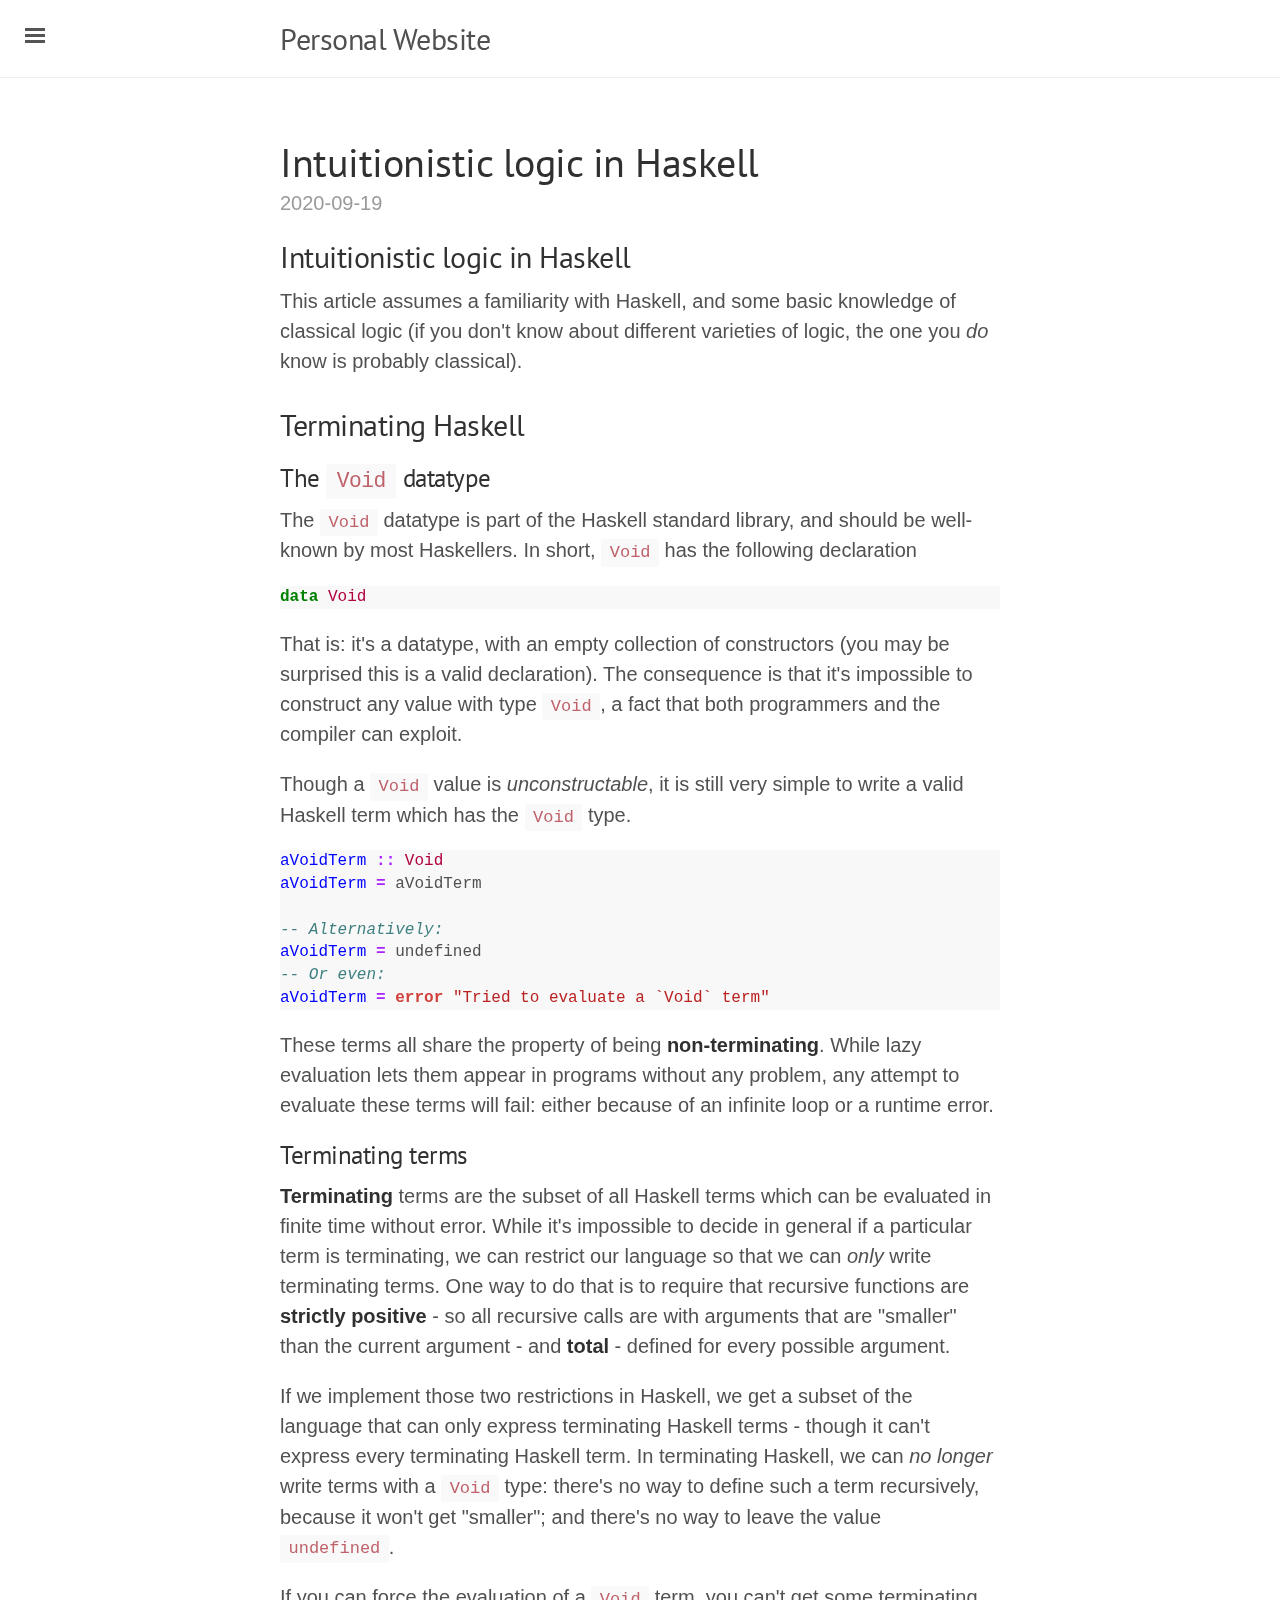
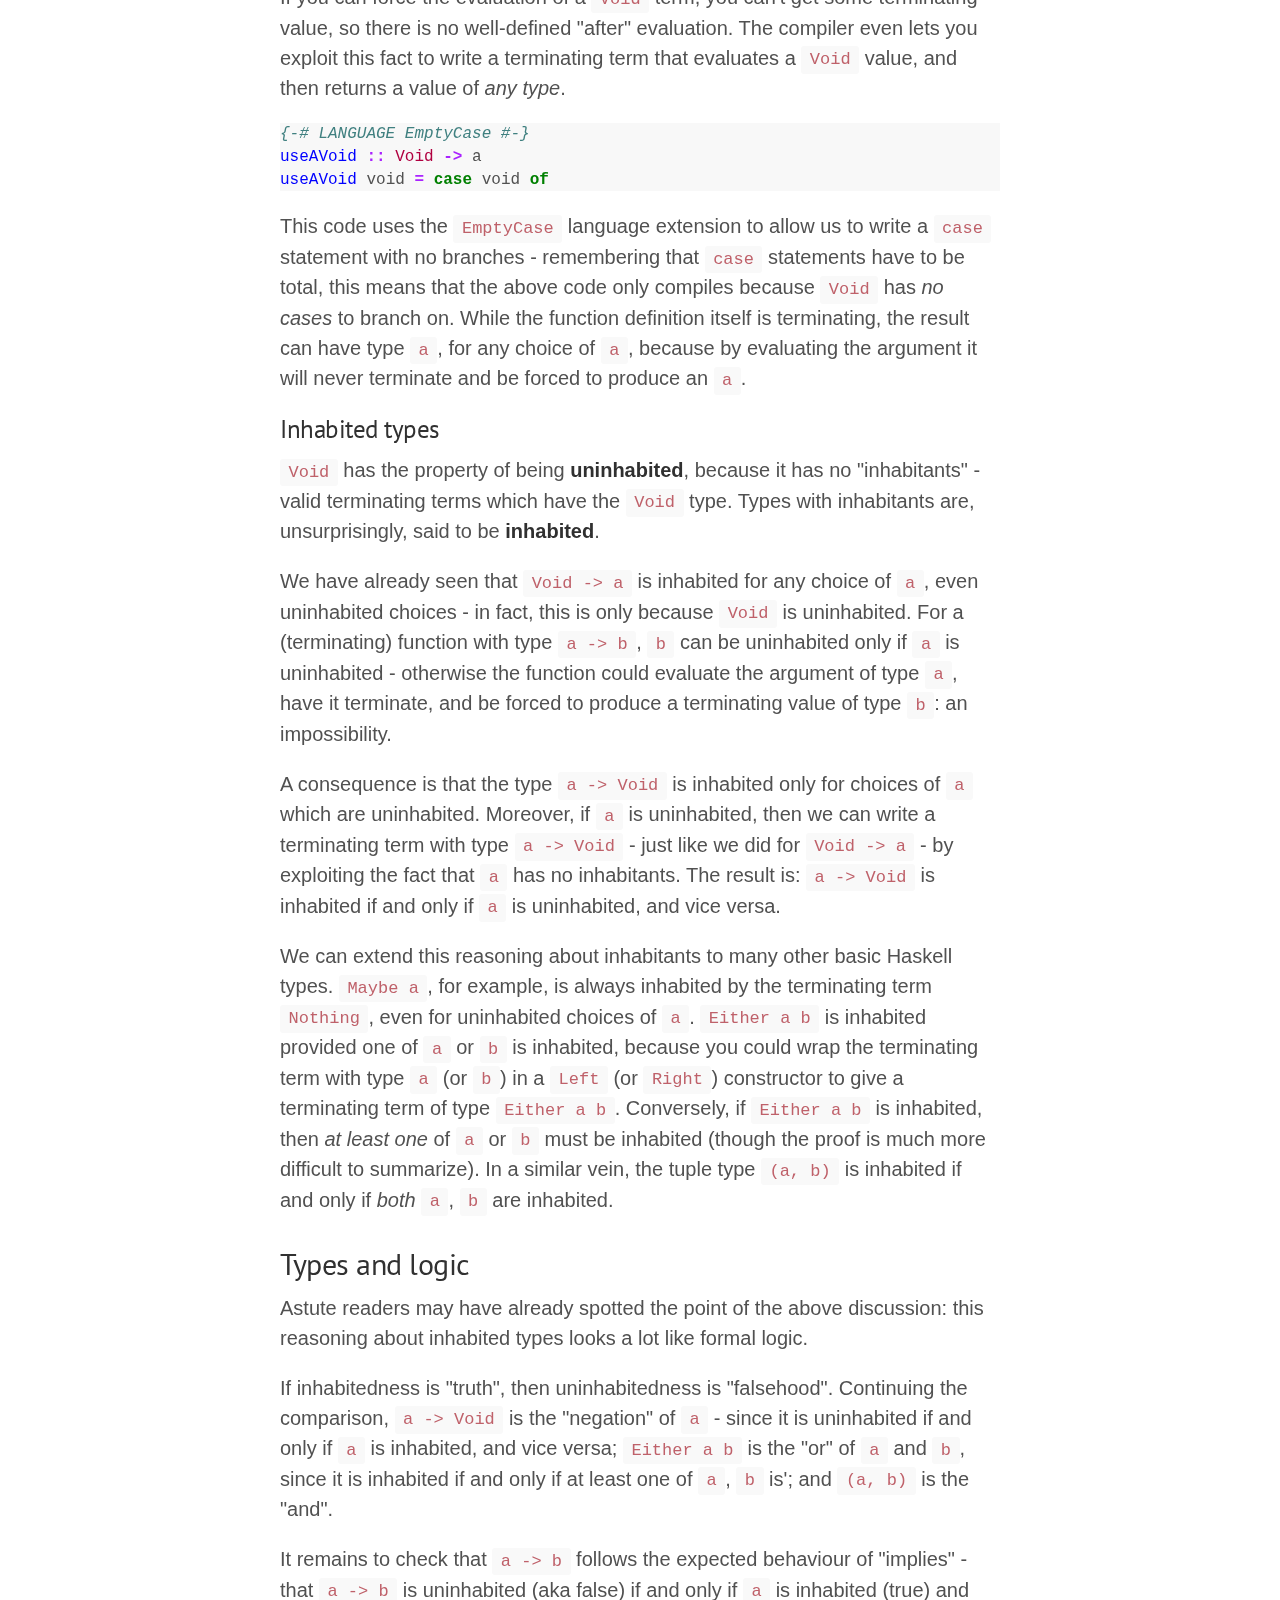
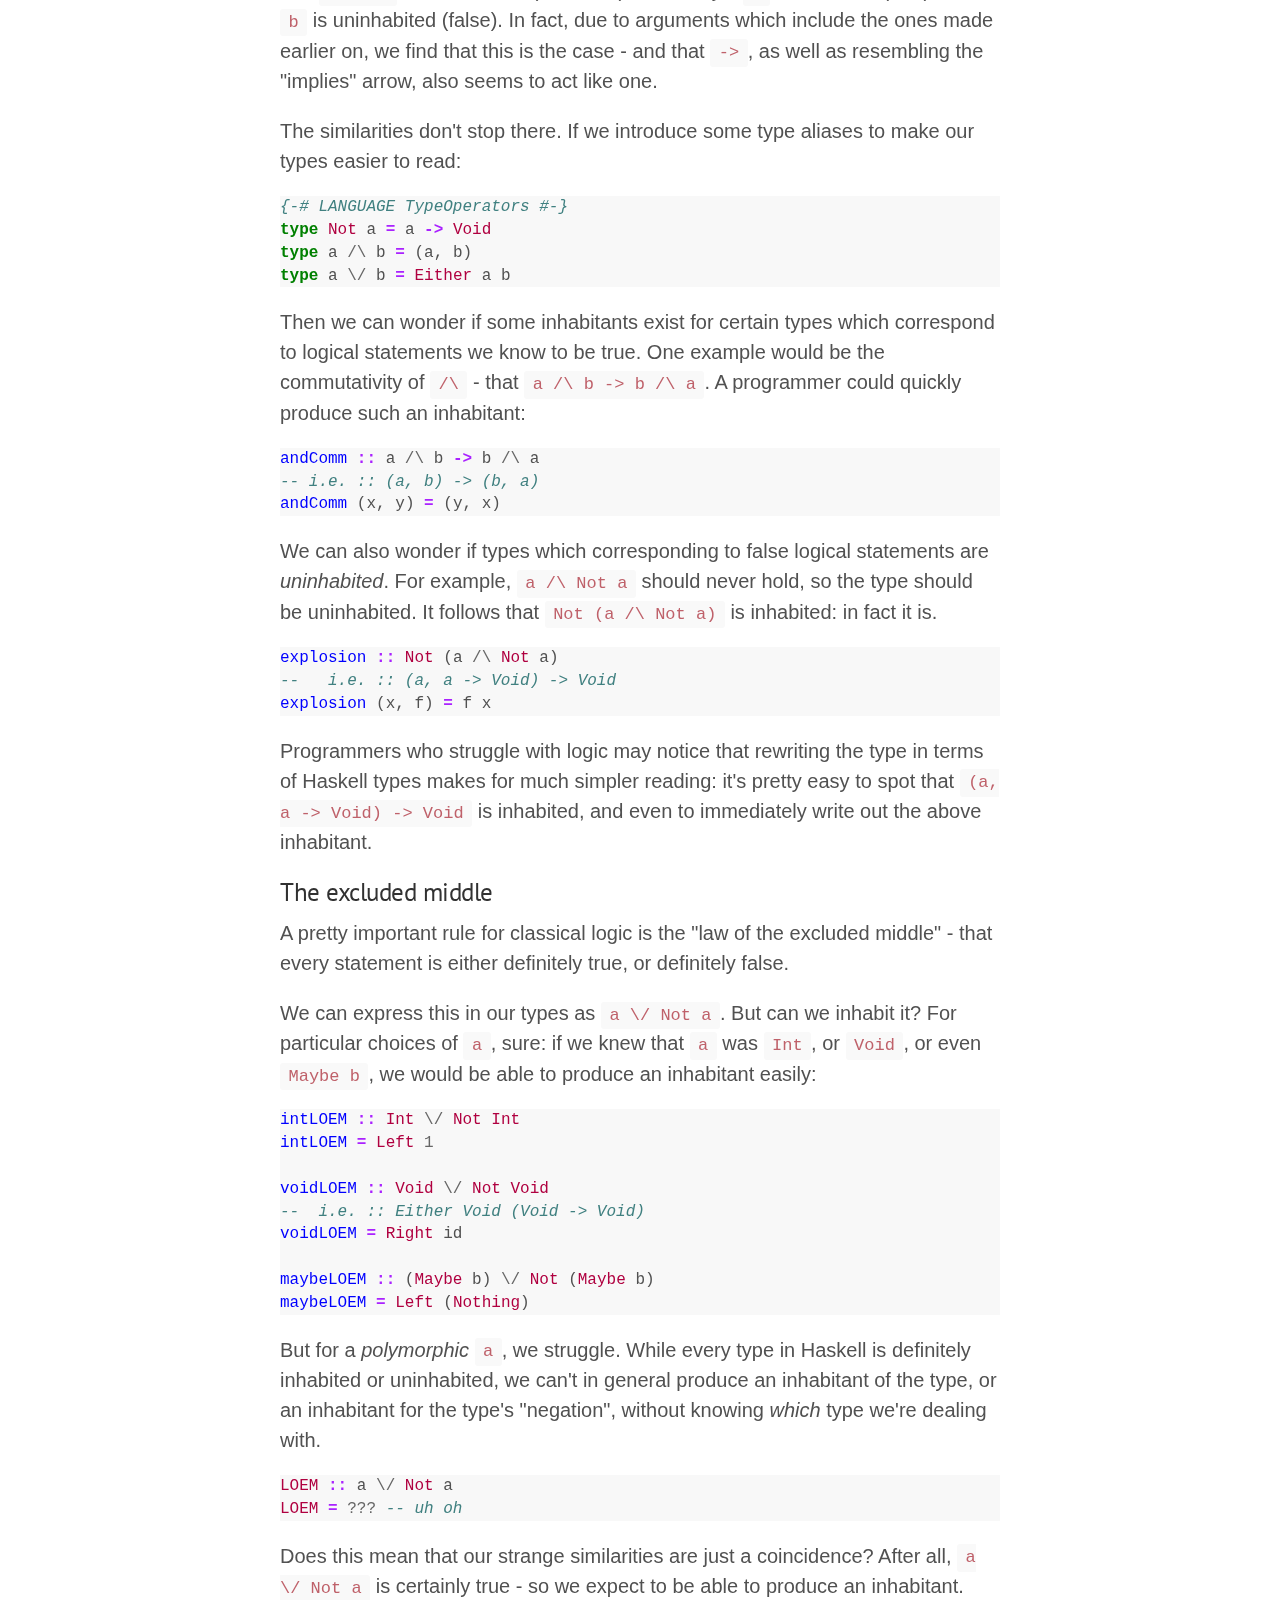
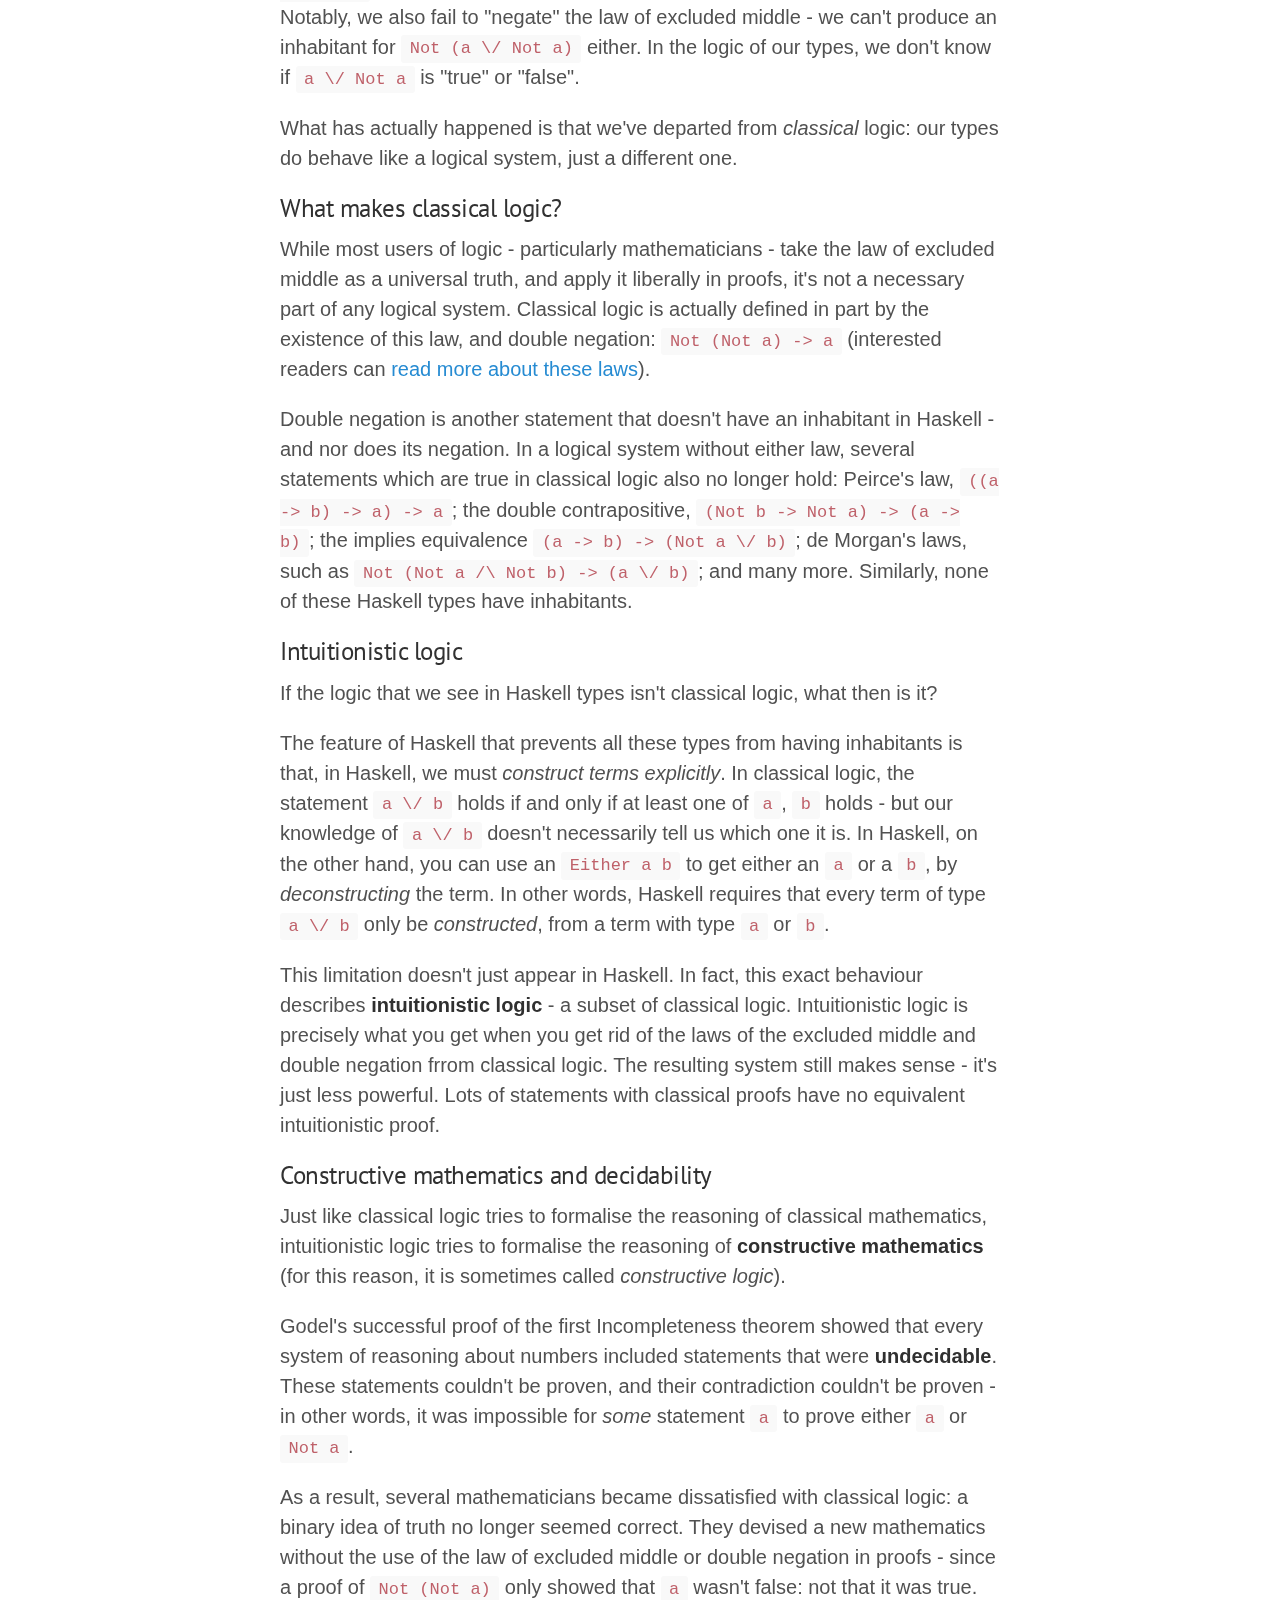
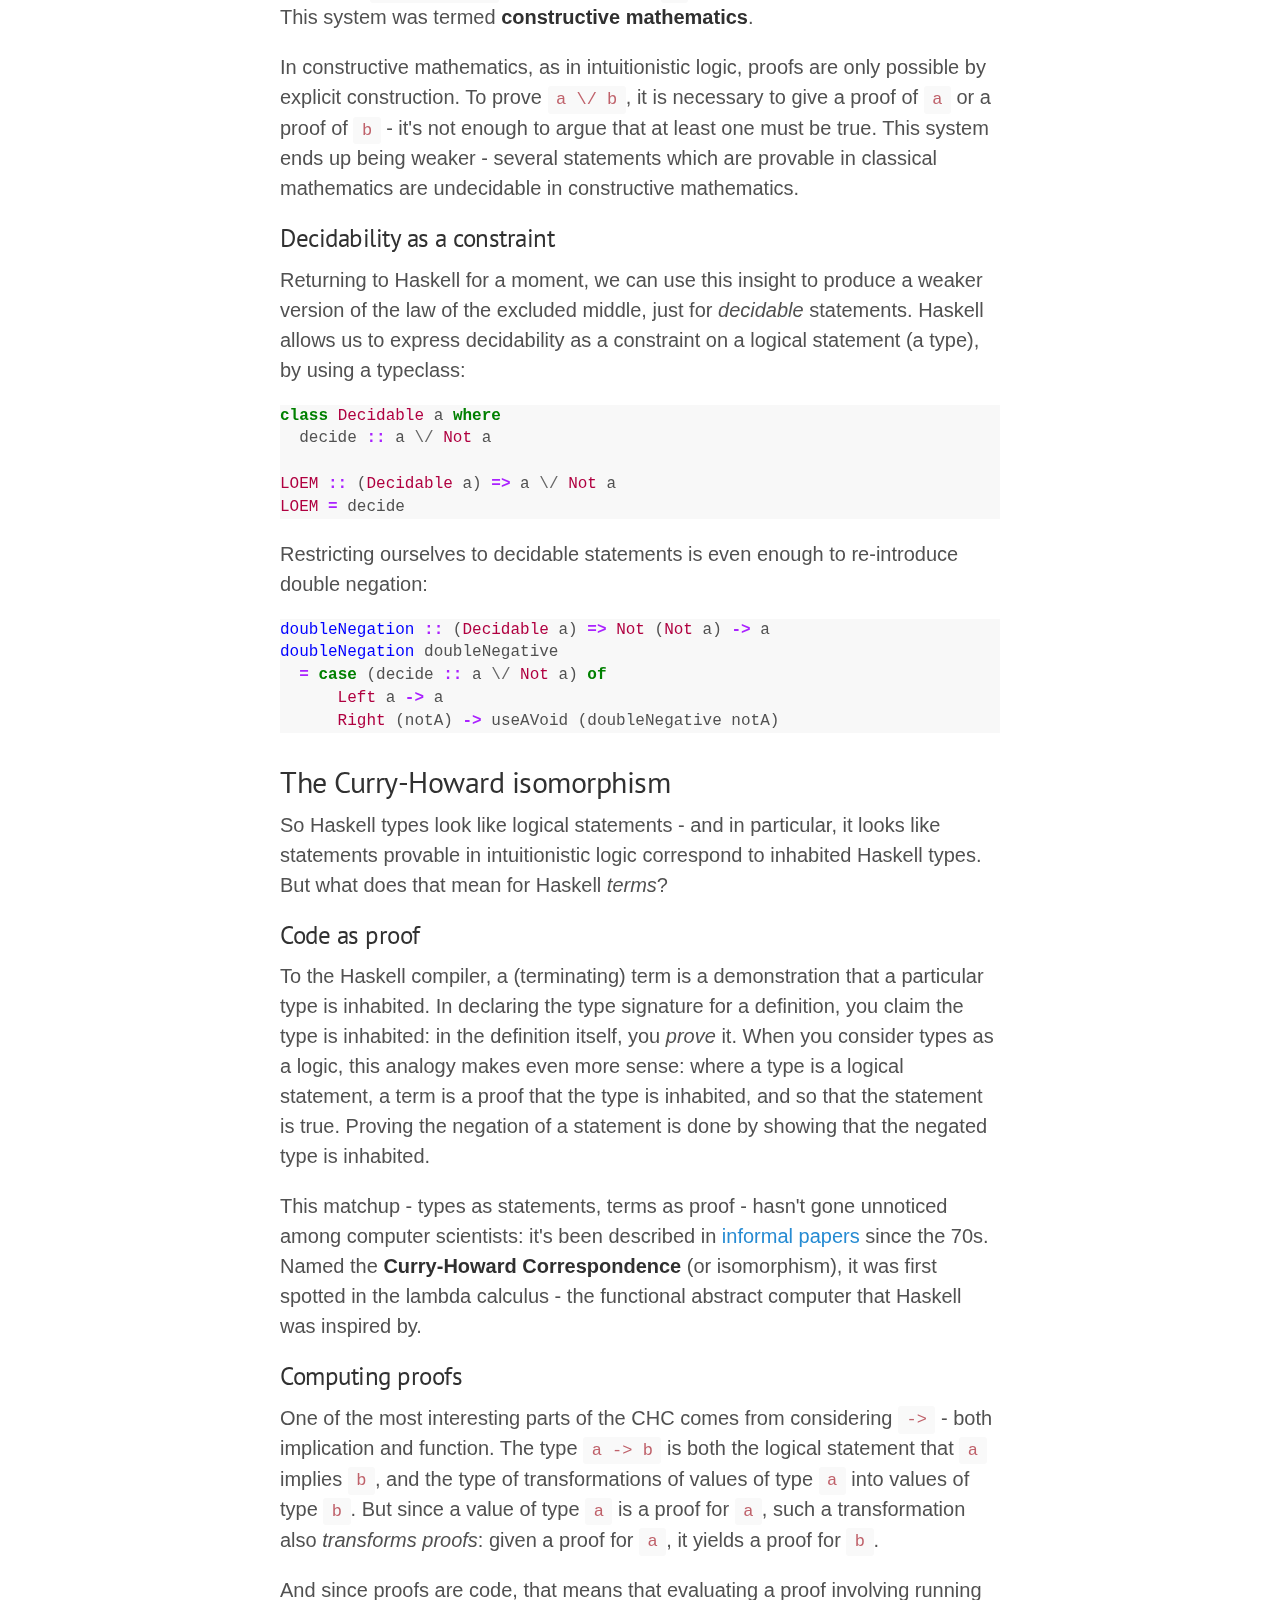
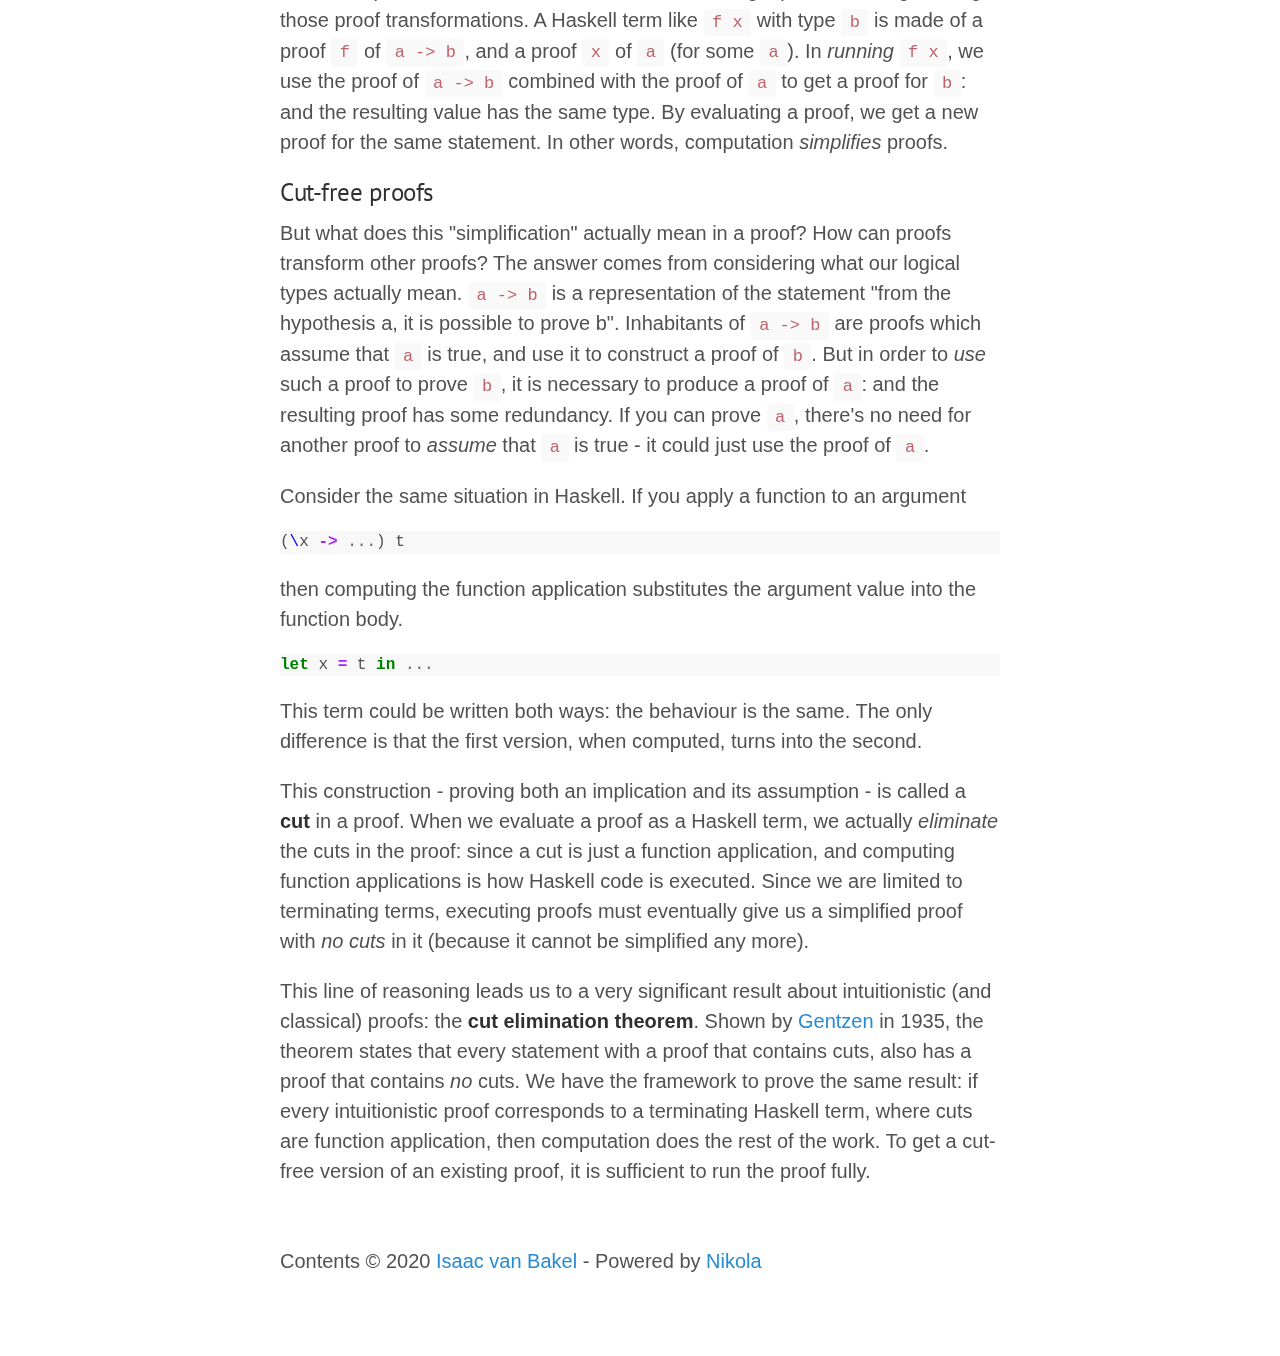
<file: posts/intutionistic-logic-in-haskell/index.html>
<!DOCTYPE html>
<html prefix="" lang="en">
<head>
<meta charset="utf-8">
<meta name="viewport" content="width=device-width,initial-scale=1">
<title>Intuitionistic logic in Haskell | Personal Website</title>
<link href="../../assets/css/all.css" rel="stylesheet" type="text/css">
<link rel="stylesheet" href="//fonts.googleapis.com/css?family=PT+Serif:400,400italic,700%7CPT+Sans:400">
<link rel="alternate" type="application/rss+xml" title="RSS" href="../../rss.xml">
<link rel="canonical" href="https://ivanbakel.github.io/posts/intutionistic-logic-in-haskell/">
<!--[if lt IE 9]><script src="../../assets/js/html5.js"></script><![endif]--><meta name="author" content="Isaac van Bakel">
<meta property="og:site_name" content="Personal Website">
<meta property="og:title" content="Intuitionistic logic in Haskell">
<meta property="og:url" content="https://ivanbakel.github.io/posts/intutionistic-logic-in-haskell/">
<meta property="og:description" content="Intuitionistic logic in Haskell
This article assumes a familiarity with Haskell, and some basic knowledge of classical logic (if you don't know about different varieties of logic, the one you do know ">
<meta property="og:type" content="article">
<meta property="article:published_time" content="2020-09-19T00:00:00+01:00">
</head>
<body>
    <a href="#content" class="sr-only sr-only-focusable">Skip to main content</a>
    <!-- Target for toggling the sidebar `.sidebar-checkbox` is for regular
            styles, `#sidebar-checkbox` for behavior. -->
    <input type="checkbox" class="sidebar-checkbox" id="sidebar-checkbox"><!-- Toggleable sidebar --><div class="sidebar" id="sidebar">

        <nav role="navigation" class="sidebar-nav"><a class="sidebar-nav-item" href="../../"><i class="fa fa-2x fa-fw fa-home"></i> Home</a>
          <a class="sidebar-nav-item" href="../../blog"><i class="fa fa-2x fa-fw fa-user-circle"></i> Blog</a>
        </nav><nav id="menu" role="navigation" class="sidebar-nav"><a class="sidebar-nav-item" href="../../archive.html">Archive</a>
        <a class="sidebar-nav-item" href="../../categories/">Tags</a>
        <a class="sidebar-nav-item" href="../../rss.xml">RSS feed</a>
    
    
    </nav>
</div>

    <!-- Wrap is the content to shift when toggling the sidebar. We wrap the
         content to avoid any CSS collisions with our real content. -->
    <div class="wrap">
      <div class="masthead">
        <div class="container">
          
    <h2 id="brand" class="masthead-title">
      <a href="https://ivanbakel.github.io/" title="Personal Website" rel="home">Personal Website</a>
    </h2>

        </div>
      </div>

      <div class="container content" id="content">
        
<article class="post-text h-entry hentry postpage" itemscope="itemscope" itemtype="http://schema.org/BlogPosting"><header><h1 class="post-title p-name entry-title" itemprop="headline">
      <a href="https://ivanbakel.github.io/posts/intutionistic-logic-in-haskell/" class="u-url">Intuitionistic logic in Haskell</a>
</h1>
        <div class="metadata">
        <meta itemprop="inLanguage" content="en">
<p class="dateline">
            <time class="post-date published dt-published" datetime="2020-09-19T00:00:00+01:00" itemprop="datePublished" title="2020-09-19">2020-09-19</time></p>
        </div>
        

    </header><section class="e-content entry-content" itemprop="articleBody text"><div>
<h2>Intuitionistic logic in Haskell</h2>
<p>This article assumes a familiarity with Haskell, and some basic knowledge of classical logic (if you don't know about different varieties of logic, the one you <em>do</em> know is probably classical).</p>
<h3>Terminating Haskell</h3>
<h4>The <code>Void</code> datatype</h4>
<p>The <code>Void</code> datatype is part of the Haskell standard library, and should be well-known by most Haskellers. In short, <code>Void</code> has the following declaration</p>
<pre class="code literal-block"><span class="kr">data</span> <span class="kt">Void</span>
</pre>

<p>That is: it's a datatype, with an empty collection of constructors (you may be surprised this is a valid declaration). The consequence is that it's impossible to construct any value with type <code>Void</code>, a fact that both programmers and the compiler can exploit.</p>
<p>Though a <code>Void</code> value is <em>unconstructable</em>, it is still very simple to write a valid Haskell term which has the <code>Void</code> type.</p>
<pre class="code literal-block"><span class="nf">aVoidTerm</span> <span class="ow">::</span> <span class="kt">Void</span>
<span class="nf">aVoidTerm</span> <span class="ow">=</span> <span class="n">aVoidTerm</span>

<span class="c1">-- Alternatively:</span>
<span class="nf">aVoidTerm</span> <span class="ow">=</span> <span class="n">undefined</span>
<span class="c1">-- Or even:</span>
<span class="nf">aVoidTerm</span> <span class="ow">=</span> <span class="ne">error</span> <span class="s">"Tried to evaluate a `Void` term"</span>
</pre>

<p>These terms all share the property of being <strong>non-terminating</strong>. While lazy evaluation lets them appear in programs without any problem, any attempt to evaluate these terms will fail: either because of an infinite loop or a runtime error.</p>
<h4>Terminating terms</h4>
<p><strong>Terminating</strong> terms are the subset of all Haskell terms which can be evaluated in finite time without error. While it's impossible to decide in general if a particular term is terminating, we can restrict our language so that we can <em>only</em> write terminating terms. One way to do that is to require that recursive functions are <strong>strictly positive</strong> - so all recursive calls are with arguments that are "smaller" than the current argument - and <strong>total</strong> - defined for every possible argument.</p>
<p>If we implement those two restrictions in Haskell, we get a subset of the language that can only express terminating Haskell terms - though it can't express every terminating Haskell term. In terminating Haskell, we can <em>no longer</em> write terms with a <code>Void</code> type: there's no way to define such a term recursively, because it won't get "smaller"; and there's no way to leave the value <code>undefined</code>.</p>
<p>If you can force the evaluation of a <code>Void</code> term, you can't get some terminating value, so there is no well-defined "after" evaluation. The compiler even lets you exploit this fact to write a terminating term that evaluates a <code>Void</code> value, and then returns a value of <em>any type</em>.</p>
<pre class="code literal-block"><span class="cm">{-# LANGUAGE EmptyCase #-}</span>
<span class="nf">useAVoid</span> <span class="ow">::</span> <span class="kt">Void</span> <span class="ow">-&gt;</span> <span class="n">a</span>
<span class="nf">useAVoid</span> <span class="n">void</span> <span class="ow">=</span> <span class="kr">case</span> <span class="n">void</span> <span class="kr">of</span>
</pre>

<p>This code uses the <code>EmptyCase</code> language extension to allow us to write a <code>case</code> statement with no branches - remembering that <code>case</code> statements have to be total, this means that the above code only compiles because <code>Void</code> has <em>no cases</em> to branch on. While the function definition itself is terminating, the result can have type <code>a</code>, for any choice of <code>a</code>, because by evaluating the argument it will never terminate and be forced to produce an <code>a</code>.</p>
<h4>Inhabited types</h4>
<p><code>Void</code> has the property of being <strong>uninhabited</strong>, because it has no "inhabitants" - valid terminating terms which have the <code>Void</code> type. Types with inhabitants are, unsurprisingly, said to be <strong>inhabited</strong>.</p>
<p>We have already seen that <code>Void -&gt; a</code> is inhabited for any choice of <code>a</code>, even uninhabited choices - in fact, this is only because <code>Void</code> is uninhabited. For a (terminating) function with type <code>a -&gt; b</code>, <code>b</code> can be uninhabited only if <code>a</code> is uninhabited - otherwise the function could evaluate the argument of type <code>a</code>, have it terminate, and be forced to produce a terminating value of type <code>b</code>: an impossibility.</p>
<p>A consequence is that the type <code>a -&gt; Void</code> is inhabited only for choices of <code>a</code> which are uninhabited. Moreover, if <code>a</code> is uninhabited, then we can write a terminating term with type <code>a -&gt; Void</code> - just like we did for <code>Void -&gt; a</code> - by exploiting the fact that <code>a</code> has no inhabitants. The result is: <code>a -&gt; Void</code> is inhabited if and only if <code>a</code> is uninhabited, and vice versa.</p>
<p>We can extend this reasoning about inhabitants to many other basic Haskell types. <code>Maybe a</code>, for example, is always inhabited by the terminating term <code>Nothing</code>, even for uninhabited choices of <code>a</code>. <code>Either a b</code> is inhabited provided one of <code>a</code> or <code>b</code> is inhabited, because you could wrap the terminating term with type <code>a</code> (or <code>b</code>) in a <code>Left</code> (or <code>Right</code>) constructor to give a terminating term of type <code>Either a b</code>. Conversely, if <code>Either a b</code> is inhabited, then <em>at least one</em> of <code>a</code> or <code>b</code> must be inhabited (though the proof is much more difficult to summarize). In a similar vein, the tuple type <code>(a, b)</code> is inhabited if and only if <em>both</em> <code>a</code>, <code>b</code> are inhabited.</p>
<h3>Types and logic</h3>
<p>Astute readers may have already spotted the point of the above discussion: this reasoning about inhabited types looks a lot like formal logic.</p>
<p>If inhabitedness is "truth", then uninhabitedness is "falsehood". Continuing the comparison, <code>a -&gt; Void</code> is the "negation" of <code>a</code> - since it is uninhabited if and only if <code>a</code> is inhabited, and vice versa; <code>Either a b</code> is the "or" of <code>a</code> and <code>b</code>, since it is inhabited if and only if at least one of <code>a</code>, <code>b</code> is'; and <code>(a, b)</code> is the "and".</p>
<p>It remains to check that <code>a -&gt; b</code> follows the expected behaviour of "implies" - that <code>a -&gt; b</code> is uninhabited (aka false) if and only if <code>a</code> is inhabited (true) and <code>b</code> is uninhabited (false). In fact, due to arguments which include the ones made earlier on, we find that this is the case - and that <code>-&gt;</code>, as well as resembling the "implies" arrow, also seems to act like one.</p>
<p>The similarities don't stop there. If we introduce some type aliases to make our types easier to read:</p>
<pre class="code literal-block"><span class="cm">{-# LANGUAGE TypeOperators #-}</span>
<span class="kr">type</span> <span class="kt">Not</span> <span class="n">a</span> <span class="ow">=</span> <span class="n">a</span> <span class="ow">-&gt;</span> <span class="kt">Void</span>
<span class="kr">type</span> <span class="n">a</span> <span class="o">/\</span> <span class="n">b</span> <span class="ow">=</span> <span class="p">(</span><span class="n">a</span><span class="p">,</span> <span class="n">b</span><span class="p">)</span>
<span class="kr">type</span> <span class="n">a</span> <span class="o">\/</span> <span class="n">b</span> <span class="ow">=</span> <span class="kt">Either</span> <span class="n">a</span> <span class="n">b</span>
</pre>

<p>Then we can wonder if some inhabitants exist for certain types which correspond to logical statements we know to be true. One example would be the commutativity of <code>/\</code> - that <code>a /\ b -&gt; b /\ a</code>. A programmer could quickly produce such an inhabitant:</p>
<pre class="code literal-block"><span class="nf">andComm</span> <span class="ow">::</span> <span class="n">a</span> <span class="o">/\</span> <span class="n">b</span> <span class="ow">-&gt;</span> <span class="n">b</span> <span class="o">/\</span> <span class="n">a</span>
<span class="c1">-- i.e. :: (a, b) -&gt; (b, a)</span>
<span class="nf">andComm</span> <span class="p">(</span><span class="n">x</span><span class="p">,</span> <span class="n">y</span><span class="p">)</span> <span class="ow">=</span> <span class="p">(</span><span class="n">y</span><span class="p">,</span> <span class="n">x</span><span class="p">)</span>
</pre>

<p>We can also wonder if types which corresponding to false logical statements are <em>uninhabited</em>. For example, <code>a /\ Not a</code> should never hold, so the type should be uninhabited. It follows that <code>Not (a /\ Not a)</code> is inhabited: in fact it is.</p>
<pre class="code literal-block"><span class="nf">explosion</span> <span class="ow">::</span> <span class="kt">Not</span> <span class="p">(</span><span class="n">a</span> <span class="o">/\</span> <span class="kt">Not</span> <span class="n">a</span><span class="p">)</span>
<span class="c1">--   i.e. :: (a, a -&gt; Void) -&gt; Void</span>
<span class="nf">explosion</span> <span class="p">(</span><span class="n">x</span><span class="p">,</span> <span class="n">f</span><span class="p">)</span> <span class="ow">=</span> <span class="n">f</span> <span class="n">x</span>
</pre>

<p>Programmers who struggle with logic may notice that rewriting the type in terms of Haskell types makes for much simpler reading: it's pretty easy to spot that <code>(a, a -&gt; Void) -&gt; Void</code> is inhabited, and even to immediately write out the above inhabitant.</p>
<h4>The excluded middle</h4>
<p>A pretty important rule for classical logic is the "law of the excluded middle" - that every statement is either definitely true, or definitely false. </p>
<p>We can express this in our types as <code>a \/ Not a</code>. But can we inhabit it? For particular choices of <code>a</code>, sure: if we knew that <code>a</code> was <code>Int</code>, or <code>Void</code>, or even <code>Maybe b</code>, we would be able to produce an inhabitant easily:</p>
<pre class="code literal-block"><span class="nf">intLOEM</span> <span class="ow">::</span> <span class="kt">Int</span> <span class="o">\/</span> <span class="kt">Not</span> <span class="kt">Int</span>
<span class="nf">intLOEM</span> <span class="ow">=</span> <span class="kt">Left</span> <span class="mi">1</span>

<span class="nf">voidLOEM</span> <span class="ow">::</span> <span class="kt">Void</span> <span class="o">\/</span> <span class="kt">Not</span> <span class="kt">Void</span>
<span class="c1">--  i.e. :: Either Void (Void -&gt; Void)</span>
<span class="nf">voidLOEM</span> <span class="ow">=</span> <span class="kt">Right</span> <span class="n">id</span>

<span class="nf">maybeLOEM</span> <span class="ow">::</span> <span class="p">(</span><span class="kt">Maybe</span> <span class="n">b</span><span class="p">)</span> <span class="o">\/</span> <span class="kt">Not</span> <span class="p">(</span><span class="kt">Maybe</span> <span class="n">b</span><span class="p">)</span>
<span class="nf">maybeLOEM</span> <span class="ow">=</span> <span class="kt">Left</span> <span class="p">(</span><span class="kt">Nothing</span><span class="p">)</span>
</pre>

<p>But for a <em>polymorphic</em> <code>a</code>, we struggle. While every type in Haskell is definitely inhabited or uninhabited, we can't in general produce an inhabitant of the type, or an inhabitant for the type's "negation", without knowing <em>which</em> type we're dealing with.</p>
<pre class="code literal-block"><span class="kt">LOEM</span> <span class="ow">::</span> <span class="n">a</span> <span class="o">\/</span> <span class="kt">Not</span> <span class="n">a</span>
<span class="kt">LOEM</span> <span class="ow">=</span> <span class="o">???</span> <span class="c1">-- uh oh</span>
</pre>

<p>Does this mean that our strange similarities are just a coincidence? After all, <code>a \/ Not a</code> is certainly true - so we expect to be able to produce an inhabitant. Notably, we also fail to "negate" the law of excluded middle - we can't produce an inhabitant for <code>Not (a \/ Not a)</code> either. In the logic of our types, we don't know if <code>a \/ Not a</code> is "true" or "false".</p>
<p>What has actually happened is that we've departed from <em>classical</em> logic: our types do behave like a logical system, just a different one.</p>
<h4>What makes classical logic?</h4>
<p>While most users of logic - particularly mathematicians - take the law of excluded middle as a universal truth, and apply it liberally in proofs, it's not a necessary part of any logical system. Classical logic is actually defined in part by the existence of this law, and double negation: <code>Not (Not a) -&gt; a</code> (interested readers can <a href="http://citeseerx.ist.psu.edu/viewdoc/summary?doi=10.1.1.57.6941">read more about these laws</a>).</p>
<p>Double negation is another statement that doesn't have an inhabitant in Haskell - and nor does its negation. In a logical system without either law, several statements which are true in classical logic also no longer hold: Peirce's law, <code>((a -&gt; b) -&gt; a) -&gt; a</code>; the double contrapositive, <code>(Not b -&gt; Not a) -&gt; (a -&gt; b)</code>; the implies equivalence <code>(a -&gt; b) -&gt; (Not a \/ b)</code>; de Morgan's laws, such as <code>Not (Not a /\ Not b) -&gt; (a \/ b)</code>; and many more. Similarly, none of these Haskell types have inhabitants.</p>
<h4>Intuitionistic logic</h4>
<p>If the logic that we see in Haskell types isn't classical logic, what then is it?</p>
<p>The feature of Haskell that prevents all these types from having inhabitants is that, in Haskell, we must <em>construct terms explicitly</em>. In classical logic, the statement <code>a \/ b</code> holds if and only if at least one of <code>a</code>, <code>b</code> holds - but our knowledge of <code>a \/ b</code> doesn't necessarily tell us which one it is. In Haskell, on the other hand, you can use an <code>Either a b</code> to get either an <code>a</code> or a <code>b</code>, by <em>deconstructing</em> the term. In other words, Haskell requires that every term of type <code>a \/ b</code> only be <em>constructed</em>, from a term with type <code>a</code> or <code>b</code>.</p>
<p>This limitation doesn't just appear in Haskell. In fact, this exact behaviour describes <strong>intuitionistic logic</strong> - a subset of classical logic. Intuitionistic logic is precisely what you get when you get rid of the laws of the excluded middle and double negation frrom classical logic. The resulting system still makes sense - it's just less powerful. Lots of statements with classical proofs have no equivalent intuitionistic proof.</p>
<h4>Constructive mathematics and decidability</h4>
<p>Just like classical logic tries to formalise the reasoning of classical mathematics, intuitionistic logic tries to formalise the reasoning of <strong>constructive mathematics</strong> (for this reason, it is sometimes called <em>constructive logic</em>).</p>
<p>Godel's successful proof of the first Incompleteness theorem showed that every system of reasoning about numbers included statements that were <strong>undecidable</strong>. These statements couldn't be proven, and their contradiction couldn't be proven - in other words, it was impossible for <em>some</em> statement <code>a</code> to prove either <code>a</code> or <code>Not a</code>.</p>
<p>As a result, several mathematicians became dissatisfied with classical logic: a binary idea of truth no longer seemed correct. They devised a new mathematics without the use of the law of excluded middle or double negation in proofs - since a proof of <code>Not (Not a)</code> only showed that <code>a</code> wasn't false: not that it was true. This system was termed <strong>constructive mathematics</strong>.</p>
<p>In constructive mathematics, as in intuitionistic logic, proofs are only possible by explicit construction. To prove <code>a \/ b</code>, it is necessary to give a proof of <code>a</code> or a proof of <code>b</code> - it's not enough to argue that at least one must be true. This system ends up being weaker - several statements which are provable in classical mathematics are undecidable in constructive mathematics.</p>
<h4>Decidability as a constraint</h4>
<p>Returning to Haskell for a moment, we can use this insight to produce a weaker version of the law of the excluded middle, just for <em>decidable</em> statements. Haskell allows us to express decidability as a constraint on a logical statement (a type), by using a typeclass:</p>
<pre class="code literal-block"><span class="kr">class</span> <span class="kt">Decidable</span> <span class="n">a</span> <span class="kr">where</span>
  <span class="n">decide</span> <span class="ow">::</span> <span class="n">a</span> <span class="o">\/</span> <span class="kt">Not</span> <span class="n">a</span>

<span class="kt">LOEM</span> <span class="ow">::</span> <span class="p">(</span><span class="kt">Decidable</span> <span class="n">a</span><span class="p">)</span> <span class="ow">=&gt;</span> <span class="n">a</span> <span class="o">\/</span> <span class="kt">Not</span> <span class="n">a</span>
<span class="kt">LOEM</span> <span class="ow">=</span> <span class="n">decide</span>
</pre>

<p>Restricting ourselves to decidable statements is even enough to re-introduce double negation:</p>
<pre class="code literal-block"><span class="nf">doubleNegation</span> <span class="ow">::</span> <span class="p">(</span><span class="kt">Decidable</span> <span class="n">a</span><span class="p">)</span> <span class="ow">=&gt;</span> <span class="kt">Not</span> <span class="p">(</span><span class="kt">Not</span> <span class="n">a</span><span class="p">)</span> <span class="ow">-&gt;</span> <span class="n">a</span>
<span class="nf">doubleNegation</span> <span class="n">doubleNegative</span>
  <span class="ow">=</span> <span class="kr">case</span> <span class="p">(</span><span class="n">decide</span> <span class="ow">::</span> <span class="n">a</span> <span class="o">\/</span> <span class="kt">Not</span> <span class="n">a</span><span class="p">)</span> <span class="kr">of</span>
      <span class="kt">Left</span> <span class="n">a</span> <span class="ow">-&gt;</span> <span class="n">a</span>
      <span class="kt">Right</span> <span class="p">(</span><span class="n">notA</span><span class="p">)</span> <span class="ow">-&gt;</span> <span class="n">useAVoid</span> <span class="p">(</span><span class="n">doubleNegative</span> <span class="n">notA</span><span class="p">)</span>
</pre>

<h3>The Curry-Howard isomorphism</h3>
<p>So Haskell types look like logical statements - and in particular, it looks like statements provable in intuitionistic logic correspond to inhabited Haskell types. But what does that mean for Haskell <em>terms</em>?</p>
<h4>Code as proof</h4>
<p>To the Haskell compiler, a (terminating) term is a demonstration that a particular type is inhabited. In declaring the type signature for a definition, you claim the type is inhabited: in the definition itself, you <em>prove</em> it. When you consider types as a logic, this analogy makes even more sense: where a type is a logical statement, a term is a proof that the type is inhabited, and so that the statement is true. Proving the negation of a statement is done by showing that the negated type is inhabited.</p>
<p>This matchup - types as statements, terms as proof - hasn't gone unnoticed among computer scientists: it's been described in <a href="http://www.dcc.fc.up.pt/~acm/howard.pdf">informal papers</a> since the 70s. Named the <strong>Curry-Howard Correspondence</strong> (or isomorphism), it was first spotted in the lambda calculus - the functional abstract computer that Haskell was inspired by.</p>
<h4>Computing proofs</h4>
<p>One of the most interesting parts of the CHC comes from considering <code>-&gt;</code> - both implication and function. The type <code>a -&gt; b</code> is both the logical statement that <code>a</code> implies <code>b</code>, and the type of transformations of values of type <code>a</code> into values of type <code>b</code>. But since a value of type <code>a</code> is a proof for <code>a</code>, such a transformation also <em>transforms proofs</em>: given a proof for <code>a</code>, it yields a proof for <code>b</code>.</p>
<p>And since proofs are code, that means that evaluating a proof involving running those proof transformations. A Haskell term like <code>f x</code> with type <code>b</code> is made of a proof <code>f</code> of <code>a -&gt; b</code>, and a proof <code>x</code> of <code>a</code> (for some <code>a</code>). In <em>running</em> <code>f x</code>, we use the proof of <code>a -&gt; b</code> combined with the proof of <code>a</code> to get a proof for <code>b</code>: and the resulting value has the same type. By evaluating a proof, we get a new proof for the same statement. In other words, computation <em>simplifies</em> proofs.</p>
<h4>Cut-free proofs</h4>
<p>But what does this "simplification" actually mean in a proof? How can proofs transform other proofs? The answer comes from considering what our logical types actually mean. <code>a -&gt; b</code> is a representation of the statement "from the hypothesis a, it is possible to prove b". Inhabitants of <code>a -&gt; b</code> are proofs which assume that <code>a</code> is true, and use it to construct a proof of <code>b</code>. But in order to <em>use</em> such a proof to prove <code>b</code>, it is necessary to produce a proof of <code>a</code>: and the resulting proof has some redundancy. If you can prove <code>a</code>, there's no need for another proof to <em>assume</em> that <code>a</code> is true - it could just use the proof of <code>a</code>.</p>
<p>Consider the same situation in Haskell. If you apply a function to an argument</p>
<pre class="code literal-block"><span class="p">(</span><span class="nf">\</span><span class="n">x</span> <span class="ow">-&gt;</span> <span class="o">...</span><span class="p">)</span> <span class="n">t</span>
</pre>

<p>then computing the function application substitutes the argument value into the function body.</p>
<pre class="code literal-block"><span class="kr">let</span> <span class="n">x</span> <span class="ow">=</span> <span class="n">t</span> <span class="kr">in</span> <span class="o">...</span>
</pre>

<p>This term could be written both ways: the behaviour is the same. The only difference is that the first version, when computed, turns into the second.</p>
<p>This construction - proving both an implication and its assumption - is called a <strong>cut</strong> in a proof. When we evaluate a proof as a Haskell term, we actually <em>eliminate</em> the cuts in the proof: since a cut is just a function application, and computing function applications is how Haskell code is executed. Since we are limited to terminating terms, executing proofs must eventually give us a simplified proof with <em>no cuts</em> in it (because it cannot be simplified any more).</p>
<p>This line of reasoning leads us to a very significant result about intuitionistic (and classical) proofs: the <strong>cut elimination theorem</strong>. Shown by <a href="https://link.springer.com/article/10.1007/BF01201363">Gentzen</a> in 1935, the theorem states that every statement with a proof that contains cuts, also has a proof that contains <em>no</em> cuts. We have the framework to prove the same result: if every intuitionistic proof corresponds to a terminating Haskell term, where cuts are function application, then computation does the rest of the work. To get a cut-free version of an existing proof, it is sufficient to run the proof fully.</p>
</div>
    </section><aside class="sharing no-print"><a href="#content" aria-label="Post beginning">
       <i class="fa fa-2x fa-fw fa-arrow-circle-up" aria-hidden="true" title="Post beginning"></i>
    </a>
    <span class="post-sharing">
     <a href="http://twitter.com/share?text=Intuitionistic+logic+in+Haskell&amp;url=https%3A%2F%2Fivanbakel.github.io%2Fposts%2Fintutionistic-logic-in-haskell%2F" onclick="window.open(this.href, 'twitter-share', 'width=550,height=235');return false;" aria-label="Share on Twitter">
       <i class="fa fa-2x fa-fw fa-twitter-square" aria-hidden="true" title="Share on Twitter">
     </i></a>
     <a href="https://www.facebook.com/sharer/sharer.php?u=https%3A%2F%2Fivanbakel.github.io%2Fposts%2Fintutionistic-logic-in-haskell%2F" onclick="window.open(this.href, 'facebook-share','width=580,height=296');return false;" aria-label="Share on Facebook">
       <i class="fa fa-2x fa-fw fa-facebook-square" style="margin-left: -8px" aria-hidden="true" title="Share of Facebook">
     </i></a>
     <a href="https://plus.google.com/share?url=https%3A%2F%2Fivanbakel.github.io%2Fposts%2Fintutionistic-logic-in-haskell%2F" aria-label="Share on Google+" onclick="window.open(this.href, 'google-plus-share', 'width=490,height=530');return false;">
       <i class="fa fa-2x fa-fw fa-google-plus-square" style="margin-left: -8px" aria-hidden="true" title="Share on Google+">
     </i></a>
     </span>
</aside><div itemprop="author" itemscope itemtype="http://schema.org/Person">


    





        
        <footer id="footer"><p>Contents © 2020         <a href="mailto:ivb@vanbakel.io">Isaac van Bakel</a> - Powered by         <a href="https://getnikola.com" rel="nofollow">Nikola</a>         </p>
            
        </footer>
</div>
    </article>
</div>
    <label for="sidebar-checkbox" class="sidebar-toggle"></label>
    
    
    
            <script src="../../assets/js/all-nocdn.js"></script><!-- fancy dates --><script>
    moment.locale("en");
    fancydates(0, "YYYY-MM-DD HH:mm");
    </script><!-- end fancy dates -->
</div>
</body>
</html>
</file>
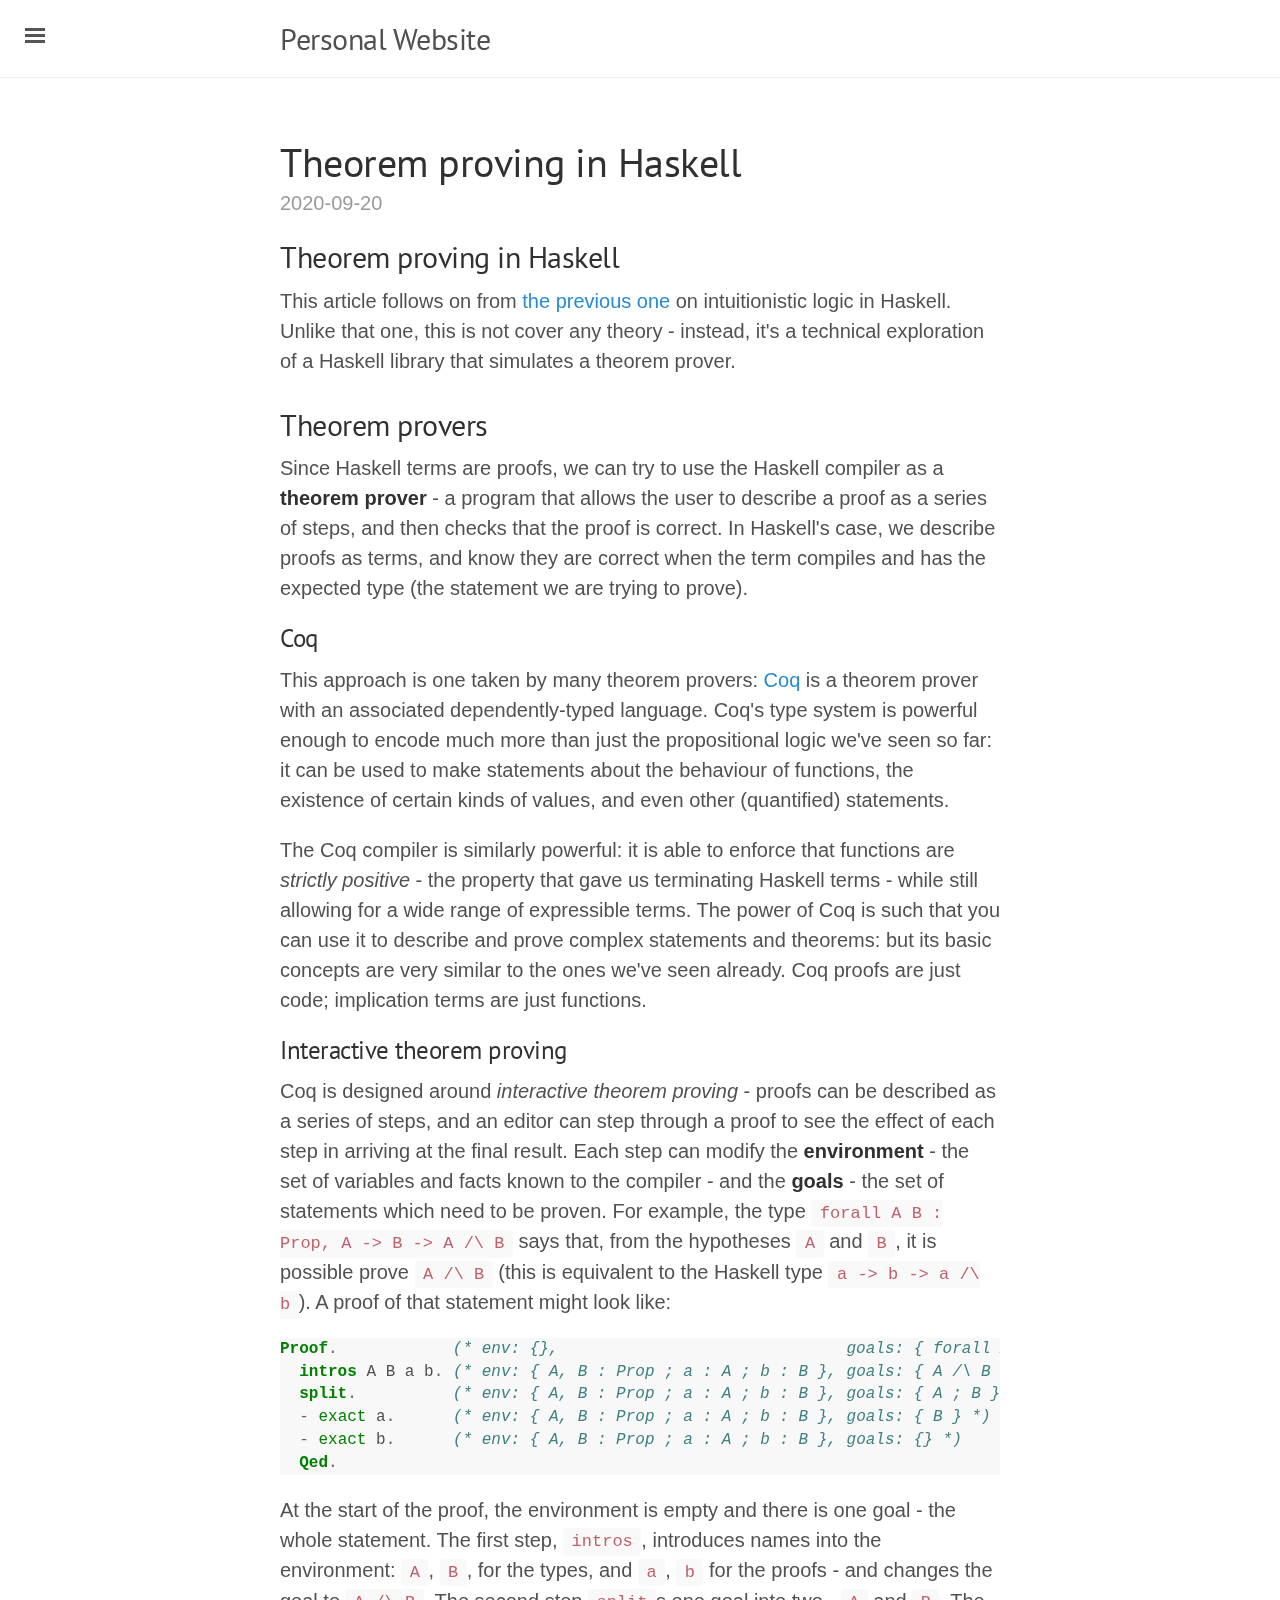
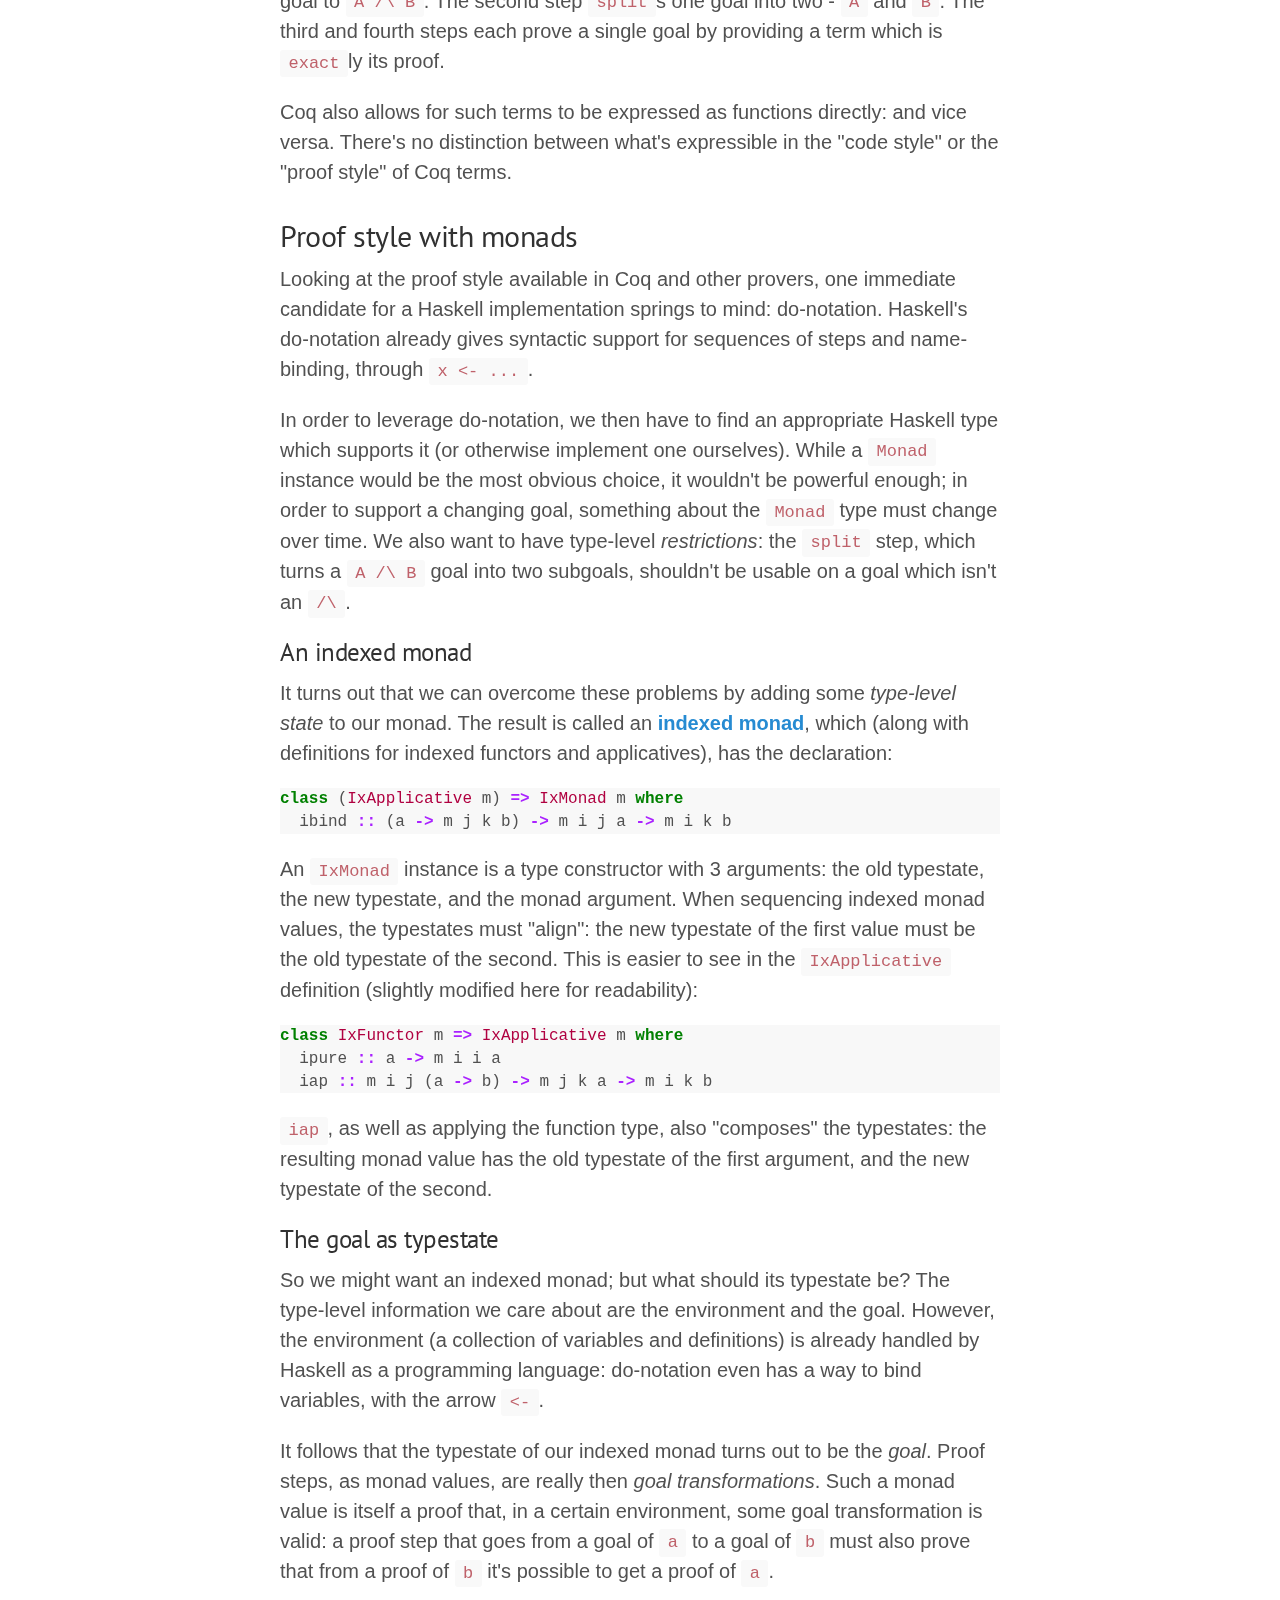
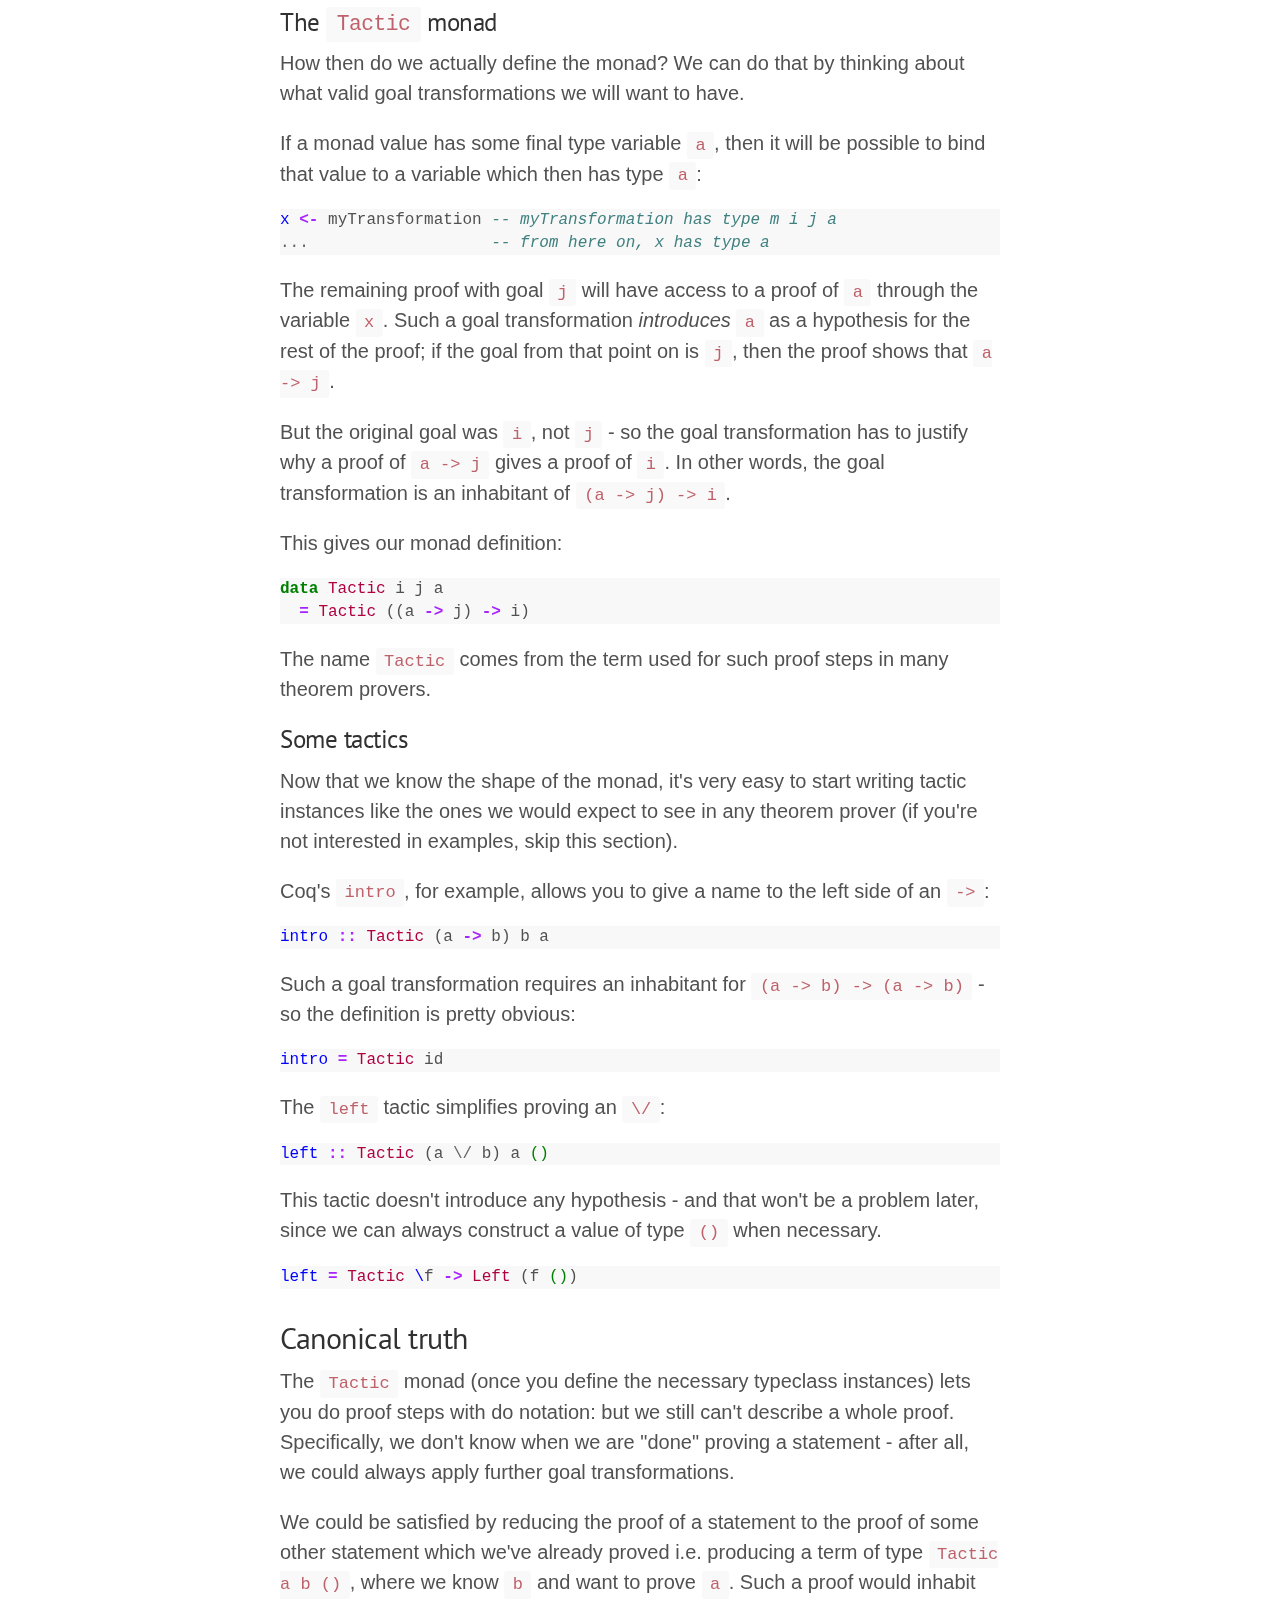
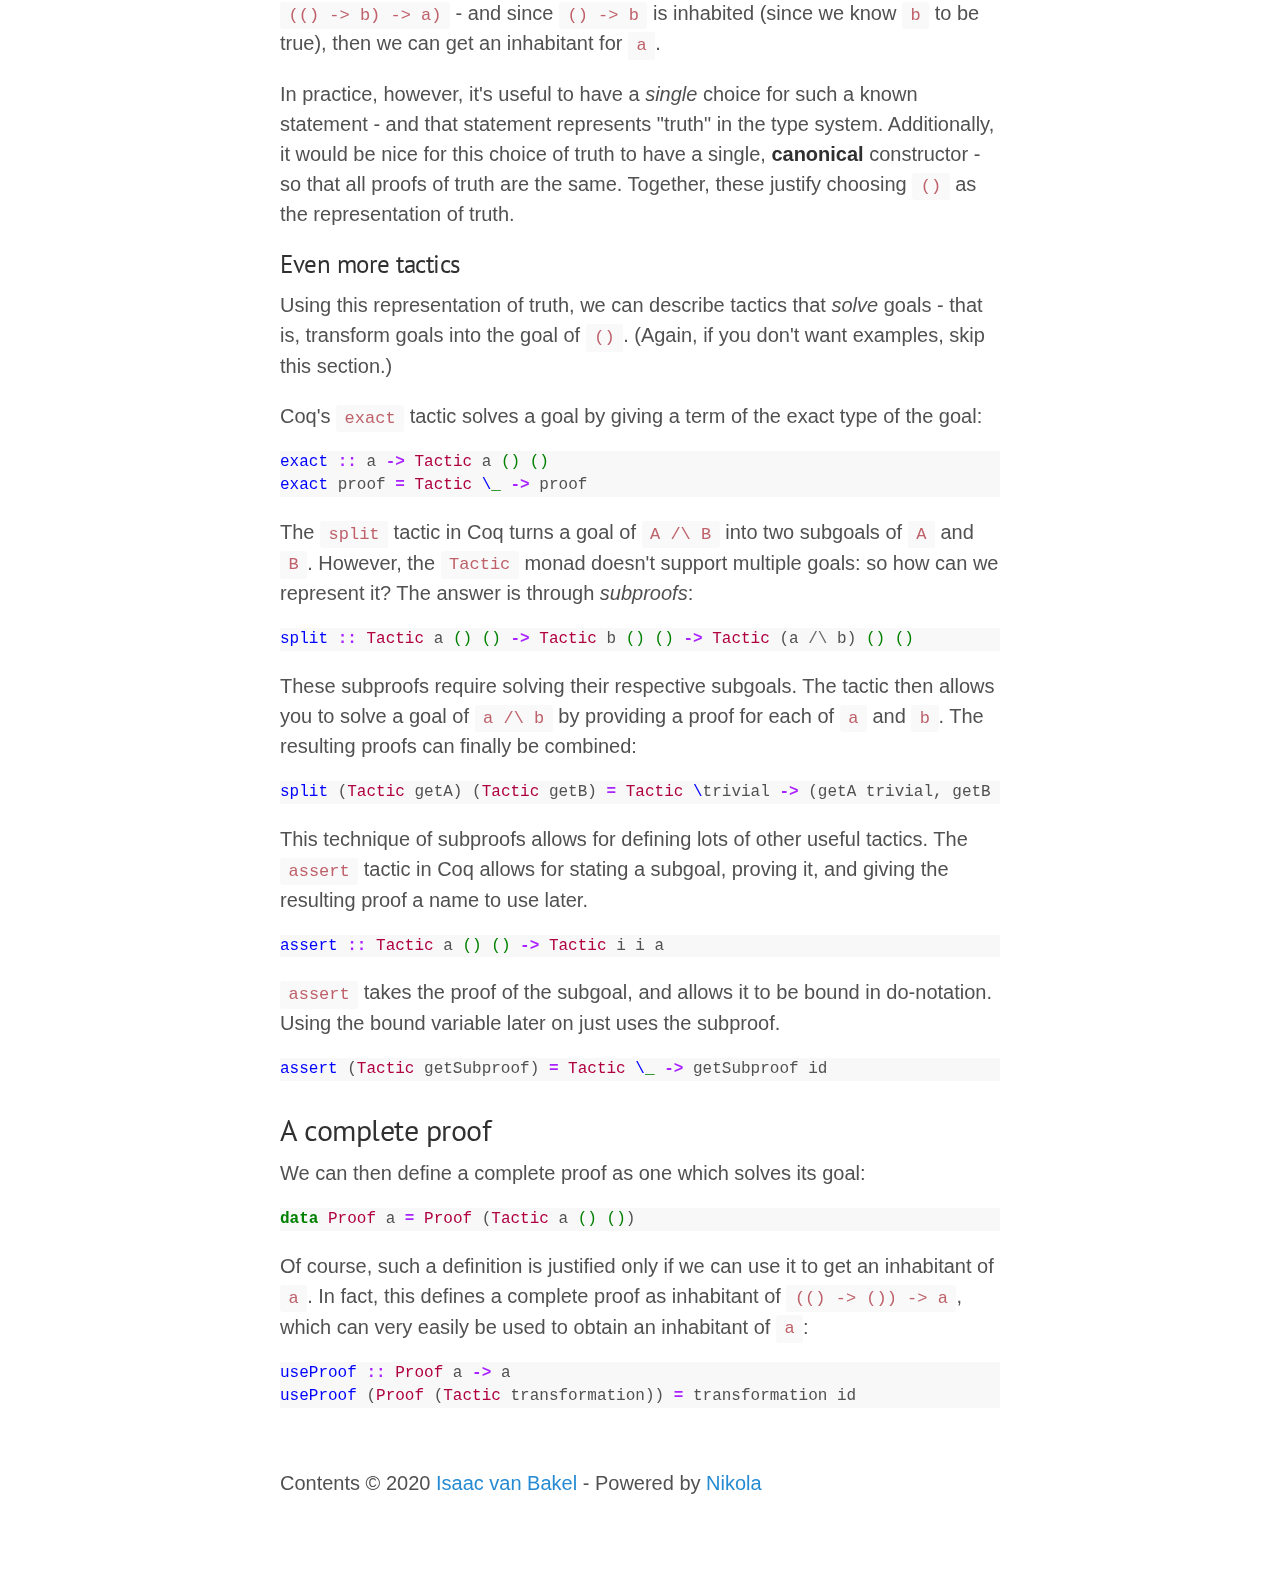
<file: posts/theorem-proving-in-haskell/index.html>
<!DOCTYPE html>
<html prefix="" lang="en">
<head>
<meta charset="utf-8">
<meta name="viewport" content="width=device-width,initial-scale=1">
<title>Theorem proving in Haskell | Personal Website</title>
<link href="../../assets/css/all.css" rel="stylesheet" type="text/css">
<link rel="stylesheet" href="//fonts.googleapis.com/css?family=PT+Serif:400,400italic,700%7CPT+Sans:400">
<link rel="alternate" type="application/rss+xml" title="RSS" href="../../rss.xml">
<link rel="canonical" href="https://ivanbakel.github.io/posts/theorem-proving-in-haskell/">
<!--[if lt IE 9]><script src="../../assets/js/html5.js"></script><![endif]--><meta name="author" content="Isaac van Bakel">
<link rel="prev" href="../intuitionistic-logic-in-haskell/" title="Intuitionistic logic in Haskell" type="text/html">
<link rel="next" href="../yesod-transformer-library-announced/" title="The Yesod Transformer Library " type="text/html">
<meta property="og:site_name" content="Personal Website">
<meta property="og:title" content="Theorem proving in Haskell">
<meta property="og:url" content="https://ivanbakel.github.io/posts/theorem-proving-in-haskell/">
<meta property="og:description" content="Theorem proving in Haskell
This article follows on from the previous one on intuitionistic logic in Haskell. Unlike that one, this is not cover any theory - instead, it's a technical exploration of a ">
<meta property="og:type" content="article">
<meta property="article:published_time" content="2020-09-20T12:35:13+01:00">
</head>
<body>
    <a href="#content" class="sr-only sr-only-focusable">Skip to main content</a>
    <!-- Target for toggling the sidebar `.sidebar-checkbox` is for regular
            styles, `#sidebar-checkbox` for behavior. -->
    <input type="checkbox" class="sidebar-checkbox" id="sidebar-checkbox"><!-- Toggleable sidebar --><div class="sidebar" id="sidebar">

        <nav role="navigation" class="sidebar-nav"><a class="sidebar-nav-item" href="../../"><i class="fa fa-2x fa-fw fa-home"></i> Home</a>
          <a class="sidebar-nav-item" href="../../blog"><i class="fa fa-2x fa-fw fa-user-circle"></i> Blog</a>
        </nav><nav id="menu" role="navigation" class="sidebar-nav"><a class="sidebar-nav-item" href="../../archive.html">Archive</a>
        <a class="sidebar-nav-item" href="../../categories/">Tags</a>
        <a class="sidebar-nav-item" href="../../rss.xml">RSS feed</a>
    
    
    </nav>
</div>

    <!-- Wrap is the content to shift when toggling the sidebar. We wrap the
         content to avoid any CSS collisions with our real content. -->
    <div class="wrap">
      <div class="masthead">
        <div class="container">
          
    <h2 id="brand" class="masthead-title">
      <a href="https://ivanbakel.github.io/" title="Personal Website" rel="home">Personal Website</a>
    </h2>

        </div>
      </div>

      <div class="container content" id="content">
        
<article class="post-text h-entry hentry postpage" itemscope="itemscope" itemtype="http://schema.org/BlogPosting"><header><h1 class="post-title p-name entry-title" itemprop="headline">
      <a href="https://ivanbakel.github.io/posts/theorem-proving-in-haskell/" class="u-url">Theorem proving in Haskell</a>
</h1>
        <div class="metadata">
        <meta itemprop="inLanguage" content="en">
<p class="dateline">
            <time class="post-date published dt-published" datetime="2020-09-20T12:35:13+01:00" itemprop="datePublished" title="2020-09-20">2020-09-20</time></p>
        </div>
        

    </header><section class="e-content entry-content" itemprop="articleBody text"><div>
<h2>Theorem proving in Haskell</h2>
<p>This article follows on from <a href="../intuitionistic-logic-in-haskell/">the previous one</a> on intuitionistic logic in Haskell. Unlike that one, this is not cover any theory - instead, it's a technical exploration of a Haskell library that simulates a theorem prover.</p>
<h3>Theorem provers</h3>
<p>Since Haskell terms are proofs, we can try to use the Haskell compiler as a <strong>theorem prover</strong> - a program that allows the user to describe a proof as a series of steps, and then checks that the proof is correct. In Haskell's case, we describe proofs as terms, and know they are correct when the term compiles and has the expected type (the statement we are trying to prove).</p>
<h4>Coq</h4>
<p>This approach is one taken by many theorem provers: <a href="https://coq.inria.fr/">Coq</a> is a theorem prover with an associated dependently-typed language. Coq's type system is powerful enough to encode much more than just the propositional logic we've seen so far: it can be used to make statements about the behaviour of functions, the existence of certain kinds of values, and even other (quantified) statements.</p>
<p>The Coq compiler is similarly powerful: it is able to enforce that functions are <em>strictly positive</em> - the property that gave us terminating Haskell terms - while still allowing for a wide range of expressible terms. The power of Coq is such that you can use it to describe and prove complex statements and theorems: but its basic concepts are very similar to the ones we've seen already. Coq proofs are just code; implication terms are just functions.</p>
<h4>Interactive theorem proving</h4>
<p>Coq is designed around <em>interactive theorem proving</em> - proofs can be described as a series of steps, and an editor can step through a proof to see the effect of each step in arriving at the final result. Each step can modify the <strong>environment</strong> - the set of variables and facts known to the compiler - and the <strong>goals</strong> - the set of statements which need to be proven. For example, the type <code>forall A B : Prop, A -&gt; B -&gt; A /\ B</code> says that, from the hypotheses <code>A</code> and <code>B</code>, it is possible prove <code>A /\ B</code> (this is equivalent to the Haskell type <code>a -&gt; b -&gt; a /\ b</code>). A proof of that statement might look like:</p>
<pre class="code literal-block"><span class="kn">Proof</span><span class="o">.</span>            <span class="c">(* env: {},                              goals: { forall A B, A -&gt; B -&gt; A /\ B } *)</span>
  <span class="k">intros</span> <span class="n">A</span> <span class="n">B</span> <span class="n">a</span> <span class="n">b</span><span class="o">.</span> <span class="c">(* env: { A, B : Prop ; a : A ; b : B }, goals: { A /\ B } *)</span>
  <span class="k">split</span><span class="o">.</span>          <span class="c">(* env: { A, B : Prop ; a : A ; b : B }, goals: { A ; B } *)</span>
  <span class="o">-</span> <span class="kp">exact</span> <span class="n">a</span><span class="o">.</span>      <span class="c">(* env: { A, B : Prop ; a : A ; b : B }, goals: { B } *)</span>
  <span class="o">-</span> <span class="kp">exact</span> <span class="n">b</span><span class="o">.</span>      <span class="c">(* env: { A, B : Prop ; a : A ; b : B }, goals: {} *)</span>
  <span class="kn">Qed</span><span class="o">.</span>
</pre>
<p>At the start of the proof, the environment is empty and there is one goal - the whole statement. The first step, <code>intros</code>, introduces names into the environment: <code>A</code>, <code>B</code>, for the types, and <code>a</code>, <code>b</code> for the proofs - and changes the goal to <code>A /\ B</code>. The second step <code>split</code>s one goal into two - <code>A</code> and <code>B</code>. The third and fourth steps each prove a single goal by providing a term which is <code>exact</code>ly its proof.</p>
<p>Coq also allows for such terms to be expressed as functions directly: and vice versa. There's no distinction between what's expressible in the "code style" or the "proof style" of Coq terms.</p>
<h3>Proof style with monads</h3>
<p>Looking at the proof style available in Coq and other provers, one immediate candidate for a Haskell implementation springs to mind: do-notation. Haskell's do-notation already gives syntactic support for sequences of steps and name-binding, through <code>x &lt;- ...</code>.</p>
<p>In order to leverage do-notation, we then have to find an appropriate Haskell type which supports it (or otherwise implement one ourselves). While a <code>Monad</code> instance would be the most obvious choice, it wouldn't be powerful enough; in order to support a changing goal, something about the <code>Monad</code> type must change over time. We also want to have type-level <em>restrictions</em>: the <code>split</code> step, which turns a <code>A /\ B</code> goal into two subgoals, shouldn't be usable on a goal which isn't an <code>/\</code>.</p>
<h4>An indexed monad</h4>
<p>It turns out that we can overcome these problems by adding some <em>type-level state</em> to our monad. The result is called an <a href="https://hackage.haskell.org/package/indexed"><strong>indexed monad</strong></a>, which (along with definitions for indexed functors and applicatives), has the declaration:</p>
<pre class="code literal-block"><span class="kr">class</span> <span class="p">(</span><span class="kt">IxApplicative</span> <span class="n">m</span><span class="p">)</span> <span class="ow">=&gt;</span> <span class="kt">IxMonad</span> <span class="n">m</span> <span class="kr">where</span>
  <span class="n">ibind</span> <span class="ow">::</span> <span class="p">(</span><span class="n">a</span> <span class="ow">-&gt;</span> <span class="n">m</span> <span class="n">j</span> <span class="n">k</span> <span class="n">b</span><span class="p">)</span> <span class="ow">-&gt;</span> <span class="n">m</span> <span class="n">i</span> <span class="n">j</span> <span class="n">a</span> <span class="ow">-&gt;</span> <span class="n">m</span> <span class="n">i</span> <span class="n">k</span> <span class="n">b</span>
</pre>
<p>An <code>IxMonad</code> instance is a type constructor with 3 arguments: the old typestate, the new typestate, and the monad argument. When sequencing indexed monad values, the typestates must "align": the new typestate of the first value must be the old typestate of the second. This is easier to see in the <code>IxApplicative</code> definition (slightly modified here for readability):</p>
<pre class="code literal-block"><span class="kr">class</span> <span class="kt">IxFunctor</span> <span class="n">m</span> <span class="ow">=&gt;</span> <span class="kt">IxApplicative</span> <span class="n">m</span> <span class="kr">where</span>
  <span class="n">ipure</span> <span class="ow">::</span> <span class="n">a</span> <span class="ow">-&gt;</span> <span class="n">m</span> <span class="n">i</span> <span class="n">i</span> <span class="n">a</span>
  <span class="n">iap</span> <span class="ow">::</span> <span class="n">m</span> <span class="n">i</span> <span class="n">j</span> <span class="p">(</span><span class="n">a</span> <span class="ow">-&gt;</span> <span class="n">b</span><span class="p">)</span> <span class="ow">-&gt;</span> <span class="n">m</span> <span class="n">j</span> <span class="n">k</span> <span class="n">a</span> <span class="ow">-&gt;</span> <span class="n">m</span> <span class="n">i</span> <span class="n">k</span> <span class="n">b</span>
</pre>
<p><code>iap</code>, as well as applying the function type, also "composes" the typestates: the resulting monad value has the old typestate of the first argument, and the new typestate of the second.</p>
<h4>The goal as typestate</h4>
<p>So we might want an indexed monad; but what should its typestate be? The type-level information we care about are the environment and the goal. However, the environment (a collection of variables and definitions) is already handled by Haskell as a programming language: do-notation even has a way to bind variables, with the arrow <code>&lt;-</code>.</p>
<p>It follows that the typestate of our indexed monad turns out to be the <em>goal</em>. Proof steps, as monad values, are really then <em>goal transformations</em>. Such a monad value is itself a proof that, in a certain environment, some goal transformation is valid: a proof step that goes from a goal of <code>a</code> to a goal of <code>b</code> must also prove that from a proof of <code>b</code> it's possible to get a proof of <code>a</code>.</p>
<h4>The <code>Tactic</code> monad</h4>
<p>How then do we actually define the monad? We can do that by thinking about what valid goal transformations we will want to have.</p>
<p>If a monad value has some final type variable <code>a</code>, then it will be possible to bind that value to a variable which then has type <code>a</code>:</p>
<pre class="code literal-block"><span class="nf">x</span> <span class="ow">&lt;-</span> <span class="n">myTransformation</span> <span class="c1">-- myTransformation has type m i j a</span>
<span class="o">...</span>                   <span class="c1">-- from here on, x has type a</span>
</pre>
<p>The remaining proof with goal <code>j</code> will have access to a proof of <code>a</code> through the variable <code>x</code>. Such a goal transformation <em>introduces</em> <code>a</code> as a hypothesis for the rest of the proof; if the goal from that point on is <code>j</code>, then the proof shows that <code>a -&gt; j</code>.</p>
<p>But the original goal was <code>i</code>, not <code>j</code> - so the goal transformation has to justify why a proof of <code>a -&gt; j</code> gives a proof of <code>i</code>. In other words, the goal transformation is an inhabitant of <code>(a -&gt; j) -&gt; i</code>.</p>
<p>This gives our monad definition:</p>
<pre class="code literal-block"><span class="kr">data</span> <span class="kt">Tactic</span> <span class="n">i</span> <span class="n">j</span> <span class="n">a</span>
  <span class="ow">=</span> <span class="kt">Tactic</span> <span class="p">((</span><span class="n">a</span> <span class="ow">-&gt;</span> <span class="n">j</span><span class="p">)</span> <span class="ow">-&gt;</span> <span class="n">i</span><span class="p">)</span>
</pre>
<p>The name <code>Tactic</code> comes from the term used for such proof steps in many theorem provers.</p>
<h4>Some tactics</h4>
<p>Now that we know the shape of the monad, it's very easy to start writing tactic instances like the ones we would expect to see in any theorem prover (if you're not interested in examples, skip this section).</p>
<p>Coq's <code>intro</code>, for example, allows you to give a name to the left side of an <code>-&gt;</code>:</p>
<pre class="code literal-block"><span class="nf">intro</span> <span class="ow">::</span> <span class="kt">Tactic</span> <span class="p">(</span><span class="n">a</span> <span class="ow">-&gt;</span> <span class="n">b</span><span class="p">)</span> <span class="n">b</span> <span class="n">a</span>
</pre>
<p>Such a goal transformation requires an inhabitant for <code>(a -&gt; b) -&gt; (a -&gt; b)</code> - so the definition is pretty obvious:</p>
<pre class="code literal-block"><span class="nf">intro</span> <span class="ow">=</span> <span class="kt">Tactic</span> <span class="n">id</span>
</pre>
<p>The <code>left</code> tactic simplifies proving an <code>\/</code>:</p>
<pre class="code literal-block"><span class="nf">left</span> <span class="ow">::</span> <span class="kt">Tactic</span> <span class="p">(</span><span class="n">a</span> <span class="o">\/</span> <span class="n">b</span><span class="p">)</span> <span class="n">a</span> <span class="nb">()</span>
</pre>
<p>This tactic doesn't introduce any hypothesis - and that won't be a problem later, since we can always construct a value of type <code>()</code> when necessary.</p>
<pre class="code literal-block"><span class="nf">left</span> <span class="ow">=</span> <span class="kt">Tactic</span> <span class="nf">\</span><span class="n">f</span> <span class="ow">-&gt;</span> <span class="kt">Left</span> <span class="p">(</span><span class="n">f</span> <span class="nb">()</span><span class="p">)</span>
</pre>
<h3>Canonical truth</h3>
<p>The <code>Tactic</code> monad (once you define the necessary typeclass instances) lets you do proof steps with do notation: but we still can't describe a whole proof. Specifically, we don't know when we are "done" proving a statement - after all, we could always apply further goal transformations.</p>
<p>We could be satisfied by reducing the proof of a statement to the proof of some other statement which we've already proved i.e. producing a term of type <code>Tactic a b ()</code>, where we know <code>b</code> and want to prove <code>a</code>. Such a proof would inhabit <code>(() -&gt; b) -&gt; a)</code> - and since <code>() -&gt; b</code> is inhabited (since we know <code>b</code> to be true), then we can get an inhabitant for <code>a</code>.</p>
<p>In practice, however, it's useful to have a <em>single</em> choice for such a known statement - and that statement represents "truth" in the type system. Additionally, it would be nice for this choice of truth to have a single, <strong>canonical</strong> constructor - so that all proofs of truth are the same. Together, these justify choosing <code>()</code> as the representation of truth.</p>
<h4>Even more tactics</h4>
<p>Using this representation of truth, we can describe tactics that <em>solve</em> goals - that is, transform goals into the goal of <code>()</code>. (Again, if you don't want examples, skip this section.)</p>
<p>Coq's <code>exact</code> tactic solves a goal by giving a term of the exact type of the goal:</p>
<pre class="code literal-block"><span class="nf">exact</span> <span class="ow">::</span> <span class="n">a</span> <span class="ow">-&gt;</span> <span class="kt">Tactic</span> <span class="n">a</span> <span class="nb">()</span> <span class="nb">()</span>
<span class="nf">exact</span> <span class="n">proof</span> <span class="ow">=</span> <span class="kt">Tactic</span> <span class="nf">\</span><span class="kr">_</span> <span class="ow">-&gt;</span> <span class="n">proof</span>
</pre>
<p>The <code>split</code> tactic in Coq turns a goal of <code>A /\ B</code> into two subgoals of <code>A</code> and <code>B</code>. However, the <code>Tactic</code> monad doesn't support multiple goals: so how can we represent it? The answer is through <em>subproofs</em>:</p>
<pre class="code literal-block"><span class="nf">split</span> <span class="ow">::</span> <span class="kt">Tactic</span> <span class="n">a</span> <span class="nb">()</span> <span class="nb">()</span> <span class="ow">-&gt;</span> <span class="kt">Tactic</span> <span class="n">b</span> <span class="nb">()</span> <span class="nb">()</span> <span class="ow">-&gt;</span> <span class="kt">Tactic</span> <span class="p">(</span><span class="n">a</span> <span class="o">/\</span> <span class="n">b</span><span class="p">)</span> <span class="nb">()</span> <span class="nb">()</span>
</pre>
<p>These subproofs require solving their respective subgoals. The tactic then allows you to solve a goal of <code>a /\ b</code> by providing a proof for each of <code>a</code> and <code>b</code>. The resulting proofs can finally be combined:</p>
<pre class="code literal-block"><span class="nf">split</span> <span class="p">(</span><span class="kt">Tactic</span> <span class="n">getA</span><span class="p">)</span> <span class="p">(</span><span class="kt">Tactic</span> <span class="n">getB</span><span class="p">)</span> <span class="ow">=</span> <span class="kt">Tactic</span> <span class="nf">\</span><span class="n">trivial</span> <span class="ow">-&gt;</span> <span class="p">(</span><span class="n">getA</span> <span class="n">trivial</span><span class="p">,</span> <span class="n">getB</span> <span class="n">trivial</span><span class="p">)</span>
</pre>
<p>This technique of subproofs allows for defining lots of other useful tactics. The <code>assert</code> tactic in Coq allows for stating a subgoal, proving it, and giving the resulting proof a name to use later.</p>
<pre class="code literal-block"><span class="nf">assert</span> <span class="ow">::</span> <span class="kt">Tactic</span> <span class="n">a</span> <span class="nb">()</span> <span class="nb">()</span> <span class="ow">-&gt;</span> <span class="kt">Tactic</span> <span class="n">i</span> <span class="n">i</span> <span class="n">a</span>
</pre>
<p><code>assert</code> takes the proof of the subgoal, and allows it to be bound in do-notation. Using the bound variable later on just uses the subproof.</p>
<pre class="code literal-block"><span class="nf">assert</span> <span class="p">(</span><span class="kt">Tactic</span> <span class="n">getSubproof</span><span class="p">)</span> <span class="ow">=</span> <span class="kt">Tactic</span> <span class="nf">\</span><span class="kr">_</span> <span class="ow">-&gt;</span> <span class="n">getSubproof</span> <span class="n">id</span>
</pre>
<h3>A complete proof</h3>
<p>We can then define a complete proof as one which solves its goal:</p>
<pre class="code literal-block"><span class="kr">data</span> <span class="kt">Proof</span> <span class="n">a</span> <span class="ow">=</span> <span class="kt">Proof</span> <span class="p">(</span><span class="kt">Tactic</span> <span class="n">a</span> <span class="nb">()</span> <span class="nb">()</span><span class="p">)</span>
</pre>
<p>Of course, such a definition is justified only if we can use it to get an inhabitant of <code>a</code>. In fact, this defines a complete proof as inhabitant of <code>(() -&gt; ()) -&gt; a</code>, which can very easily be used to obtain an inhabitant of <code>a</code>:</p>
<pre class="code literal-block"><span class="nf">useProof</span> <span class="ow">::</span> <span class="kt">Proof</span> <span class="n">a</span> <span class="ow">-&gt;</span> <span class="n">a</span>
<span class="nf">useProof</span> <span class="p">(</span><span class="kt">Proof</span> <span class="p">(</span><span class="kt">Tactic</span> <span class="n">transformation</span><span class="p">))</span> <span class="ow">=</span> <span class="n">transformation</span> <span class="n">id</span>
</pre>
</div>
    </section><aside class="sharing no-print"><a href="#content" aria-label="Post beginning">
       <i class="fa fa-2x fa-fw fa-arrow-circle-up" aria-hidden="true" title="Post beginning"></i>
    </a>
    <a href="https://ivanbakel.github.io/posts/intuitionistic-logic-in-haskell/" rel="prev" title="Intuitionistic logic in Haskell">
       <i class="fa fa-2x fa-fw fa-arrow-circle-left" aria-hidden="true" title="Previous post: Intuitionistic logic in Haskell"></i>
    </a>
    <a href="https://ivanbakel.github.io/posts/yesod-transformer-library-announced/" rel="next" title="Next post: The Yesod Transformer Library " aria-label="Next post: The Yesod Transformer Library ">
       <i class="fa fa-2x fa-fw fa-arrow-circle-right" aria-hidden="true"></i>
    </a>
    <span class="post-sharing">
     <a href="http://twitter.com/share?text=Theorem+proving+in+Haskell&amp;url=https%3A%2F%2Fivanbakel.github.io%2Fposts%2Ftheorem-proving-in-haskell%2F" onclick="window.open(this.href, 'twitter-share', 'width=550,height=235');return false;" aria-label="Share on Twitter">
       <i class="fa fa-2x fa-fw fa-twitter-square" aria-hidden="true" title="Share on Twitter">
     </i></a>
     <a href="https://www.facebook.com/sharer/sharer.php?u=https%3A%2F%2Fivanbakel.github.io%2Fposts%2Ftheorem-proving-in-haskell%2F" onclick="window.open(this.href, 'facebook-share','width=580,height=296');return false;" aria-label="Share on Facebook">
       <i class="fa fa-2x fa-fw fa-facebook-square" style="margin-left: -8px" aria-hidden="true" title="Share of Facebook">
     </i></a>
     <a href="https://plus.google.com/share?url=https%3A%2F%2Fivanbakel.github.io%2Fposts%2Ftheorem-proving-in-haskell%2F" aria-label="Share on Google+" onclick="window.open(this.href, 'google-plus-share', 'width=490,height=530');return false;">
       <i class="fa fa-2x fa-fw fa-google-plus-square" style="margin-left: -8px" aria-hidden="true" title="Share on Google+">
     </i></a>
     </span>
</aside><div itemprop="author" itemscope itemtype="http://schema.org/Person">


    





        
        <footer id="footer"><p>Contents © 2020         <a href="mailto:ivb@vanbakel.io">Isaac van Bakel</a> - Powered by         <a href="https://getnikola.com" rel="nofollow">Nikola</a>         </p>
            
        </footer>
</div>
    </article>
</div>
    <label for="sidebar-checkbox" class="sidebar-toggle"></label>
    
    
    
            <script src="../../assets/js/all-nocdn.js"></script><!-- fancy dates --><script>
    moment.locale("en");
    fancydates(0, "YYYY-MM-DD HH:mm");
    </script><!-- end fancy dates -->
</div>
</body>
</html>
</file>
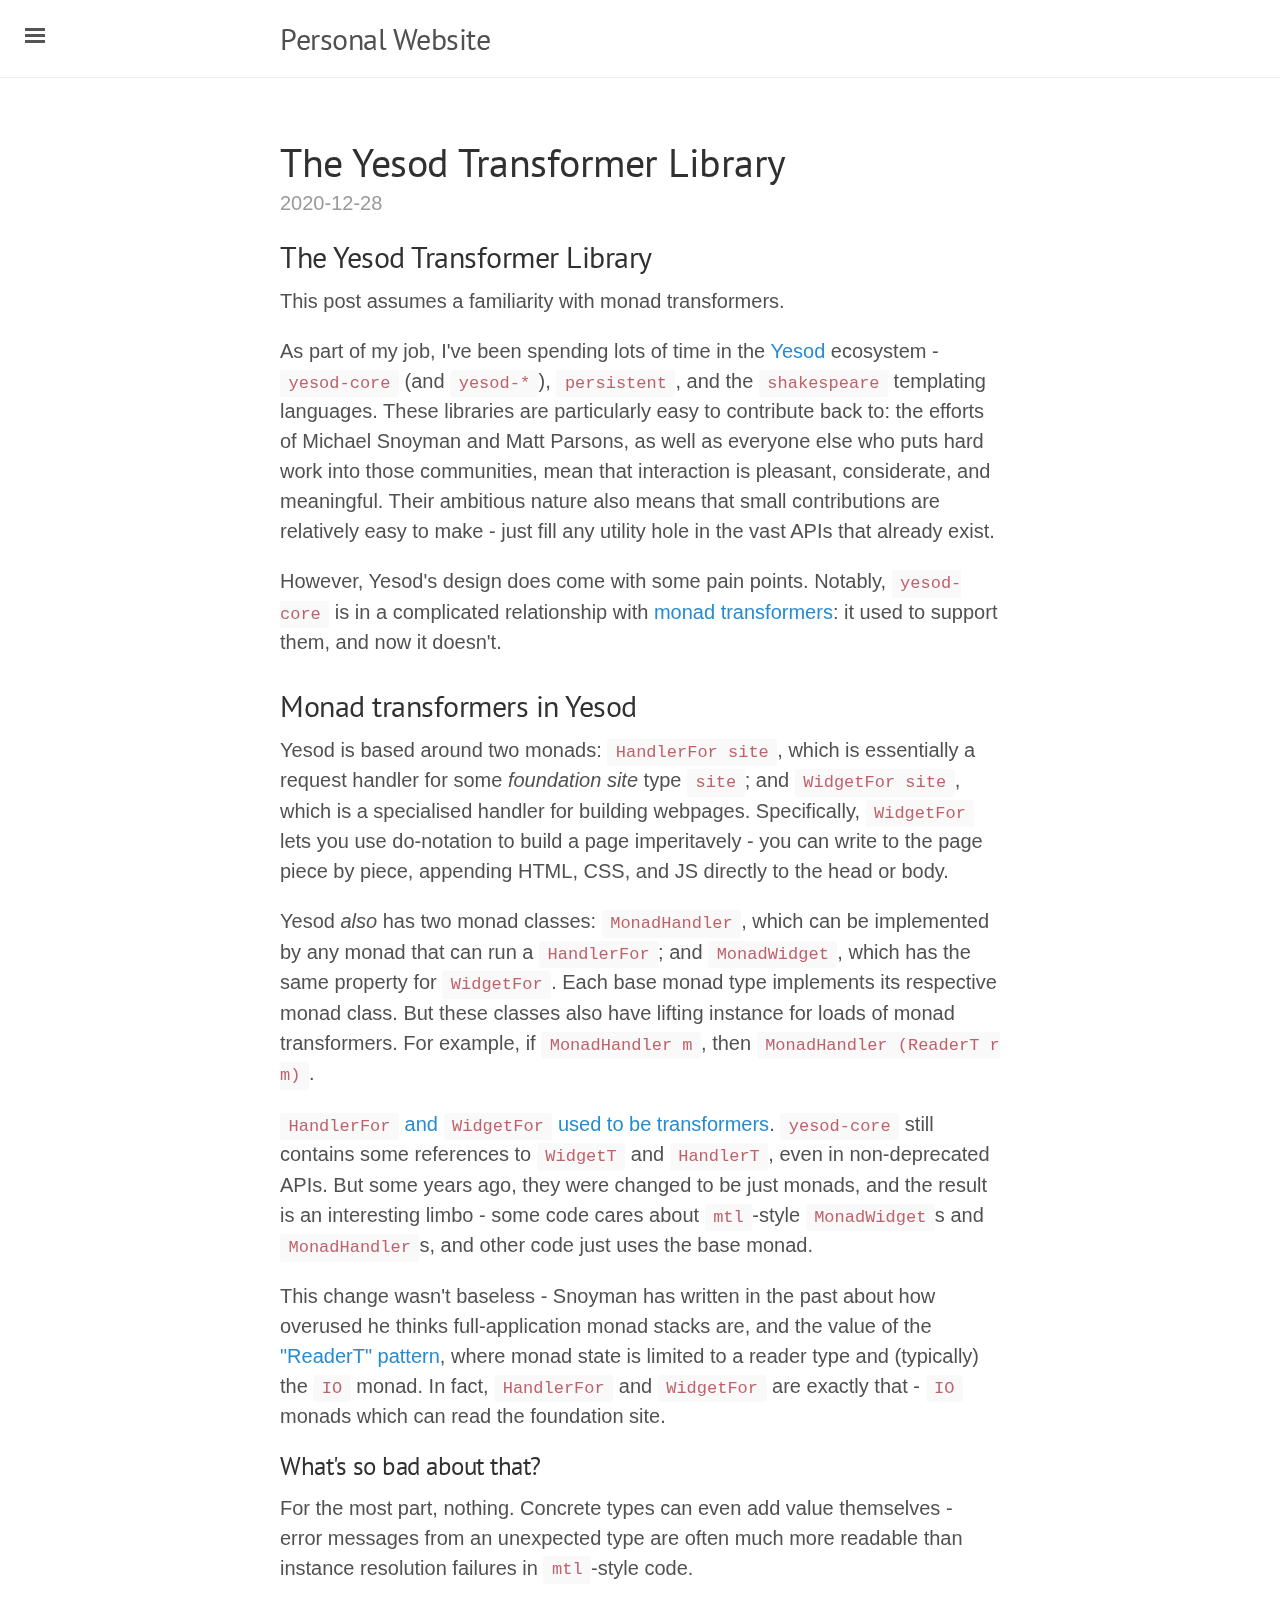
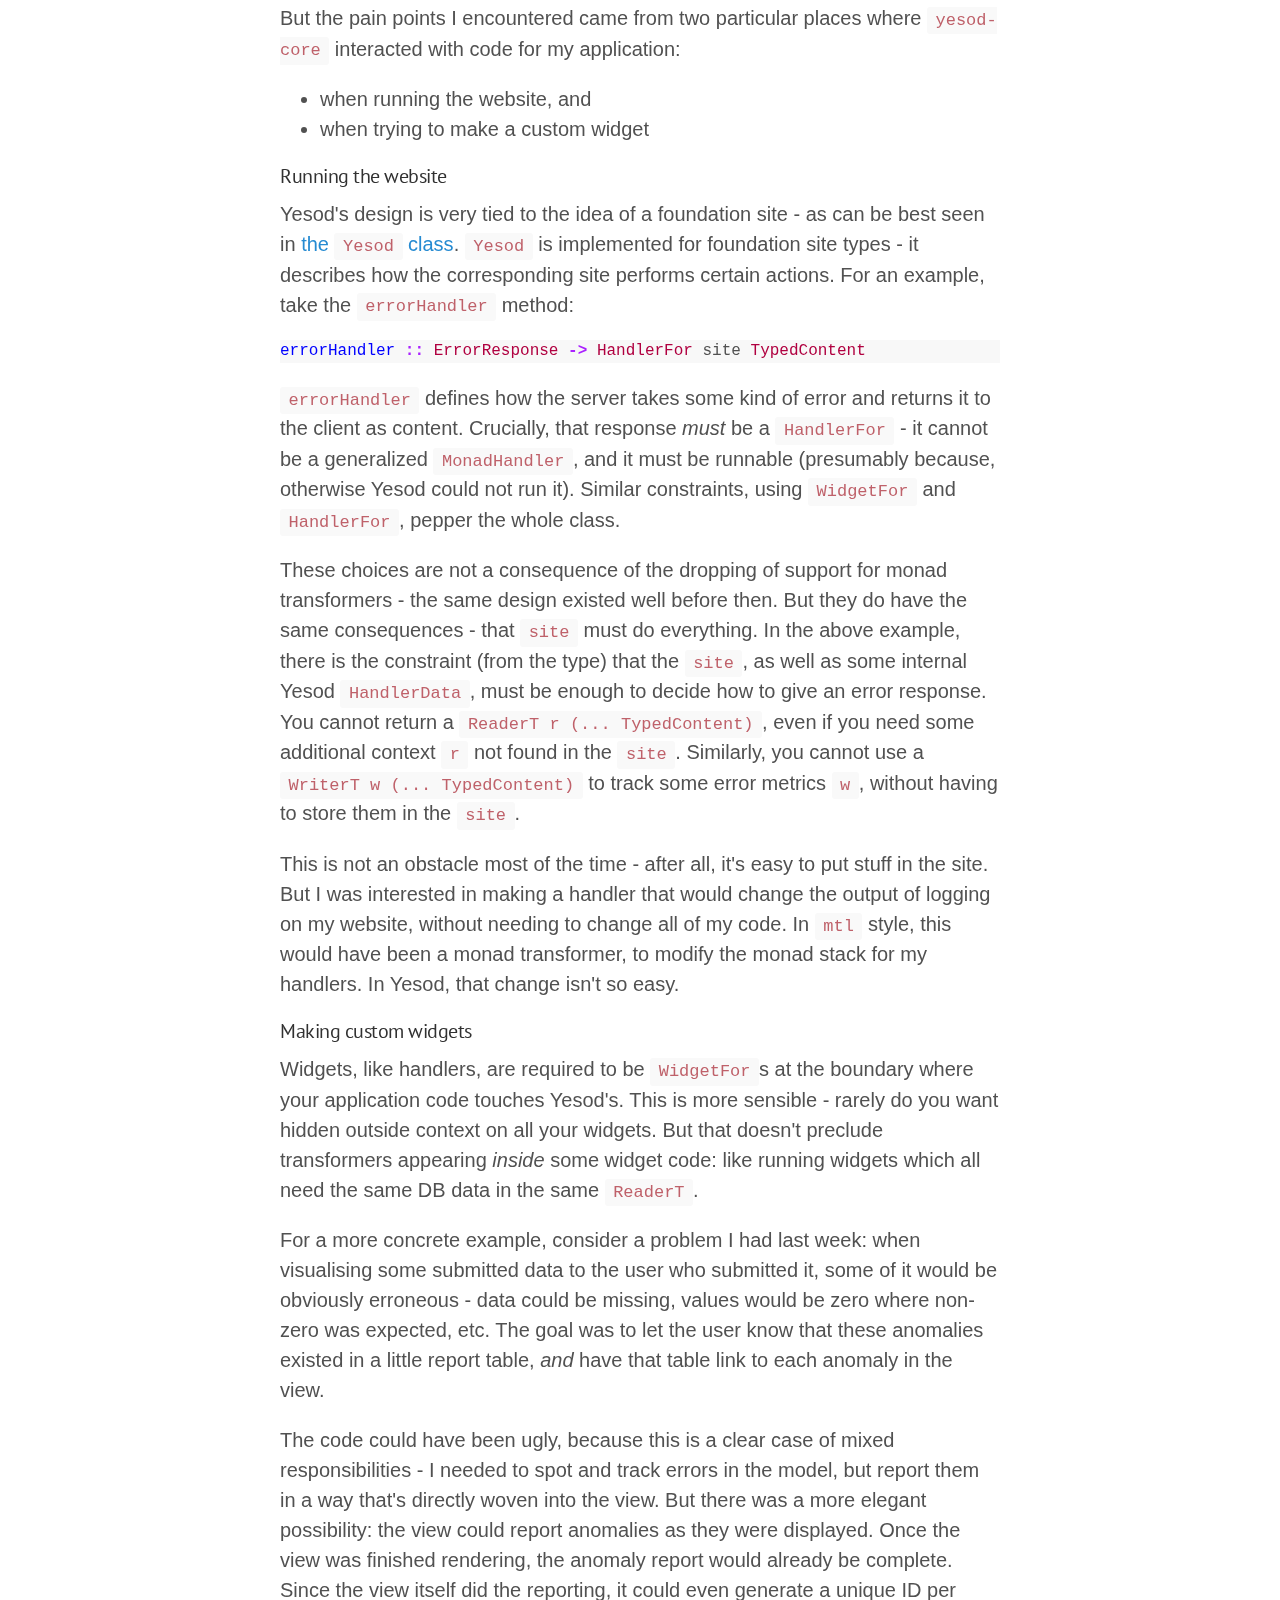
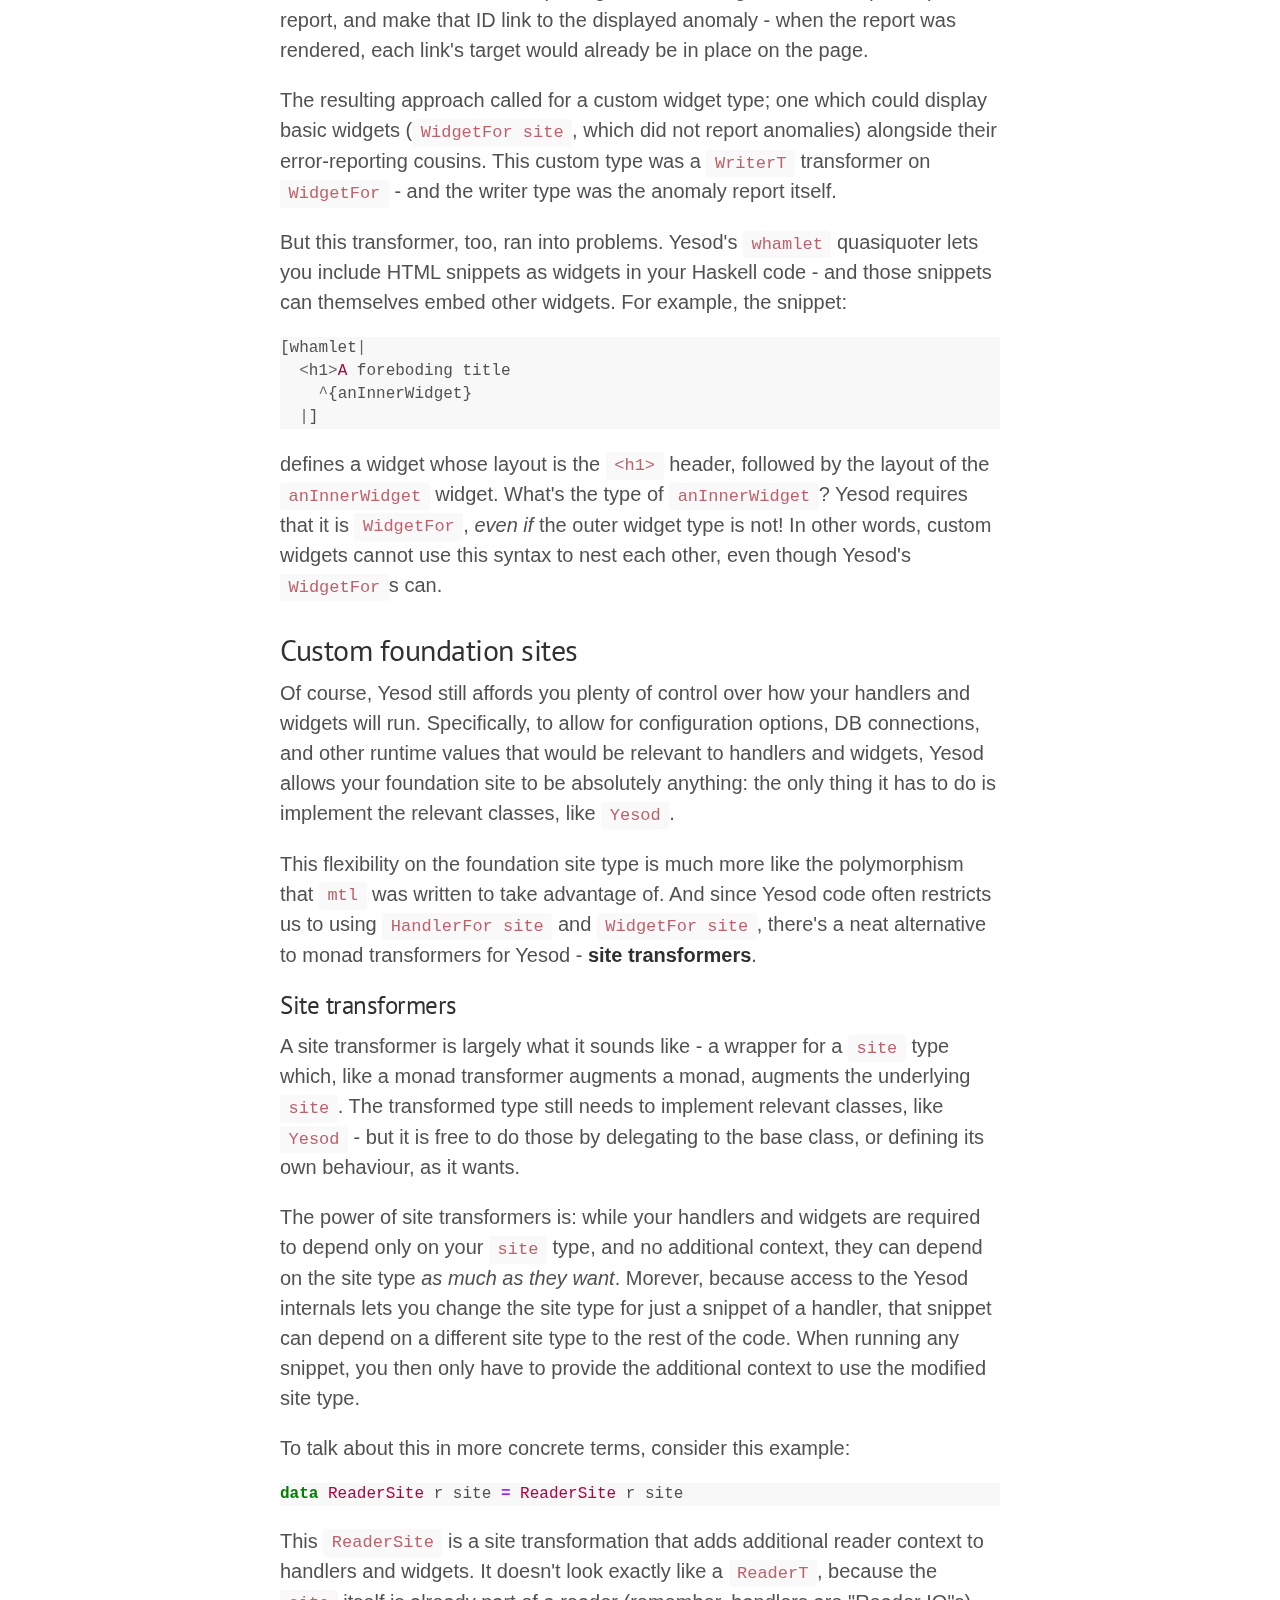
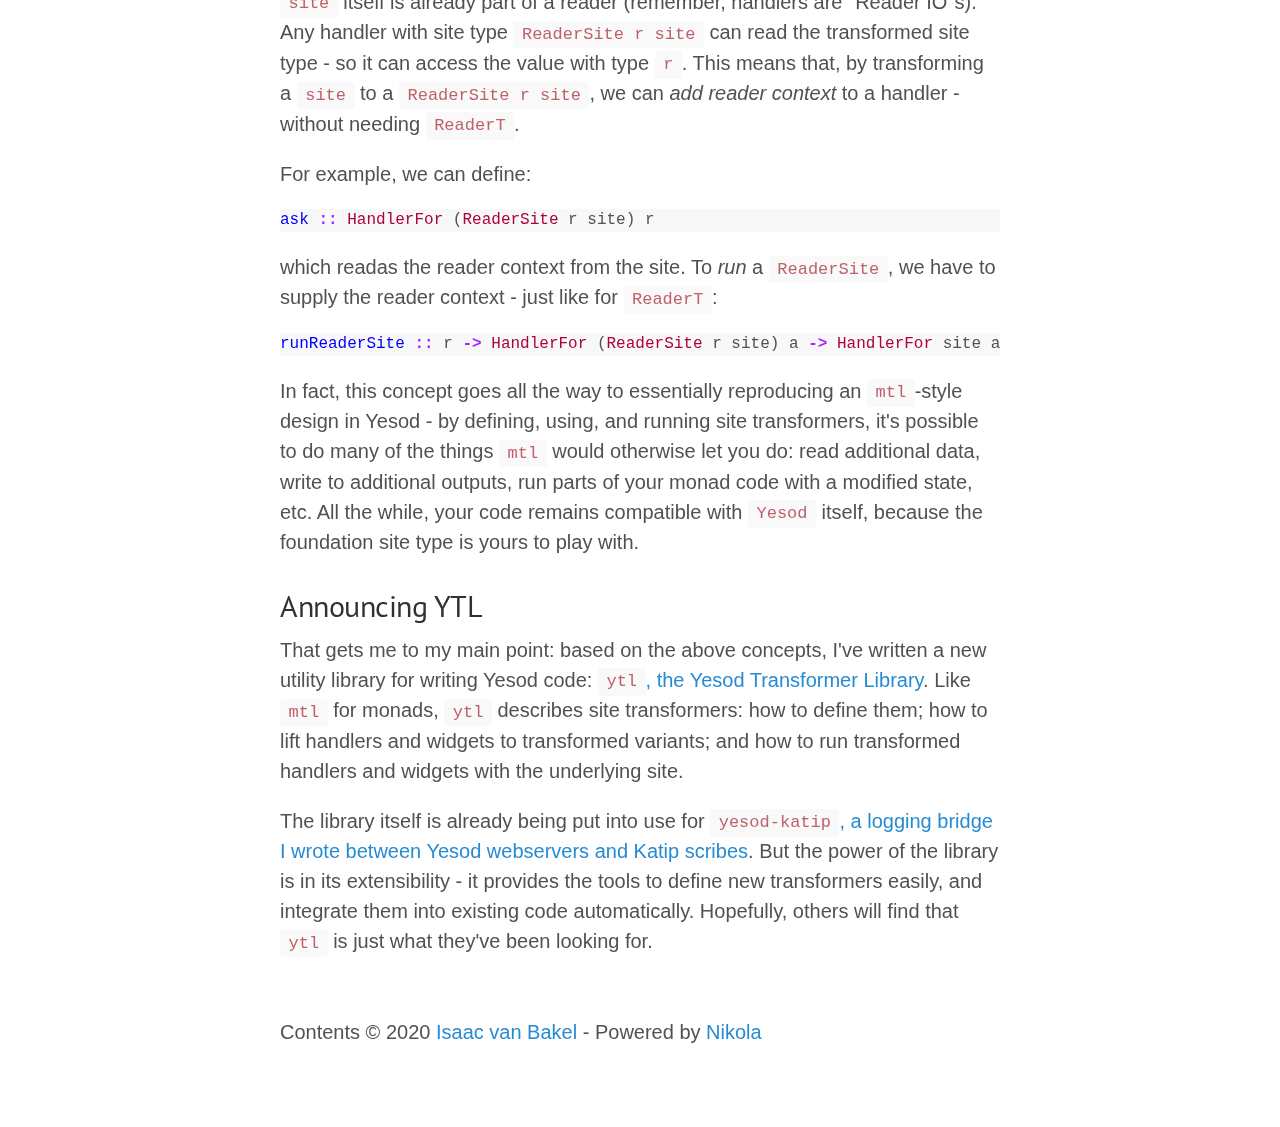
<file: posts/yesod-transformer-library-announced/index.html>
<!DOCTYPE html>
<html prefix="" lang="en">
<head>
<meta charset="utf-8">
<meta name="viewport" content="width=device-width,initial-scale=1">
<title>The Yesod Transformer Library | Personal Website</title>
<link href="../../assets/css/all.css" rel="stylesheet" type="text/css">
<link rel="stylesheet" href="//fonts.googleapis.com/css?family=PT+Serif:400,400italic,700%7CPT+Sans:400">
<link rel="alternate" type="application/rss+xml" title="RSS" href="../../rss.xml">
<link rel="canonical" href="https://ivanbakel.github.io/posts/yesod-transformer-library-announced/">
<!--[if lt IE 9]><script src="../../assets/js/html5.js"></script><![endif]--><meta name="author" content="Isaac van Bakel">
<link rel="prev" href="../theorem-proving-in-haskell/" title="Theorem proving in Haskell" type="text/html">
<meta property="og:site_name" content="Personal Website">
<meta property="og:title" content="The Yesod Transformer Library ">
<meta property="og:url" content="https://ivanbakel.github.io/posts/yesod-transformer-library-announced/">
<meta property="og:description" content="The Yesod Transformer Library
This post assumes a familiarity with monad transformers.
As part of my job, I've been spending lots of time in the Yesod ecosystem - yesod-core (and yesod-*), persistent,">
<meta property="og:type" content="article">
<meta property="article:published_time" content="2020-12-28T19:01:36+01:00">
</head>
<body>
    <a href="#content" class="sr-only sr-only-focusable">Skip to main content</a>
    <!-- Target for toggling the sidebar `.sidebar-checkbox` is for regular
            styles, `#sidebar-checkbox` for behavior. -->
    <input type="checkbox" class="sidebar-checkbox" id="sidebar-checkbox"><!-- Toggleable sidebar --><div class="sidebar" id="sidebar">

        <nav role="navigation" class="sidebar-nav"><a class="sidebar-nav-item" href="../../"><i class="fa fa-2x fa-fw fa-home"></i> Home</a>
          <a class="sidebar-nav-item" href="../../blog"><i class="fa fa-2x fa-fw fa-user-circle"></i> Blog</a>
        </nav><nav id="menu" role="navigation" class="sidebar-nav"><a class="sidebar-nav-item" href="../../archive.html">Archive</a>
        <a class="sidebar-nav-item" href="../../categories/">Tags</a>
        <a class="sidebar-nav-item" href="../../rss.xml">RSS feed</a>
    
    
    </nav>
</div>

    <!-- Wrap is the content to shift when toggling the sidebar. We wrap the
         content to avoid any CSS collisions with our real content. -->
    <div class="wrap">
      <div class="masthead">
        <div class="container">
          
    <h2 id="brand" class="masthead-title">
      <a href="https://ivanbakel.github.io/" title="Personal Website" rel="home">Personal Website</a>
    </h2>

        </div>
      </div>

      <div class="container content" id="content">
        
<article class="post-text h-entry hentry postpage" itemscope="itemscope" itemtype="http://schema.org/BlogPosting"><header><h1 class="post-title p-name entry-title" itemprop="headline">
      <a href="https://ivanbakel.github.io/posts/yesod-transformer-library-announced/" class="u-url">The Yesod Transformer Library </a>
</h1>
        <div class="metadata">
        <meta itemprop="inLanguage" content="en">
<p class="dateline">
            <time class="post-date published dt-published" datetime="2020-12-28T19:01:36+01:00" itemprop="datePublished" title="2020-12-28">2020-12-28</time></p>
        </div>
        

    </header><section class="e-content entry-content" itemprop="articleBody text"><div>
<h2>The Yesod Transformer Library</h2>
<p>This post assumes a familiarity with monad transformers.</p>
<p>As part of my job, I've been spending lots of time in the <a href="https://www.yesodweb.com/">Yesod</a> ecosystem - <code>yesod-core</code> (and <code>yesod-*</code>), <code>persistent</code>, and the <code>shakespeare</code> templating languages. These libraries are particularly easy to contribute back to: the efforts of Michael Snoyman and Matt Parsons, as well as everyone else who puts hard work into those communities, mean that interaction is pleasant, considerate, and meaningful. Their ambitious nature also means that small contributions are relatively easy to make - just fill any utility hole in the vast APIs that already exist.</p>
<p>However, Yesod's design does come with some pain points. Notably, <code>yesod-core</code> is in a complicated relationship with <a href="https://hackage.haskell.org/package/mtl">monad transformers</a>: it used to support them, and now it doesn't.</p>
<h3>Monad transformers in Yesod</h3>
<p>Yesod is based around two monads: <code>HandlerFor site</code>, which is essentially a request handler for some <em>foundation site</em> type <code>site</code>; and <code>WidgetFor site</code>, which is a specialised handler for building webpages. Specifically, <code>WidgetFor</code> lets you use do-notation to build a page imperitavely - you can write to the page piece by piece, appending HTML, CSS, and JS directly to the head or body.</p>
<p>Yesod <em>also</em> has two monad classes: <code>MonadHandler</code>, which can be implemented by any monad that can run a <code>HandlerFor</code>; and <code>MonadWidget</code>, which has the same property for <code>WidgetFor</code>. Each base monad type implements its respective monad class. But these classes also have lifting instance for loads of monad transformers. For example, if <code>MonadHandler m</code>, then <code>MonadHandler (ReaderT r m)</code>.</p>
<p><a href="https://github.com/yesodweb/yesod/commit/47ee7384ea123135d090c4e931657cb11c583b94"><code>HandlerFor</code> and <code>WidgetFor</code> used to be transformers</a>. <code>yesod-core</code> still contains some references to <code>WidgetT</code> and <code>HandlerT</code>, even in non-deprecated APIs. But some years ago, they were changed to be just monads, and the result is an interesting limbo - some code cares about <code>mtl</code>-style <code>MonadWidget</code>s and <code>MonadHandler</code>s, and other code just uses the base monad.</p>
<p>This change wasn't baseless - Snoyman has written in the past about how overused he thinks full-application monad stacks are, and the value of the <a href="https://www.fpcomplete.com/blog/2017/06/readert-design-pattern/">"ReaderT" pattern</a>, where monad state is limited to a reader type and (typically) the <code>IO</code> monad. In fact, <code>HandlerFor</code> and <code>WidgetFor</code> are exactly that - <code>IO</code> monads which can read the foundation site.</p>
<h4>What's so bad about that?</h4>
<p>For the most part, nothing. Concrete types can even add value themselves - error messages from an unexpected type are often much more readable than instance resolution failures in <code>mtl</code>-style code.</p>
<p>But the pain points I encountered came from two particular places where <code>yesod-core</code> interacted with code for my application:</p>
<ul>
<li>when running the website, and</li>
<li>when trying to make a custom widget</li>
</ul>
<h5>Running the website</h5>
<p>Yesod's design is very tied to the idea of a foundation site - as can be best seen in <a href="https://hackage.haskell.org/package/yesod-core-1.6.18.8/docs/Yesod-Core.html#t:Yesod">the <code>Yesod</code> class</a>. <code>Yesod</code> is implemented for foundation site types - it describes how the corresponding site performs certain actions. For an example, take the <code>errorHandler</code> method:</p>
<pre class="code literal-block"><span class="nf">errorHandler</span> <span class="ow">::</span> <span class="kt">ErrorResponse</span> <span class="ow">-&gt;</span> <span class="kt">HandlerFor</span> <span class="n">site</span> <span class="kt">TypedContent</span>
</pre>
<p><code>errorHandler</code> defines how the server takes some kind of error and returns it to the client as content. Crucially, that response <em>must</em> be a <code>HandlerFor</code> - it cannot be a generalized <code>MonadHandler</code>, and it must be runnable (presumably because, otherwise Yesod could not run it). Similar constraints, using <code>WidgetFor</code> and <code>HandlerFor</code>, pepper the whole class.</p>
<p>These choices are not a consequence of the dropping of support for monad transformers - the same design existed well before then. But they do have the same consequences - that <code>site</code> must do everything. In the above example, there is the constraint (from the type) that the <code>site</code>, as well as some internal Yesod <code>HandlerData</code>, must be enough to decide how to give an error response. You cannot return a <code>ReaderT r (... TypedContent)</code>, even if you need some additional context <code>r</code> not found in the <code>site</code>. Similarly, you cannot use a <code>WriterT w (... TypedContent)</code> to track some error metrics <code>w</code>, without having to store them in the <code>site</code>.</p>
<p>This is not an obstacle most of the time - after all, it's easy to put stuff in the site. But I was interested in making a handler that would change the output of logging on my website, without needing to change all of my code. In <code>mtl</code> style, this would have been a monad transformer, to modify the monad stack for my handlers. In Yesod, that change isn't so easy.</p>
<h5>Making custom widgets</h5>
<p>Widgets, like handlers, are required to be <code>WidgetFor</code>s at the boundary where your application code touches Yesod's. This is more sensible - rarely do you want hidden outside context on all your widgets. But that doesn't preclude transformers appearing <em>inside</em> some widget code: like running widgets which all need the same DB data in the same <code>ReaderT</code>.</p>
<p>For a more concrete example, consider a problem I had last week: when visualising some submitted data to the user who submitted it, some of it would be obviously erroneous - data could be missing, values would be zero where non-zero was expected, etc. The goal was to let the user know that these anomalies existed in a little report table, <em>and</em> have that table link to each anomaly in the view.</p>
<p>The code could have been ugly, because this is a clear case of mixed responsibilities - I needed to spot and track errors in the model, but report them in a way that's directly woven into the view. But there was a more elegant possibility: the view could report anomalies as they were displayed. Once the view was finished rendering, the anomaly report would already be complete. Since the view itself did the reporting, it could even generate a unique ID per report, and make that ID link to the displayed anomaly - when the report was rendered, each link's target would already be in place on the page.</p>
<p>The resulting approach called for a custom widget type; one which could display basic widgets (<code>WidgetFor site</code>, which did not report anomalies) alongside their error-reporting cousins. This custom type was a <code>WriterT</code> transformer on <code>WidgetFor</code> - and the writer type was the anomaly report itself.</p>
<p>But this transformer, too, ran into problems. Yesod's <code>whamlet</code> quasiquoter lets you include HTML snippets as widgets in your Haskell code - and those snippets can themselves embed other widgets. For example, the snippet:</p>
<pre class="code literal-block"><span class="p">[</span><span class="n">whamlet</span><span class="o">|</span>
  <span class="o">&lt;</span><span class="n">h1</span><span class="o">&gt;</span><span class="kt">A</span> <span class="n">foreboding</span> <span class="n">title</span>
    <span class="o">^</span><span class="p">{</span><span class="n">anInnerWidget</span><span class="p">}</span>
  <span class="o">|</span><span class="p">]</span>
</pre>
<p>defines a widget whose layout is the <code>&lt;h1&gt;</code> header, followed by the layout of the <code>anInnerWidget</code> widget. What's the type of <code>anInnerWidget</code>? Yesod requires that it is <code>WidgetFor</code>, <em>even if</em> the outer widget type is not! In other words, custom widgets cannot use this syntax to nest each other, even though Yesod's <code>WidgetFor</code>s can.</p>
<h3>Custom foundation sites</h3>
<p>Of course, Yesod still affords you plenty of control over how your handlers and widgets will run. Specifically, to allow for configuration options, DB connections, and other runtime values that would be relevant to handlers and widgets, Yesod allows your foundation site to be absolutely anything: the only thing it has to do is implement the relevant classes, like <code>Yesod</code>.</p>
<p>This flexibility on the foundation site type is much more like the polymorphism that <code>mtl</code> was written to take advantage of. And since Yesod code often restricts us to using <code>HandlerFor site</code> and <code>WidgetFor site</code>, there's a neat alternative to monad transformers for Yesod - <strong>site transformers</strong>.</p>
<h4>Site transformers</h4>
<p>A site transformer is largely what it sounds like - a wrapper for a <code>site</code> type which, like a monad transformer augments a monad, augments the underlying <code>site</code>. The transformed type still needs to implement relevant classes, like <code>Yesod</code> - but it is free to do those by delegating to the base class, or defining its own behaviour, as it wants.</p>
<p>The power of site transformers is: while your handlers and widgets are required to depend only on your <code>site</code> type, and no additional context, they can depend on the site type <em>as much as they want</em>. Morever, because access to the Yesod internals lets you change the site type for just a snippet of a handler, that snippet can depend on a different site type to the rest of the code. When running any snippet, you then only have to provide the additional context to use the modified site type.</p>
<p>To talk about this in more concrete terms, consider this example:</p>
<pre class="code literal-block"><span class="kr">data</span> <span class="kt">ReaderSite</span> <span class="n">r</span> <span class="n">site</span> <span class="ow">=</span> <span class="kt">ReaderSite</span> <span class="n">r</span> <span class="n">site</span>
</pre>
<p>This <code>ReaderSite</code> is a site transformation that adds additional reader context to handlers and widgets. It doesn't look exactly like a <code>ReaderT</code>, because the <code>site</code> itself is already part of a reader (remember, handlers are "Reader IO"s). Any handler with site type <code>ReaderSite r site</code> can read the transformed site type - so it can access the value with type <code>r</code>. This means that, by transforming a <code>site</code> to a <code>ReaderSite r site</code>, we can <em>add reader context</em> to a handler - without needing <code>ReaderT</code>.</p>
<p>For example, we can define:</p>
<pre class="code literal-block"><span class="nf">ask</span> <span class="ow">::</span> <span class="kt">HandlerFor</span> <span class="p">(</span><span class="kt">ReaderSite</span> <span class="n">r</span> <span class="n">site</span><span class="p">)</span> <span class="n">r</span>
</pre>
<p>which readas the reader context from the site. To <em>run</em> a <code>ReaderSite</code>, we have to supply the reader context - just like for <code>ReaderT</code>:</p>
<pre class="code literal-block"><span class="nf">runReaderSite</span> <span class="ow">::</span> <span class="n">r</span> <span class="ow">-&gt;</span> <span class="kt">HandlerFor</span> <span class="p">(</span><span class="kt">ReaderSite</span> <span class="n">r</span> <span class="n">site</span><span class="p">)</span> <span class="n">a</span> <span class="ow">-&gt;</span> <span class="kt">HandlerFor</span> <span class="n">site</span> <span class="n">a</span>
</pre>
<p>In fact, this concept goes all the way to essentially reproducing an <code>mtl</code>-style design in Yesod - by defining, using, and running site transformers, it's possible to do many of the things <code>mtl</code> would otherwise let you do: read additional data, write to additional outputs, run parts of your monad code with a modified state, etc. All the while, your code remains compatible with <code>Yesod</code> itself, because the foundation site type is yours to play with.</p>
<h3>Announcing YTL</h3>
<p>That gets me to my main point: based on the above concepts, I've written a new utility library for writing Yesod code: <a href="https://github.com/ivanbakel/ytl"><code>ytl</code>, the Yesod Transformer Library</a>. Like <code>mtl</code> for monads, <code>ytl</code> describes site transformers: how to define them;  how to lift handlers and widgets to transformed variants; and how to run transformed handlers and widgets with the underlying site.</p>
<p>The library itself is already being put into use for <a href="https://github.com/ivanbakel/yesod-katip"><code>yesod-katip</code>, a logging bridge I wrote between Yesod webservers and Katip scribes</a>. But the power of the library is in its extensibility - it provides the tools to define new transformers easily, and integrate them into existing code automatically. Hopefully, others will find that <code>ytl</code> is just what they've been looking for.</p>
</div>
    </section><aside class="sharing no-print"><a href="#content" aria-label="Post beginning">
       <i class="fa fa-2x fa-fw fa-arrow-circle-up" aria-hidden="true" title="Post beginning"></i>
    </a>
    <a href="https://ivanbakel.github.io/posts/theorem-proving-in-haskell/" rel="prev" title="Theorem proving in Haskell">
       <i class="fa fa-2x fa-fw fa-arrow-circle-left" aria-hidden="true" title="Previous post: Theorem proving in Haskell"></i>
    </a>
    <span class="post-sharing">
     <a href="http://twitter.com/share?text=The+Yesod+Transformer+Library+&amp;url=https%3A%2F%2Fivanbakel.github.io%2Fposts%2Fyesod-transformer-library-announced%2F" onclick="window.open(this.href, 'twitter-share', 'width=550,height=235');return false;" aria-label="Share on Twitter">
       <i class="fa fa-2x fa-fw fa-twitter-square" aria-hidden="true" title="Share on Twitter">
     </i></a>
     <a href="https://www.facebook.com/sharer/sharer.php?u=https%3A%2F%2Fivanbakel.github.io%2Fposts%2Fyesod-transformer-library-announced%2F" onclick="window.open(this.href, 'facebook-share','width=580,height=296');return false;" aria-label="Share on Facebook">
       <i class="fa fa-2x fa-fw fa-facebook-square" style="margin-left: -8px" aria-hidden="true" title="Share of Facebook">
     </i></a>
     <a href="https://plus.google.com/share?url=https%3A%2F%2Fivanbakel.github.io%2Fposts%2Fyesod-transformer-library-announced%2F" aria-label="Share on Google+" onclick="window.open(this.href, 'google-plus-share', 'width=490,height=530');return false;">
       <i class="fa fa-2x fa-fw fa-google-plus-square" style="margin-left: -8px" aria-hidden="true" title="Share on Google+">
     </i></a>
     </span>
</aside><div itemprop="author" itemscope itemtype="http://schema.org/Person">


    





        
        <footer id="footer"><p>Contents © 2020         <a href="mailto:ivb@vanbakel.io">Isaac van Bakel</a> - Powered by         <a href="https://getnikola.com" rel="nofollow">Nikola</a>         </p>
            
        </footer>
</div>
    </article>
</div>
    <label for="sidebar-checkbox" class="sidebar-toggle"></label>
    
    
    
            <script src="../../assets/js/all-nocdn.js"></script><!-- fancy dates --><script>
    moment.locale("en");
    fancydates(0, "YYYY-MM-DD HH:mm");
    </script><!-- end fancy dates -->
</div>
</body>
</html>
</file>
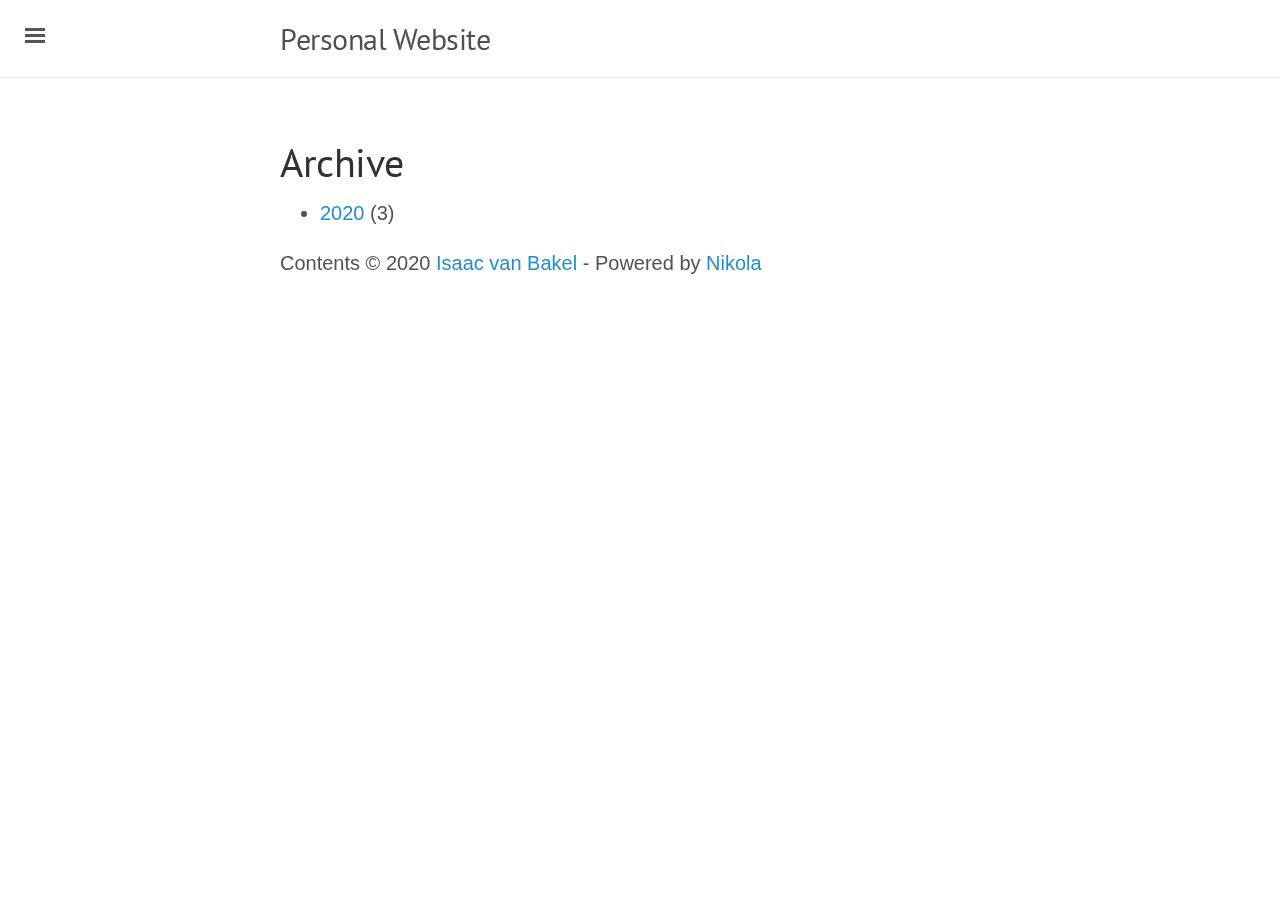
<file: archive.html>
<!DOCTYPE html>
<html prefix="" lang="en">
<head>
<meta charset="utf-8">
<meta name="description" content="A portfolio and content website.">
<meta name="viewport" content="width=device-width,initial-scale=1">
<title>Archive | Personal Website</title>
<link href="assets/css/all.css" rel="stylesheet" type="text/css">
<link rel="stylesheet" href="//fonts.googleapis.com/css?family=PT+Serif:400,400italic,700%7CPT+Sans:400">
<link rel="alternate" type="application/rss+xml" title="RSS" href="rss.xml">
<link rel="canonical" href="https://ivanbakel.github.io/archive.html">
<!--[if lt IE 9]><script src="assets/js/html5.js"></script><![endif]-->
</head>
<body>
    <a href="#content" class="sr-only sr-only-focusable">Skip to main content</a>
    <!-- Target for toggling the sidebar `.sidebar-checkbox` is for regular
            styles, `#sidebar-checkbox` for behavior. -->
    <input type="checkbox" class="sidebar-checkbox" id="sidebar-checkbox"><!-- Toggleable sidebar --><div class="sidebar" id="sidebar">

        <nav role="navigation" class="sidebar-nav"><a class="sidebar-nav-item" href="."><i class="fa fa-2x fa-fw fa-home"></i> Home</a>
          <a class="sidebar-nav-item" href="blog"><i class="fa fa-2x fa-fw fa-user-circle"></i> Blog</a>
        </nav><nav id="menu" role="navigation" class="sidebar-nav"><a class="sidebar-nav-item" href="#">Archive</a>
        <a class="sidebar-nav-item" href="categories/">Tags</a>
        <a class="sidebar-nav-item" href="rss.xml">RSS feed</a>
    
    
    </nav>
</div>

    <!-- Wrap is the content to shift when toggling the sidebar. We wrap the
         content to avoid any CSS collisions with our real content. -->
    <div class="wrap">
      <div class="masthead">
        <div class="container">
          
    <h2 id="brand" class="masthead-title">
      <a href="https://ivanbakel.github.io/" title="Personal Website" rel="home">Personal Website</a>
    </h2>

        </div>
      </div>

      <div class="container content" id="content">
        
<article class="listpage"><header><h1>Archive</h1>
    </header><ul class="postlist"><li>
<a href="2020/">2020</a>
            (3)
    </li></ul></article><footer id="footer"><p>Contents © 2020         <a href="mailto:ivb@vanbakel.io">Isaac van Bakel</a> - Powered by         <a href="https://getnikola.com" rel="nofollow">Nikola</a>         </p>
            
        </footer>
</div>
    </div>
    <label for="sidebar-checkbox" class="sidebar-toggle"></label>
    
    
    
            <script src="assets/js/all-nocdn.js"></script><!-- fancy dates --><script>
    moment.locale("en");
    fancydates(0, "YYYY-MM-DD HH:mm");
    </script><!-- end fancy dates -->
</body>
</html>
</file>
<file: assets/css/all.css>
@import url("rst_base.css");
@import url("nikola_rst.css");

/* code.css file generated by Nikola */
pre { line-height: 125%; }
td.linenos pre { color: #000000; background-color: #f0f0f0; padding-left: 5px; padding-right: 5px; }
span.linenos { color: #000000; background-color: #f0f0f0; padding-left: 5px; padding-right: 5px; }
td.linenos pre.special { color: #000000; background-color: #ffffc0; padding-left: 5px; padding-right: 5px; }
span.linenos.special { color: #000000; background-color: #ffffc0; padding-left: 5px; padding-right: 5px; }
pre.code .hll, .code .codetable .hll, .highlight pre .hll { background-color: #ffffcc }
pre.code , .code .codetable , .highlight pre { background: #f8f8f8; }
pre.code .c, .code .codetable .c, .highlight pre .c { color: #408080; font-style: italic } /* Comment */
pre.code .err, .code .codetable .err, .highlight pre .err { border: 1px solid #FF0000 } /* Error */
pre.code .k, .code .codetable .k, .highlight pre .k { color: #008000; font-weight: bold } /* Keyword */
pre.code .o, .code .codetable .o, .highlight pre .o { color: #666666 } /* Operator */
pre.code .ch, .code .codetable .ch, .highlight pre .ch { color: #408080; font-style: italic } /* Comment.Hashbang */
pre.code .cm, .code .codetable .cm, .highlight pre .cm { color: #408080; font-style: italic } /* Comment.Multiline */
pre.code .cp, .code .codetable .cp, .highlight pre .cp { color: #BC7A00 } /* Comment.Preproc */
pre.code .cpf, .code .codetable .cpf, .highlight pre .cpf { color: #408080; font-style: italic } /* Comment.PreprocFile */
pre.code .c1, .code .codetable .c1, .highlight pre .c1 { color: #408080; font-style: italic } /* Comment.Single */
pre.code .cs, .code .codetable .cs, .highlight pre .cs { color: #408080; font-style: italic } /* Comment.Special */
pre.code .gd, .code .codetable .gd, .highlight pre .gd { color: #A00000 } /* Generic.Deleted */
pre.code .ge, .code .codetable .ge, .highlight pre .ge { font-style: italic } /* Generic.Emph */
pre.code .gr, .code .codetable .gr, .highlight pre .gr { color: #FF0000 } /* Generic.Error */
pre.code .gh, .code .codetable .gh, .highlight pre .gh { color: #000080; font-weight: bold } /* Generic.Heading */
pre.code .gi, .code .codetable .gi, .highlight pre .gi { color: #00A000 } /* Generic.Inserted */
pre.code .go, .code .codetable .go, .highlight pre .go { color: #888888 } /* Generic.Output */
pre.code .gp, .code .codetable .gp, .highlight pre .gp { color: #000080; font-weight: bold } /* Generic.Prompt */
pre.code .gs, .code .codetable .gs, .highlight pre .gs { font-weight: bold } /* Generic.Strong */
pre.code .gu, .code .codetable .gu, .highlight pre .gu { color: #800080; font-weight: bold } /* Generic.Subheading */
pre.code .gt, .code .codetable .gt, .highlight pre .gt { color: #0044DD } /* Generic.Traceback */
pre.code .kc, .code .codetable .kc, .highlight pre .kc { color: #008000; font-weight: bold } /* Keyword.Constant */
pre.code .kd, .code .codetable .kd, .highlight pre .kd { color: #008000; font-weight: bold } /* Keyword.Declaration */
pre.code .kn, .code .codetable .kn, .highlight pre .kn { color: #008000; font-weight: bold } /* Keyword.Namespace */
pre.code .kp, .code .codetable .kp, .highlight pre .kp { color: #008000 } /* Keyword.Pseudo */
pre.code .kr, .code .codetable .kr, .highlight pre .kr { color: #008000; font-weight: bold } /* Keyword.Reserved */
pre.code .kt, .code .codetable .kt, .highlight pre .kt { color: #B00040 } /* Keyword.Type */
pre.code .m, .code .codetable .m, .highlight pre .m { color: #666666 } /* Literal.Number */
pre.code .s, .code .codetable .s, .highlight pre .s { color: #BA2121 } /* Literal.String */
pre.code .na, .code .codetable .na, .highlight pre .na { color: #7D9029 } /* Name.Attribute */
pre.code .nb, .code .codetable .nb, .highlight pre .nb { color: #008000 } /* Name.Builtin */
pre.code .nc, .code .codetable .nc, .highlight pre .nc { color: #0000FF; font-weight: bold } /* Name.Class */
pre.code .no, .code .codetable .no, .highlight pre .no { color: #880000 } /* Name.Constant */
pre.code .nd, .code .codetable .nd, .highlight pre .nd { color: #AA22FF } /* Name.Decorator */
pre.code .ni, .code .codetable .ni, .highlight pre .ni { color: #999999; font-weight: bold } /* Name.Entity */
pre.code .ne, .code .codetable .ne, .highlight pre .ne { color: #D2413A; font-weight: bold } /* Name.Exception */
pre.code .nf, .code .codetable .nf, .highlight pre .nf { color: #0000FF } /* Name.Function */
pre.code .nl, .code .codetable .nl, .highlight pre .nl { color: #A0A000 } /* Name.Label */
pre.code .nn, .code .codetable .nn, .highlight pre .nn { color: #0000FF; font-weight: bold } /* Name.Namespace */
pre.code .nt, .code .codetable .nt, .highlight pre .nt { color: #008000; font-weight: bold } /* Name.Tag */
pre.code .nv, .code .codetable .nv, .highlight pre .nv { color: #19177C } /* Name.Variable */
pre.code .ow, .code .codetable .ow, .highlight pre .ow { color: #AA22FF; font-weight: bold } /* Operator.Word */
pre.code .w, .code .codetable .w, .highlight pre .w { color: #bbbbbb } /* Text.Whitespace */
pre.code .mb, .code .codetable .mb, .highlight pre .mb { color: #666666 } /* Literal.Number.Bin */
pre.code .mf, .code .codetable .mf, .highlight pre .mf { color: #666666 } /* Literal.Number.Float */
pre.code .mh, .code .codetable .mh, .highlight pre .mh { color: #666666 } /* Literal.Number.Hex */
pre.code .mi, .code .codetable .mi, .highlight pre .mi { color: #666666 } /* Literal.Number.Integer */
pre.code .mo, .code .codetable .mo, .highlight pre .mo { color: #666666 } /* Literal.Number.Oct */
pre.code .sa, .code .codetable .sa, .highlight pre .sa { color: #BA2121 } /* Literal.String.Affix */
pre.code .sb, .code .codetable .sb, .highlight pre .sb { color: #BA2121 } /* Literal.String.Backtick */
pre.code .sc, .code .codetable .sc, .highlight pre .sc { color: #BA2121 } /* Literal.String.Char */
pre.code .dl, .code .codetable .dl, .highlight pre .dl { color: #BA2121 } /* Literal.String.Delimiter */
pre.code .sd, .code .codetable .sd, .highlight pre .sd { color: #BA2121; font-style: italic } /* Literal.String.Doc */
pre.code .s2, .code .codetable .s2, .highlight pre .s2 { color: #BA2121 } /* Literal.String.Double */
pre.code .se, .code .codetable .se, .highlight pre .se { color: #BB6622; font-weight: bold } /* Literal.String.Escape */
pre.code .sh, .code .codetable .sh, .highlight pre .sh { color: #BA2121 } /* Literal.String.Heredoc */
pre.code .si, .code .codetable .si, .highlight pre .si { color: #BB6688; font-weight: bold } /* Literal.String.Interpol */
pre.code .sx, .code .codetable .sx, .highlight pre .sx { color: #008000 } /* Literal.String.Other */
pre.code .sr, .code .codetable .sr, .highlight pre .sr { color: #BB6688 } /* Literal.String.Regex */
pre.code .s1, .code .codetable .s1, .highlight pre .s1 { color: #BA2121 } /* Literal.String.Single */
pre.code .ss, .code .codetable .ss, .highlight pre .ss { color: #19177C } /* Literal.String.Symbol */
pre.code .bp, .code .codetable .bp, .highlight pre .bp { color: #008000 } /* Name.Builtin.Pseudo */
pre.code .fm, .code .codetable .fm, .highlight pre .fm { color: #0000FF } /* Name.Function.Magic */
pre.code .vc, .code .codetable .vc, .highlight pre .vc { color: #19177C } /* Name.Variable.Class */
pre.code .vg, .code .codetable .vg, .highlight pre .vg { color: #19177C } /* Name.Variable.Global */
pre.code .vi, .code .codetable .vi, .highlight pre .vi { color: #19177C } /* Name.Variable.Instance */
pre.code .vm, .code .codetable .vm, .highlight pre .vm { color: #19177C } /* Name.Variable.Magic */
pre.code .il, .code .codetable .il, .highlight pre .il { color: #666666 } /* Literal.Number.Integer.Long */
.highlight table, .highlight tr, .highlight td, .code table, .code tr, .code td { border-spacing: 0; border-collapse: separate; padding: 0 }
.highlight pre, .code pre { white-space: pre-wrap; line-height: normal }
.highlighttable td.linenos, .codetable td.linenos { vertical-align: top; padding-left: 10px; padding-right: 10px; user-select: none; -webkit-user-select: none }
.highlighttable td.linenos code:before, .codetable td.linenos code:before { content: attr(data-line-number) }
.highlighttable td.code, .codetable td.code { overflow-wrap: normal; border-collapse: collapse }
.highlighttable td.code code, .codetable td.code code { overflow: unset; border: none; padding: 0; margin: 0; white-space: pre-wrap; line-height: unset; background: none }
.highlight .lineno.nonumber, .code .lineno.nonumber { list-style: none }
table.codetable, table.highlighttable { width: 100%;}
.codetable td.linenos, td.linenos { text-align: right; width: 3.5em; padding-right: 0.5em; background: rgba(127, 127, 127, 0.2) }
.codetable td.code, td.code { padding-left: 0.5em; }

/*
 *                |
 *        o o   __|   _  _
 *        | |  /  |  / |/ |
 *        |/|_/\_/|_/  |  |_/
 *       /|
 *       \|
 *                                 www.network-science.de/ascii/   script
 * Designed, built, and released under MIT license by @mdo. Learn more at
 * https://github.com/poole/lanyon.
 */
/*
 * Contents
 *
 * Global resets
 * Tags
 * Masthead
 * Sidebar
 * Slide effect
 * Posts and pages
 * Pagination
 * Reverse layout
 * Themes
 */
@import url("https://maxcdn.bootstrapcdn.com/font-awesome/4.7.0/css/font-awesome.min.css");
/* Global resets
 *
 * Update the foundational and global aspects of the page.
 */
* {
  -webkit-box-sizing: border-box;
  -moz-box-sizing: border-box;
  box-sizing: border-box;
}
/* Prevent scroll on narrow devices */
html,
body,
pre {
  margin: 0;
  padding: 0;
}
html,
body {
  overflow-x: hidden;
}
html {
  font-family: "Helvetica Neue", Helvetica, Arial, sans-serif;
  font-size: 16px;
  line-height: 1.5;
}
@media (min-width: 38em) {
  html {
    font-size: 20px;
  }
}
body {
  color: #515151;
  background-color: #fff;
  -webkit-text-size-adjust: 100%;
  -ms-text-size-adjust: 100%;
}
section.entry-content > h1,
h2,
h3,
h4,
h5 {
  font-family: "Avenir Next", "Helvetica Neue", Calibri, sans-serif;
}
section.entry-content {
  margin-bottom: 60px;
  font-family: "Avenir Next", "Helvetica Neue", Calibri, sans-serif;
}
h1,
h2,
h3,
h4,
h5,
h6 {
  margin-bottom: 0.5rem;
  font-family: "PT Sans", Helvetica, Arial, sans-serif;
  font-weight: 400;
  line-height: 1.2495;
  color: #313131;
  letter-spacing: -0.025rem;
  text-rendering: optimizeLegibility;
}
/* Tags
 *
 */
h1 {
  font-size: 2rem;
}
h2 {
  margin-top: 1rem;
  font-size: 1.5rem;
}
h3 {
  margin-top: 1.5rem;
  font-size: 1.5rem;
}
h4,
h5,
h6 {
  margin-top: 1rem;
  font-size: 1rem;
}
p {
  margin-top: 0;
  margin-bottom: 1rem;
}
strong {
  color: #303030;
}
a {
  color: #268bd2;
  text-decoration: none;
}
a strong {
  color: inherit;
}
a:hover,
a:focus {
  text-decoartion: underline;
}
/* Lists */
ul,
ol,
dl {
  margin-top: 0;
  margin-bottom: 1rem;
}
dt {
  font-weight: bold;
}
dd {
  margin-bottom: 0.5rem;
}
/* Misc */
hr {
  position: relative;
  margin: 1.5rem 0;
  border: 0;
  border-top: 1px solid #eee;
  border-bottom: 1px solid #fff;
}
abbr {
  font-size: 85%;
  font-weight: bold;
  color: #555;
  text-transform: uppercase;
}
abbr[title] {
  cursor: help;
  border-bottom: 1px dotted #e5e5e5;
}
/* Code */
code,
pre {
  font-family: Menlok Monaao, "Courier New", monospace;
}
code {
  padding: 0.25em 0.5em;
  font-size: 85%;
  color: #bf616a;
  background-color: #f9f9f9;
  border-radius: 3px;
}
pre {
  display: block;
  margin-top: 0;
  margin-bottom: 0;
  padding: 0;
  font-size: 0.8rem;
  line-height: 1.425;
  white-space: pre;
  overflow: auto;
  word-break: break-all;
  word-wrap: break-word;
  background-color: #f3f3f3;
}
pre code {
  padding: 0;
  font-size: 100%;
  color: inherit;
  background-color: transparent;
}
pre.literal-block,
pre.doctest-block,
pre.math,
pre.code {
  margin-left: 0em;
  margin-right: 0em;
}
pre+p {
  margin-top: 1rem;
}
/* Quotes */
blockquote {
  padding: 0.5rem 1rem;
  margin: 0.8rem 0;
  color: #7a7a7a;
  border-left: 0.25rem solid #e5e5e5;
}
blockquote p:last-child {
  margin-bottom: 0;
}
@media (min-width: 30em) {
  blockquote {
    padding-right: 5rem;
    padding-left: 1.25rem;
  }
}
img {
  display: block;
  max-width: 100%;
  margin: 0 0 1rem;
  border-radius: 5px;
}
/* Tables */
table {
  margin-bottom: 1rem;
  width: 100%;
  border: 1px solid #e5e5e5;
  border-collapse: collapse;
}
td,
th {
  padding: 0.25rem 0.5rem;
  border: 1px solid #e5e5e5;
}
tbody tr:nth-child(odd) td,
tbody tr:nth-child(odd) th {
  background-color: #f9f9f9;
}
/* Wrapper
 *
 * The wrapper is used to position site content when the sidebar is toggled.
 * Use an outter wrap to position the sidebar without interferring with the
 * regular page content.
 */
.wrap {
  position: relative;
  width: 100%;
  padding-bottom: 3em;
}
/* Container
 *
 * Center the page content.
 * At a width of 460px start increasing the margins of the 
 */
.container {
  max-width: 28rem;
  padding-left: 1rem;
  padding-right: 1rem;
  margin-left: auto;
  margin-right: auto;
}
@media (min-width: 38em) {
  .container {
    max-width: 32rem;
  }
}
@media (min-width: 56em) {
  .container {
    max-width: 38rem;
  }
}
/* Masthead
 *
 * Super small header above the content for site name and short description.
 */
.masthead {
  padding-top: 1rem;
  padding-bottom: 1rem;
  margin-bottom: 3rem;
  border-bottom: 1px solid #eee;
}
.masthead-title {
  margin-top: 0;
  margin-bottom: 0;
  color: #505050;
}
.masthead-title a {
  color: #505050;
}
.masthead-title small {
  font-size: 75%;
  font-weight: 400;
  color: #c0c0c0;
  letter-spacing: 0;
}
@media (max-width: 48em) {
  .masthead-title {
    text-align: center;
  }
  .masthead-title small {
    display: none;
  }
}
/* Sidebar
 *
 * The sidebar is the drawer, the item we toggle with the hamburger
 * button in the corner of the page.
 *
 * This particular sidebar implementation was inspired by Chris Coyier's
 * "Offcanvas Menu with CSS Target" article, and the checkbox variation
 * from the comments by a reader. It modifies both implementations to 
 * continue using the checkbox (no change in URL means no polluted browser
 * history), but this uses `position` for the menu to avoid some potential
 * content reflow issues.
 *
 * Source: http://css-tricks.com/off-canvas-menu-with-css-target/#comment-207504
 */
/* Style and "hide" the sidebar */
div.sidebar,
.sidebar {
  position: fixed;
  top: 0;
  bottom: 0;
  left: -14rem;
  width: 14rem;
  visibility: hidden;
  overflow-y: auto;
  padding: 0;
  margin: 0;
  border: none;
  font-family: "PT Sans", Helvetica, Arial, sans-serif;
  font-size: 0.875rem;
  color: rgba(255,255,255,0.6);
  background-color: #202020;
  -webkit-transition: all 0.3s ease-in-out;
  transition: all 0.3s ease-in-out;
}
@media (min-width: 30em) {
  div.sidebar {
    font-size: 0.75rem;
  }
}
/* Sidebar content */
.sidebar a {
  font-weight: normal;
  color: #fff;
}
.sidebar-item {
  padding: 1rem;
}
.sidebar-item p:last-child {
  margin-bottom: 0;
}
/* Sidebar nav */
.sidebar-nav {
  border-bottom: 1px solid rgba(255,255,255,0.1);
}
.sidebar-nav-item {
  display: block;
  padding: 0.5rem 1rem;
  border-top: 1px solid rgba(255,255,255,0.1);
}
.sidebar-nav-item.active,
a.sidebar-nav-item:hover,
a.sidebar-nav-item:focus {
  text-decoration: none;
  background-color: rgba(255,255,255,0.1);
  border-color: transparent;
}
@media (min-width: 48em) {
  .sidebar-item {
    padding: 1.5rem;
  }
  .sidebar-nav-item {
    padding-left: 1.5rem;
    padding-right: 1.5rem;
  }
}
/* Hide the sidebar checkbox that we toggle with `.sidebar-toggle` */
.sidebar-checkbox {
  display: none;
}
/* Style the `label` that we use to target the `.sidebar-checkbox` */
.sidebar-toggle {
  position: absolute;
  top: 0.8rem;
  left: 0.5rem;
  display: block;
  padding: 0.25rem 0.75rem;
  color: #505050;
  background-color: #fff;
  border-radius: 0.25rem;
  cursor: pointer;
}
.sidebar-toggle:before {
  display: inline-block;
  width: 1rem;
  height: 0.75rem;
  content: "";
  background-image: -webkit-linear-gradient(to bottom, #555, #555 20%, #fff 20%, #fff 40%, #555 40%, #555 60%, #fff 60%, #fff 80%, #555 80%, #555 100%);
  background-image: -moz-linear-gradient(to bottom, #555, #555 20%, #fff 20%, #fff 40%, #555 40%, #555 60%, #fff 60%, #fff 80%, #555 80%, #555 100%);
  background-image: -ms-linear-gradient(to bottom, #555, #555 20%, #fff 20%, #fff 40%, #555 40%, #555 60%, #fff 60%, #fff 80%, #555 80%, #555 100%);
  background-image: linear-gradient(to bottom, #555, #555 20%, #fff 20%, #fff 40%, #555 40%, #555 60%, #fff 60%, #fff 80%, #555 80%, #555 100%);
}
.sidebar-toggle:active,
#sidebar-checkbox:focus ~ .sidebar-toggle,
#sidebar-checkbox:checked ~ .sidebar-toggle {
  color: #fff;
  background-color: #555;
}
.sidebar-toggle:active:before,
#sidebar-checkbox:focus ~ .sidebar-toggle:before,
#sidebar-checkbox:checked ~ .sidebar-toggle:before {
  background-image: -webkit-linear-gradient(to bottom, #fff, #fff 20%, #555 20%, #555 40%, #fff 40%, #fff 60%, #555 60%, #555 80%, #fff 80%, #fff 100%);
  background-image: -moz-linear-gradient(to bottom, #fff, #fff 20%, #555 20%, #555 40%, #fff 40%, #fff 60%, #555 60%, #555 80%, #fff 80%, #fff 100%);
  background-image: -ms-linear-gradient(to bottom, #fff, #fff 20%, #555 20%, #555 40%, #fff 40%, #fff 60%, #555 60%, #555 80%, #fff 80%, #fff 100%);
  background-image: linear-gradient(to bottom, #fff, #fff 20%, #555 20%, #555 40%, #fff 40%, #fff 60%, #555 60%, #555 80%, #fff 80%, #fff 100%);
}
@media (min-width: 30.1em) {
  .sidebar-toggle {
    position: fixed;
  }
}
@media print {
  .sidebar-toggle {
    display: none;
  }
  .no-print {
    display: none !important;
    height: 0;
  }
}
/* Slide effect
 *
 * Handle the sliding effects of the sidebar and content in one spot, seperate
 * from the default styles.
 *
 * As an a heads up, we don't use `transform: translate3d()` here because when
 * mixed with `position: fixed;` for the sidebar toggle, it creates a new
 * containing block. Put simply, the fixed sidebar toggle behaves like
 * `position: absolute;` when transformed.
 *
 * Read more about it at http://meyerweb.com/eric/thoughts/2011/09/12/.
 */
.wrap,
.sidebar,
.sidebar-toggle {
  -webkit-backface-visibility: hidden;
  -ms-backface-visibility: hidden;
  backface-visibility: hidden;
}
.wrap,
.sidebar-toggle {
  -webkit-transition: -webkit-transform 0.3s ease-in-out;
  transition: transform 0.3s ease-in-out;
}
#sidebar-checkbox:checked + .sidebar {
  z-index: 10;
  visibility: visible;
}
@media screen {
  #sidebar-checkbox:checked ~ .sidebar,
  #sidebar-checkbox:checked ~ .wrap,
  #sidebar-checkbox:checked ~ .sidebar-toggle {
    -webkit-transform: translateX(14rem);
    -ms-transform: translateX(14rem);
    transform: translateX(14rem);
  }
}
/*
 * Posts and pages
 *
 * Each post is wrapped in `.post` and is used on default and post layouts. Each
 * page is wrapped in `.page` and is only used on the page layout.
 */
.page,
.post {
  margin-bottom: 4em;
}
/* Blog post or page title */
.page-title,
.post-title,
.post-title a {
  color: #303030;
  weight: 600;
}
.page-title,
.post-title {
  margin-top: 0;
}
/* Meta data line below post title */
.post-date {
  display: block;
  margin-top: -0.5rem;
  margin-bottom: 1rem;
  color: #9a9a9a;
}
/* Social sharing in the individual post */
section.sharing {
  border-top: 1px solid #ecf0f1;
  border-bottom: 1px solid #ecf0f1;
  padding-top: 1em;
  padding-bottom: 1em;
  margin-bottom: 1em;
}
.post-sharing {
  float: right;
}
.author-image {
  width: 120px;
  height: 120px;
  border-radius: 50%;
  -webkit-background-size: cover !important;
  background-size: cover !important;
  background-position: center center !important;
  margin-right: 1em;
  margin-bottom: 2em;
  float: left;
}
.author-bio {
  font-variant: small-caps;
}
.author-bio > h3,
h4 {
  font-size: 125%;
}
/* Related posts */
.related {
  padding-top: 2rem;
  padding-bottom: 2rem;
  border-top: 1px solid #eee;
}
.related-posts {
  padding-left: 0;
  list-style: none;
}
.related-posts h3 {
  margin-top: 0;
}
.related-posts li small {
  font-size: 75%;
  color: #999;
}
.related-posts li a:hover {
  color: #268bd2;
  text-decoration: none;
}
.related-posts li a:hover small {
  color: inherit;
}
/* Pagination
 *
 * Super lightweight (HTML-wise) blog pagination. `span`s are provide for when
 * there are no more previous or next posts to show.
 */
.pagination {
  overflow: hidden;
  margin-left: -1rem;
  margin-right: -1rem;
  font-family: "PT Sans", Helvetica, Arial, sans-serif;
  color: #ccc;
  text-align: center;
}
/* Pagination items can be `span`s or `a`s */
.pagination-item {
  display: block;
  padding: 1rem;
  border: 1px solid #eee;
}
.pagination-item:first-child {
  margin-bottom: -1px;
}
/* Only provide a hover state for linked pagination items */
a.pagination-item:hover {
  background-color: #f5f5f5;
}
@media (min-width: 30em) {
  .pagination {
    margin: 3rem 0;
  }
  .pagination-item {
    float: left;
    width: 50%;
  }
  .pagination-item:first-child {
    margin-bottom: 0;
    border-top-left-radius: 4px;
    border-bottom-left-radius: 4px;
  }
  .pagination-item:last-child {
    margin-left: -1px;
    border-top-right-radius: 4px;
    border-bottom-right-radius: 4px;
  }
}
/* Reverse layout
 *
 * Flip the orientation of the page by placing the `.sidebar` and sidebar toggle
 * on the right side.
 */
.layout-reverse .sidebar {
  left: auto;
  right: -14rem;
}
.layout-reverse .sidebar-toggle {
  left: auto;
  right: 1rem;
}
.layout-reverse #sidebar-checkbox:checked ~ .sidebar,
.layout-reverse #sidebar-checkbox:checked ~ .wrap,
.layout-reverse #sidebar-checkbox:checked ~ .sidebar-toggle {
  -webkit-transform: translateX(-14rem);
  -ms-transform: translateX(-14rem);
  transform: translateX(-14rem);
}
/* Themes
 *
 * Apply custom color schemes by adding the appropriate class to the `body`.
 * <body class="theme-base-blue">
 * Based on colors from Base16: http://chriskempson.github.io/base16/#default.
 */
.theme-base-red .sidebar,
.theme-base-red .sidebar-toggle:active,
.theme-base-red #sidebar-checkbox:focus ~ .sidebar-toggle,
.theme-base-red #sidebar-checkbox:checked ~ .sidebar-toggle {
  background-color: #ac4142;
}
.theme-base-red .container a,
.theme-base-red .sidebar-toggle,
.theme-base-red .related-posts li a:hover {
  color: #ac4142;
}
.theme-base-red .sidebar-toggle:before {
  background-image: -webkit-linear-gradient(to bottom, #ac4142, #ac4142 20%, #fff 20%, #fff 40%, #ac4142 40%, #ac4142 60%, #fff 60%, #fff 80%, #ac4142 80%, #ac4142 100%);
  background-image: -moz-linear-gradient(to bottom, #ac4142, #ac4142 20%, #fff 20%, #fff 40%, #ac4142 40%, #ac4142 60%, #fff 60%, #fff 80%, #ac4142 80%, #ac4142 100%);
  background-image: -ms-linear-gradient(to bottom, #ac4142, #ac4142 20%, #fff 20%, #fff 40%, #ac4142 40%, #ac4142 60%, #fff 60%, #fff 80%, #ac4142 80%, #ac4142 100%);
  background-image: linear-gradient(to bottom, #ac4142, #ac4142 20%, #fff 20%, #fff 40%, #ac4142 40%, #ac4142 60%, #fff 60%, #fff 80%, #ac4142 80%, #ac4142 100%);
}
.theme-base-red .sidebar-toggle:active:before,
.theme-base-red #sidebar-checkbox:focus ~ .sidebar-toggle:before,
.theme-base-red #sidebar-checkbox:checked ~ .sidebar-toggle:before {
  background-image: -webkit-linear-gradient(to bottom, #fff, #fff 20%, #ac4142 20%, #ac4142 40%, #fff 40%, #fff 60%, #ac4142 60%, #ac4142 80%, #fff 80%, #fff 100%);
  background-image: -moz-linear-gradient(to bottom, #fff, #fff 20%, #ac4142 20%, #ac4142 40%, #fff 40%, #fff 60%, #ac4142 60%, #ac4142 80%, #fff 80%, #fff 100%);
  background-image: -ms-linear-gradient(to bottom, #fff, #fff 20%, #ac4142 20%, #ac4142 40%, #fff 40%, #fff 60%, #ac4142 60%, #ac4142 80%, #fff 80%, #fff 100%);
  background-image: linear-gradient(to bottom, #fff, #fff 20%, #ac4142 20%, #ac4142 40%, #fff 40%, #fff 60%, #ac4142 60%, #ac4142 80%, #fff 80%, #fff 100%);
}
.theme-base-orange .sidebar,
.theme-base-orange .sidebar-toggle:active,
.theme-base-orange #sidebar-checkbox:focus ~ .sidebar-toggle,
.theme-base-orange #sidebar-checkbox:checked ~ .sidebar-toggle {
  background-color: #d28445;
}
.theme-base-orange .container a,
.theme-base-orange .sidebar-toggle,
.theme-base-orange .related-posts li a:hover {
  color: #d28445;
}
.theme-base-orange .sidebar-toggle:before {
  background-image: -webkit-linear-gradient(to bottom, #d28445, #d28445 20%, #fff 20%, #fff 40%, #d28445 40%, #d28445 60%, #fff 60%, #fff 80%, #d28445 80%, #d28445 100%);
  background-image: -moz-linear-gradient(to bottom, #d28445, #d28445 20%, #fff 20%, #fff 40%, #d28445 40%, #d28445 60%, #fff 60%, #fff 80%, #d28445 80%, #d28445 100%);
  background-image: -ms-linear-gradient(to bottom, #d28445, #d28445 20%, #fff 20%, #fff 40%, #d28445 40%, #d28445 60%, #fff 60%, #fff 80%, #d28445 80%, #d28445 100%);
  background-image: linear-gradient(to bottom, #d28445, #d28445 20%, #fff 20%, #fff 40%, #d28445 40%, #d28445 60%, #fff 60%, #fff 80%, #d28445 80%, #d28445 100%);
}
.theme-base-orange .sidebar-toggle:active:before,
.theme-base-orange #sidebar-checkbox:focus ~ .sidebar-toggle:before,
.theme-base-orange #sidebar-checkbox:checked ~ .sidebar-toggle:before {
  background-image: -webkit-linear-gradient(to bottom, #fff, #fff 20%, #d28445 20%, #d28445 40%, #fff 40%, #fff 60%, #d28445 60%, #d28445 80%, #fff 80%, #fff 100%);
  background-image: -moz-linear-gradient(to bottom, #fff, #fff 20%, #d28445 20%, #d28445 40%, #fff 40%, #fff 60%, #d28445 60%, #d28445 80%, #fff 80%, #fff 100%);
  background-image: -ms-linear-gradient(to bottom, #fff, #fff 20%, #d28445 20%, #d28445 40%, #fff 40%, #fff 60%, #d28445 60%, #d28445 80%, #fff 80%, #fff 100%);
  background-image: linear-gradient(to bottom, #fff, #fff 20%, #d28445 20%, #d28445 40%, #fff 40%, #fff 60%, #d28445 60%, #d28445 80%, #fff 80%, #fff 100%);
}
.theme-base-yellow .sidebar,
.theme-base-yellow .sidebar-toggle:active,
.theme-base-yellow #sidebar-checkbox:focus ~ .sidebar-toggle,
.theme-base-yellow #sidebar-checkbox:checked ~ .sidebar-toggle {
  background-color: #f4bf75;
}
.theme-base-yellow .container a,
.theme-base-yellow .sidebar-toggle,
.theme-base-yellow .related-posts li a:hover {
  color: #f4bf75;
}
.theme-base-yellow .sidebar-toggle:before {
  background-image: -webkit-linear-gradient(to bottom, #f4bf75, #f4bf75 20%, #fff 20%, #fff 40%, #f4bf75 40%, #f4bf75 60%, #fff 60%, #fff 80%, #f4bf75 80%, #f4bf75 100%);
  background-image: -moz-linear-gradient(to bottom, #f4bf75, #f4bf75 20%, #fff 20%, #fff 40%, #f4bf75 40%, #f4bf75 60%, #fff 60%, #fff 80%, #f4bf75 80%, #f4bf75 100%);
  background-image: -ms-linear-gradient(to bottom, #f4bf75, #f4bf75 20%, #fff 20%, #fff 40%, #f4bf75 40%, #f4bf75 60%, #fff 60%, #fff 80%, #f4bf75 80%, #f4bf75 100%);
  background-image: linear-gradient(to bottom, #f4bf75, #f4bf75 20%, #fff 20%, #fff 40%, #f4bf75 40%, #f4bf75 60%, #fff 60%, #fff 80%, #f4bf75 80%, #f4bf75 100%);
}
.theme-base-yellow .sidebar-toggle:active:before,
.theme-base-yellow #sidebar-checkbox:focus ~ .sidebar-toggle:before,
.theme-base-yellow #sidebar-checkbox:checked ~ .sidebar-toggle:before {
  background-image: -webkit-linear-gradient(to bottom, #fff, #fff 20%, #f4bf75 20%, #f4bf75 40%, #fff 40%, #fff 60%, #f4bf75 60%, #f4bf75 80%, #fff 80%, #fff 100%);
  background-image: -moz-linear-gradient(to bottom, #fff, #fff 20%, #f4bf75 20%, #f4bf75 40%, #fff 40%, #fff 60%, #f4bf75 60%, #f4bf75 80%, #fff 80%, #fff 100%);
  background-image: -ms-linear-gradient(to bottom, #fff, #fff 20%, #f4bf75 20%, #f4bf75 40%, #fff 40%, #fff 60%, #f4bf75 60%, #f4bf75 80%, #fff 80%, #fff 100%);
  background-image: linear-gradient(to bottom, #fff, #fff 20%, #f4bf75 20%, #f4bf75 40%, #fff 40%, #fff 60%, #f4bf75 60%, #f4bf75 80%, #fff 80%, #fff 100%);
}
.theme-base-green .sidebar,
.theme-base-green .sidebar-toggle:active,
.theme-base-green #sidebar-checkbox:focus ~ .sidebar-toggle,
.theme-base-green #sidebar-checkbox:checked ~ .sidebar-toggle {
  background-color: #90a959;
}
.theme-base-green .container a,
.theme-base-green .sidebar-toggle,
.theme-base-green .related-posts li a:hover {
  color: #90a959;
}
.theme-base-green .sidebar-toggle:before {
  background-image: -webkit-linear-gradient(to bottom, #90a959, #90a959 20%, #fff 20%, #fff 40%, #90a959 40%, #90a959 60%, #fff 60%, #fff 80%, #90a959 80%, #90a959 100%);
  background-image: -moz-linear-gradient(to bottom, #90a959, #90a959 20%, #fff 20%, #fff 40%, #90a959 40%, #90a959 60%, #fff 60%, #fff 80%, #90a959 80%, #90a959 100%);
  background-image: -ms-linear-gradient(to bottom, #90a959, #90a959 20%, #fff 20%, #fff 40%, #90a959 40%, #90a959 60%, #fff 60%, #fff 80%, #90a959 80%, #90a959 100%);
  background-image: linear-gradient(to bottom, #90a959, #90a959 20%, #fff 20%, #fff 40%, #90a959 40%, #90a959 60%, #fff 60%, #fff 80%, #90a959 80%, #90a959 100%);
}
.theme-base-green .sidebar-toggle:active:before,
.theme-base-green #sidebar-checkbox:focus ~ .sidebar-toggle:before,
.theme-base-green #sidebar-checkbox:checked ~ .sidebar-toggle:before {
  background-image: -webkit-linear-gradient(to bottom, #fff, #fff 20%, #90a959 20%, #90a959 40%, #fff 40%, #fff 60%, #90a959 60%, #90a959 80%, #fff 80%, #fff 100%);
  background-image: -moz-linear-gradient(to bottom, #fff, #fff 20%, #90a959 20%, #90a959 40%, #fff 40%, #fff 60%, #90a959 60%, #90a959 80%, #fff 80%, #fff 100%);
  background-image: -ms-linear-gradient(to bottom, #fff, #fff 20%, #90a959 20%, #90a959 40%, #fff 40%, #fff 60%, #90a959 60%, #90a959 80%, #fff 80%, #fff 100%);
  background-image: linear-gradient(to bottom, #fff, #fff 20%, #90a959 20%, #90a959 40%, #fff 40%, #fff 60%, #90a959 60%, #90a959 80%, #fff 80%, #fff 100%);
}
.theme-base-cyan .sidebar,
.theme-base-cyan .sidebar-toggle:active,
.theme-base-cyan #sidebar-checkbox:focus ~ .sidebar-toggle,
.theme-base-cyan #sidebar-checkbox:checked ~ .sidebar-toggle {
  background-color: #75b5aa;
}
.theme-base-cyan .container a,
.theme-base-cyan .sidebar-toggle,
.theme-base-cyan .related-posts li a:hover {
  color: #75b5aa;
}
.theme-base-cyan .sidebar-toggle:before {
  background-image: -webkit-linear-gradient(to bottom, #75b5aa, #75b5aa 20%, #fff 20%, #fff 40%, #75b5aa 40%, #75b5aa 60%, #fff 60%, #fff 80%, #75b5aa 80%, #75b5aa 100%);
  background-image: -moz-linear-gradient(to bottom, #75b5aa, #75b5aa 20%, #fff 20%, #fff 40%, #75b5aa 40%, #75b5aa 60%, #fff 60%, #fff 80%, #75b5aa 80%, #75b5aa 100%);
  background-image: -ms-linear-gradient(to bottom, #75b5aa, #75b5aa 20%, #fff 20%, #fff 40%, #75b5aa 40%, #75b5aa 60%, #fff 60%, #fff 80%, #75b5aa 80%, #75b5aa 100%);
  background-image: linear-gradient(to bottom, #75b5aa, #75b5aa 20%, #fff 20%, #fff 40%, #75b5aa 40%, #75b5aa 60%, #fff 60%, #fff 80%, #75b5aa 80%, #75b5aa 100%);
}
.theme-base-cyan .sidebar-toggle:active:before,
.theme-base-cyan #sidebar-checkbox:focus ~ .sidebar-toggle:before,
.theme-base-cyan #sidebar-checkbox:checked ~ .sidebar-toggle:before {
  background-image: -webkit-linear-gradient(to bottom, #fff, #fff 20%, #75b5aa 20%, #75b5aa 40%, #fff 40%, #fff 60%, #75b5aa 60%, #75b5aa 80%, #fff 80%, #fff 100%);
  background-image: -moz-linear-gradient(to bottom, #fff, #fff 20%, #75b5aa 20%, #75b5aa 40%, #fff 40%, #fff 60%, #75b5aa 60%, #75b5aa 80%, #fff 80%, #fff 100%);
  background-image: -ms-linear-gradient(to bottom, #fff, #fff 20%, #75b5aa 20%, #75b5aa 40%, #fff 40%, #fff 60%, #75b5aa 60%, #75b5aa 80%, #fff 80%, #fff 100%);
  background-image: linear-gradient(to bottom, #fff, #fff 20%, #75b5aa 20%, #75b5aa 40%, #fff 40%, #fff 60%, #75b5aa 60%, #75b5aa 80%, #fff 80%, #fff 100%);
}
.theme-base-blue .sidebar,
.theme-base-blue .sidebar-toggle:active,
.theme-base-blue #sidebar-checkbox:focus ~ .sidebar-toggle,
.theme-base-blue #sidebar-checkbox:checked ~ .sidebar-toggle {
  background-color: #6a9fb5;
}
.theme-base-blue .container a,
.theme-base-blue .sidebar-toggle,
.theme-base-blue .related-posts li a:hover {
  color: #6a9fb5;
}
.theme-base-blue .sidebar-toggle:before {
  background-image: -webkit-linear-gradient(to bottom, #6a9fb5, #6a9fb5 20%, #fff 20%, #fff 40%, #6a9fb5 40%, #6a9fb5 60%, #fff 60%, #fff 80%, #6a9fb5 80%, #6a9fb5 100%);
  background-image: -moz-linear-gradient(to bottom, #6a9fb5, #6a9fb5 20%, #fff 20%, #fff 40%, #6a9fb5 40%, #6a9fb5 60%, #fff 60%, #fff 80%, #6a9fb5 80%, #6a9fb5 100%);
  background-image: -ms-linear-gradient(to bottom, #6a9fb5, #6a9fb5 20%, #fff 20%, #fff 40%, #6a9fb5 40%, #6a9fb5 60%, #fff 60%, #fff 80%, #6a9fb5 80%, #6a9fb5 100%);
  background-image: linear-gradient(to bottom, #6a9fb5, #6a9fb5 20%, #fff 20%, #fff 40%, #6a9fb5 40%, #6a9fb5 60%, #fff 60%, #fff 80%, #6a9fb5 80%, #6a9fb5 100%);
}
.theme-base-blue .sidebar-toggle:active:before,
.theme-base-blue #sidebar-checkbox:focus ~ .sidebar-toggle:before,
.theme-base-blue #sidebar-checkbox:checked ~ .sidebar-toggle:before {
  background-image: -webkit-linear-gradient(to bottom, #fff, #fff 20%, #6a9fb5 20%, #6a9fb5 40%, #fff 40%, #fff 60%, #6a9fb5 60%, #6a9fb5 80%, #fff 80%, #fff 100%);
  background-image: -moz-linear-gradient(to bottom, #fff, #fff 20%, #6a9fb5 20%, #6a9fb5 40%, #fff 40%, #fff 60%, #6a9fb5 60%, #6a9fb5 80%, #fff 80%, #fff 100%);
  background-image: -ms-linear-gradient(to bottom, #fff, #fff 20%, #6a9fb5 20%, #6a9fb5 40%, #fff 40%, #fff 60%, #6a9fb5 60%, #6a9fb5 80%, #fff 80%, #fff 100%);
  background-image: linear-gradient(to bottom, #fff, #fff 20%, #6a9fb5 20%, #6a9fb5 40%, #fff 40%, #fff 60%, #6a9fb5 60%, #6a9fb5 80%, #fff 80%, #fff 100%);
}
.theme-base-magenta .sidebar,
.theme-base-magenta .sidebar-toggle:active,
.theme-base-magenta #sidebar-checkbox:focus ~ .sidebar-toggle,
.theme-base-magenta #sidebar-checkbox:checked ~ .sidebar-toggle {
  background-color: #aa759f;
}
.theme-base-magenta .container a,
.theme-base-magenta .sidebar-toggle,
.theme-base-magenta .related-posts li a:hover {
  color: #aa759f;
}
.theme-base-magenta .sidebar-toggle:before {
  background-image: -webkit-linear-gradient(to bottom, #aa759f, #aa759f 20%, #fff 20%, #fff 40%, #aa759f 40%, #aa759f 60%, #fff 60%, #fff 80%, #aa759f 80%, #aa759f 100%);
  background-image: -moz-linear-gradient(to bottom, #aa759f, #aa759f 20%, #fff 20%, #fff 40%, #aa759f 40%, #aa759f 60%, #fff 60%, #fff 80%, #aa759f 80%, #aa759f 100%);
  background-image: -ms-linear-gradient(to bottom, #aa759f, #aa759f 20%, #fff 20%, #fff 40%, #aa759f 40%, #aa759f 60%, #fff 60%, #fff 80%, #aa759f 80%, #aa759f 100%);
  background-image: linear-gradient(to bottom, #aa759f, #aa759f 20%, #fff 20%, #fff 40%, #aa759f 40%, #aa759f 60%, #fff 60%, #fff 80%, #aa759f 80%, #aa759f 100%);
}
.theme-base-magenta .sidebar-toggle:active:before,
.theme-base-magenta #sidebar-checkbox:focus ~ .sidebar-toggle:before,
.theme-base-magenta #sidebar-checkbox:checked ~ .sidebar-toggle:before {
  background-image: -webkit-linear-gradient(to bottom, #fff, #fff 20%, #aa759f 20%, #aa759f 40%, #fff 40%, #fff 60%, #aa759f 60%, #aa759f 80%, #fff 80%, #fff 100%);
  background-image: -moz-linear-gradient(to bottom, #fff, #fff 20%, #aa759f 20%, #aa759f 40%, #fff 40%, #fff 60%, #aa759f 60%, #aa759f 80%, #fff 80%, #fff 100%);
  background-image: -ms-linear-gradient(to bottom, #fff, #fff 20%, #aa759f 20%, #aa759f 40%, #fff 40%, #fff 60%, #aa759f 60%, #aa759f 80%, #fff 80%, #fff 100%);
  background-image: linear-gradient(to bottom, #fff, #fff 20%, #aa759f 20%, #aa759f 40%, #fff 40%, #fff 60%, #aa759f 60%, #aa759f 80%, #fff 80%, #fff 100%);
}
.theme-base-brown .sidebar,
.theme-base-brown .sidebar-toggle:active,
.theme-base-brown #sidebar-checkbox:focus ~ .sidebar-toggle,
.theme-base-brown #sidebar-checkbox:checked ~ .sidebar-toggle {
  background-color: #8f5536;
}
.theme-base-brown .container a,
.theme-base-brown .sidebar-toggle,
.theme-base-brown .related-posts li a:hover {
  color: #8f5536;
}
.theme-base-brown .sidebar-toggle:before {
  background-image: -webkit-linear-gradient(to bottom, #8f5536, #8f5536 20%, #fff 20%, #fff 40%, #8f5536 40%, #8f5536 60%, #fff 60%, #fff 80%, #8f5536 80%, #8f5536 100%);
  background-image: -moz-linear-gradient(to bottom, #8f5536, #8f5536 20%, #fff 20%, #fff 40%, #8f5536 40%, #8f5536 60%, #fff 60%, #fff 80%, #8f5536 80%, #8f5536 100%);
  background-image: -ms-linear-gradient(to bottom, #8f5536, #8f5536 20%, #fff 20%, #fff 40%, #8f5536 40%, #8f5536 60%, #fff 60%, #fff 80%, #8f5536 80%, #8f5536 100%);
  background-image: linear-gradient(to bottom, #8f5536, #8f5536 20%, #fff 20%, #fff 40%, #8f5536 40%, #8f5536 60%, #fff 60%, #fff 80%, #8f5536 80%, #8f5536 100%);
}
.theme-base-brown .sidebar-toggle:active:before,
.theme-base-brown #sidebar-checkbox:focus ~ .sidebar-toggle:before,
.theme-base-brown #sidebar-checkbox:checked ~ .sidebar-toggle:before {
  background-image: -webkit-linear-gradient(to bottom, #fff, #fff 20%, #8f5536 20%, #8f5536 40%, #fff 40%, #fff 60%, #8f5536 60%, #8f5536 80%, #fff 80%, #fff 100%);
  background-image: -moz-linear-gradient(to bottom, #fff, #fff 20%, #8f5536 20%, #8f5536 40%, #fff 40%, #fff 60%, #8f5536 60%, #8f5536 80%, #fff 80%, #fff 100%);
  background-image: -ms-linear-gradient(to bottom, #fff, #fff 20%, #8f5536 20%, #8f5536 40%, #fff 40%, #fff 60%, #8f5536 60%, #8f5536 80%, #fff 80%, #fff 100%);
  background-image: linear-gradient(to bottom, #fff, #fff 20%, #8f5536 20%, #8f5536 40%, #fff 40%, #fff 60%, #8f5536 60%, #8f5536 80%, #fff 80%, #fff 100%);
}
/* Overlay sidebar
 *
 * Make the sidebar content overlay the viewport content instead of pushing it
 * aside when toggled.
 */
.sidebar-overlay #sidebar-checkbox:checked ~ .wrap {
  -webkit-transform: translateX(0);
  -ms-transform: translateX(0);
  transform: translateX(0);
}
.sidebar-overlay #sidebar-checkbox:checked ~ .sidebar-toggle {
  box-shadow: 0 0 0 0.25rem #fff;
}
.sidebar-overlay #sidebar-checkbox:checked ~ .sidebar {
  box-shadow: 0.25rem 0 0.5rem rgba(0,0,0,0.1);
}
/* Only one tweak for a reverse layout */
.layout-reverse.sidebar-overlay #sidebar-checkbox:checked ~ .sidebar {
  box-shadow: -0.25rem 0 0.5rem rgba(0,0,0,0.1);
}
.sr-only {
  position: absolute;
  width: 1px;
  height: 1px;
  padding: 0;
  margin: -1px;
  overflow: hidden;
  clip: rect(0, 0, 0, 0);
  border: 0;
}
.sr-only-focusable:active,
.sr-only-focusable:focus {
  position: static;
  width: auto;
  height: auto;
  margin: 0;
  overflow: visible;
  clip: auto;
}
.breadcrumb {
  padding: 8px 15px;
  margin-bottom: 20px;
  list-style: none;
}
.breadcrumb > li {
  display: inline-block;
  margin-right: 0;
  margin-left: 0;
}
.breadcrumb > li:after {
  content: ' / ';
  color: #888;
}
.breadcrumb > li:last-of-type:after {
  content: '';
  margin-left: 0;
}
.thumbnails > li {
  display: inline-block;
  margin-right: 10px;
}
.thumbnails > li:last-of-type {
  margin-right: 0;
}
/* Misc classes */
.fa {
  color: #515151;
}
/* Pygments via Jekyll */
.highlight {
  margin-bttom: 1rem;
  border-radius: 4px;
}
.highlight pre {
  margin-bottom: 0;
}
/* Gist via GitHub Pages */
.gist .gist-file {
  font-family: Menlo, Monaco, "Courier New", monospace !important;
}
.gist .markdown-body {
  padding: 15px;
}
.gist pre {
  padding: 0;
  background-color: transparent;
}
.gist .gist-file .gist-data {
  font-size: 0.8rem !important;
  line-height: 1.4;
}
.gist code {
  padding: 0;
  color: inherit;
  background-color: transparent;
  border-radius: 0;
}
/* Nikola fixes */
.codetable {
  table-layout: fixed;
}
.codetable pre {
  overflow-x: scroll;
}
/*
 * Custom type
 *
 * Extend paragraphs with `.lead` for larger introductory text.
 */
.lead {
  font-size: 1.25rem;
  font-weight: 300;
}
/*
 * Messages
 *
 * Show alert messages to users. You may add it to single elements like a `<p>`,
 * or to a parent if there are multiple elements to show.
 */
.message {
  margin-bottom: 1rem;
  padding: 1rem;
  color: #717171;
  background-color: #f9f9f9;
}
</file>
